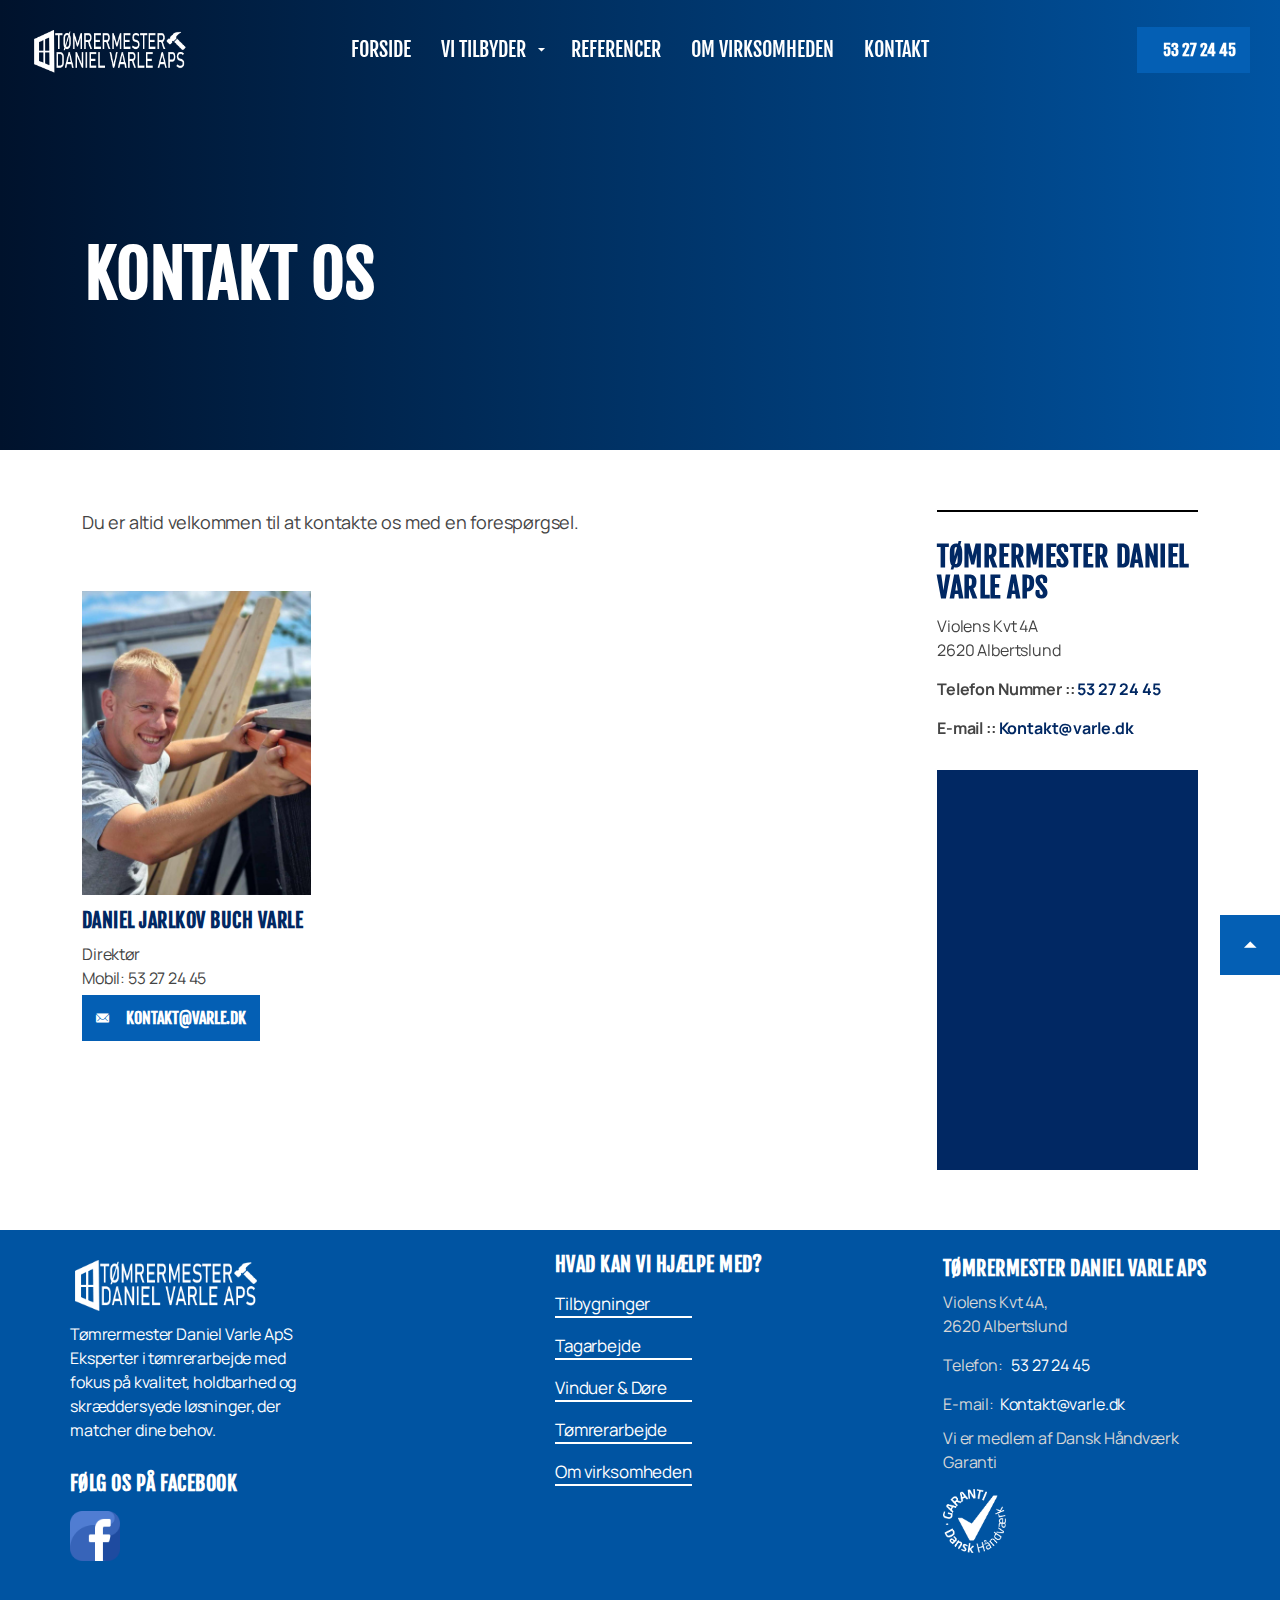
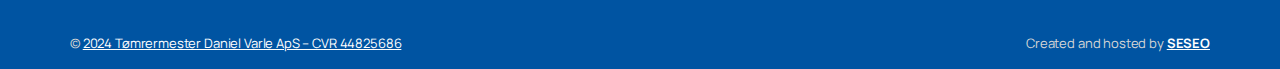
<file: kontakt-os/index.html>
<!DOCTYPE html>
<html dir="ltr" lang="da" class="no-js usn">

<!-- Mirrored from tslog.dk/kontakt-os/ by HTTrack Website Copier/3.x [XR&CO'2014], Fri, 05 Jul 2024 08:00:53 GMT -->
<!-- Added by HTTrack -->
<meta http-equiv="content-type" content="text/html;charset=utf-8" /><!-- /Added by HTTrack -->

<head>

    <meta charset="utf-8">
    <meta name="viewport" content="width=device-width, initial-scale=1, shrink-to-fit=no, maximum-scale=2">
    <link rel="canonical" href="index.html" />
    <title>Kontakt os</title>
    <meta name="description"
        content="Kontakt TØMRERMESTER DANIEL VARLE APS for professionel tømrerarbejde i Danmark. Vi er klar til at hjælpe med dine byggeprojekter.">
    <link rel="alternate" hreflang="da-dk" href="index.html" />
    <meta name="twitter:card" content="summary_large_image" />
    <meta property="og:type" content="website">
    <meta property="og:title" content="Kontakt os | TØMRERMESTER DANIEL VARLE APS" />
    <meta property="og:image" content="../media/your-image.jpg" />
    <meta property="og:url" content="index.html" />
    <meta property="og:description"
        content="Kontakt TØMRERMESTER DANIEL VARLE APS for professionel tømrerarbejde i Danmark. Vi er klar til at hjælpe med dine byggeprojekter." />
    <meta property="og:site_name" content="TØMRERMESTER DANIEL VARLE APS" />
    <meta name="robots" content="index,follow">


    <link href="../sb/sitebuilder-ltr-css-bundle.css.css" media="screen" rel="stylesheet" />
    <link href="../sb/sitebuilder-css-bundle.css.css" media="screen" rel="stylesheet" />
    <link href="../sb/sitebuilder-css-small-bundle.css.css" media="screen and (min-width:0) and (max-width:991px)"
        rel="stylesheet" />
    <link href="../sb/sitebuilder-css-large-bundle.css.css" media="screen and (min-width:992px)" rel="stylesheet" />
    <link rel="stylesheet" media="screen"
        href="../uSkinned/css/generated/68a449f4-d590-4603-92c4-49cf13771320f58a.css?version=638545727051030000" />
    <link href="../sb/sitebuilder-css-prnt-bundle.css.css" media="print" rel="stylesheet" />

    <link rel="shortcut icon" type="image/svg" href="/assets/images/Logo3.png?width=64&amp;height=32">
    <link rel="apple-touch-icon" sizes="57x57" type="image/svg" href="/assets/images/Logo3.png?width=57&amp;height=57">
    <link rel="apple-touch-icon" sizes="60x60" type="image/svg" href="/assets/images/Logo3.png?width=60&amp;height=60">
    <link rel="apple-touch-icon" sizes="72x72" type="image/svg" href="/assets/images/Logo3.png?width=72&amp;height=72">
    <link rel="apple-touch-icon" sizes="76x76" type="image/svg" href="/assets/images/Logo3.png?width=76&amp;height=76">
    <link rel="apple-touch-icon" sizes="114x114" type="image/svg"
        href="/assets/images/Logo3.png?width=114&amp;height=114">
    <link rel="apple-touch-icon" sizes="120x120" type="image/svg"
        href="/assets/images/Logo3.png?width=120&amp;height=120">
    <link rel="apple-touch-icon" sizes="144x144" type="image/svg"
        href="/assets/images/Logo3.png?width=144&amp;height=144">
    <link rel="apple-touch-icon" sizes="152x152" type="image/svg"
        href="/assets/images/Logo3.png?width=152&amp;height=152">
    <link rel="apple-touch-icon" sizes="180x180" type="image/svg"
        href="/assets/images/Logo3.png?width=180&amp;height=180">
    <link rel="icon" sizes="16x16" type="image/svg" href="/assets/images/Logo3.png?width=16&amp;height=16">
    <link rel="icon" sizes="32x32" type="image/svg" href="/assets/images/Logo3.png?width=32&amp;height=32">
    <link rel="icon" sizes="96x96" type="image/svg" href="/assets/images/Logo3.png?width=96&amp;height=96">
    <link rel="icon" sizes="192x192" type="image/svg" href="/assets/images/Logo3.png?width=192&amp;height=192">
    <link rel="stylesheet" href="https://cdnjs.cloudflare.com/ajax/libs/font-awesome/6.5.2/css/all.min.css"
        integrity="sha512-SnH5WK+bZxgPHs44uWIX+LLJAJ9/2PkPKZ5QiAj6Ta86w+fsb2TkcmfRyVX3pBnMFcV7oQPJkl9QevSCWr3W6A=="
        crossorigin="anonymous" referrerpolicy="no-referrer" />
    <meta name="msapplication-square70x70logo"
        content="../media/j0yjlkm5/favicon-tslog-blaaf315.svg?width=70&amp;height=70" />
    <meta name="msapplication-square150x150logo"
        content="../media/j0yjlkm5/favicon-tslog-blaaac6b.svg?width=150&amp;height=150" />
    <meta name="msapplication-wide310x150logo"
        content="../media/j0yjlkm5/favicon-tslog-blaa1998.svg?width=310&amp;height=150" />
    <meta name="msapplication-square310x310logo"
        content="../media/j0yjlkm5/favicon-tslog-blaa55c4.svg?width=310&amp;height=310" />

</head>

<body
    class="body-bg body-bg-linear header-01-lg header-01-sm show_header-on-scroll-lg show_header-on-scroll-sm directional-icons-triangle      transparent-header-lg transparent-header-sm         footer-underline-link     ">

    <!-- Skip links -->
    <a class="skip-to-content" id="skip-to-content-link" href="#site-content">Skip to main content</a>
    <a class="skip-to-content" id="skip-to-footer-link" href="#site-footer">Skip to footer</a>
    <!--// Skip links -->

    <!-- Site -->
    <div id="site">

        <!-- Header -->
        <header id="site-header" class="header-bg header-bg-solid" tabindex="-1">
            <div class="container-fluid">

                <div class="row">

                    <div id="logo">
                        <a href="/" title=" TØMRERMESTER DANIEL VARLE APS ">
                            <img src="/assets/images/Logo.png" alt>
                        </a>
                    </div>

                    <!-- Expand -->
                    <button id="burgerNavStyle"
                        class="expand-header expand-3-bars expand-even-lines expand-active-cross" type="button"
                        aria-expanded="false" aria-label="Expand header">
                        <span>Menu</span>
                    </button>
                    <!--// Expand -->

                   <!-- Main navigation -->
                    <nav aria-label="Main" class="main nav-dropdown navigation-dropdown-bg-solid">
                        <ul>
                            <li class="no-child ">
                                <span>
                                    <a href="/">FORSIDE</a>
                                </span>
                            </li>
                            <li class="has-child">
                                <span>
                                    <a href="#" id="toggle-menu">VI TILBYDER</a>
                                </span>
                                <button class="expand-subpages" type="button" aria-expanded="false" aria-label="Expand sub pages Transport">
                                    <span aria-hidden="true">Expand sub pages Transport</span>
                                </button>
                                <ul id="submenu">
                                    <li class="no-child">
                                        <span>
                                            <a href="/Tilbygninger">Tilbygninger</a>
                                        </span>
                                    </li>
                                    <li class="no-child">
                                        <span>
                                            <a href="/Tagarbejde">Tagarbejde</a>
                                        </span>
                                    </li>
                                    <li class="no-child">
                                        <span>
                                            <a href="/Vinduer-&-Døre">Vinduer & Døre</a>
                                        </span>
                                    </li>
                                    <li class="no-child">
                                        <span>
                                            <a href="/Tømrerarbejde">Tømrerarbejde</a>
                                        </span>
                                    </li>
                                </ul>
                            </li>
                            
                            <li class="no-child ">
                                <span>
                                    <a href="/Referencer">REFERENCER</a>
                                </span>
                            </li>
                            <li class="no-child ">
                                <span>
                                    <a href="/Om-virksomheden">Om virksomheden</a>
                                </span>
                            </li>
                            <li class="no-child ">
                                <span>
                                    <a href="/kontakt-os">KONTAKT</a>
                                </span>
                            </li>
                        </ul>
                    </nav>

                    <!--// Main navigation -->
                    <!-- Secondary navigation -->

                    <!--// Secondary navigation -->
                    <!-- CTA Links -->
                    <nav aria-label="Call to actions" class="cta-links">
                        <a class="btn  base-btn-bg base-btn-bg-linear base-btn-bg-hover-solid base-btn-text base-btn-borders"
                            href="tel:53272445">
                            <span></span><i class="fa-solid fa-phone text-light"></i>&nbsp;
                            &nbsp;
                            53 27 24 45
                        </a>
                    </nav>

                    <!--// CTA Links -->
                    <!-- Site search -->

                    <!--// Site search -->

                </div>

            </div>
        </header>

        <!--// Header -->
        <!-- Content -->
        <main id="site-content" tabindex="-1">

            <section class="content component usn_cmp_banner base-bg base-bg-solid  ">

                <div class="component-inner">

                    <div class="item item_overlay item_short-banner  c5-bg c5-bg-linear ">

                        <!-- IMAGE -->
                        <div class="image lazyload background-image " style="" data-sizes="auto" role="img" aria-label>

                        </div>
                        <!--// IMAGE -->

                        <div class="inner">
                            <div class="container">
                                <!-- ROW -->
                                <div class="row text-left justify-content-start info_align-middle">

                                    <div class="info col">
                                        <div class="d-table">

                                            <div class="d-table-cell">

                                                <h1 class="heading  c5-heading " data-os-animation="fadeIn"
                                                    data-os-animation-delay="0s" data-os-animation-duration="1,2s">
                                                    Kontakt
                                                    os</h1>

                                            </div>
                                        </div>
                                    </div>
                                </div>
                                <!--// ROW -->
                            </div>
                        </div>
                    </div>

                </div>
            </section>

            <section class="content component base-bg base-bg-solid">
                <div class="container">
                    <div class="row justify-content-between">
                        <!-- Content column -->
                        <div class="content-col left-col col-lg-8 col-12 order-1">

                            <section class="content component usn_cmp_text base-bg base-bg-solid  ">

                                <div class="component-inner">

                                    <div class="info ">

                                        <div class="text base-text " data-os-animation="fadeIn"
                                            data-os-animation-delay="0s">
                                            <p class="sm intro">Du er altid
                                                velkommen til at kontakte os
                                                med en
                                                forespørgsel.<br><br></p>
                                        </div>

                                    </div>

                                </div>
                            </section>
                            <section class="content component usn_cmp_pods base-bg base-bg-solid  ">

                                <div class="component-inner">

                                    <div class="component-main row listing  listing_basic-grid listing-pods ">
                                        <div class="item   items-3 col-12 item_text-below usn_pod_textimage text-left  "
                                            data-os-animation="fadeIn" data-os-animation-delay="0s"
                                            data-os-animation-duration="1,2s">
                                            <div class="inner   ">

                                                <div class="image">
                                                    <picture>
                                                        <source type="image/webp" width="800" height="600">
                                                        <img class="lazyload " src="../assets/images/dkimg1.jpg"
                                                            width="800" height="600" alt>
                                                    </picture>

                                                </div>
                                                <div class="info ">

                                                    <p class="heading sm base-heading ">Daniel Jarlkov Buch Varle
                                                    </p>

                                                    <div class="text base-text">
                                                        <p>Direktør <br>
                                                            Mobil: 53 27 24 45
                                                    </div>
                                                    <a class="btn  base-btn-bg base-btn-bg-linear base-btn-bg-hover-solid base-btn-text base-btn-borders"
                                                        href="mailto:Kontakt@varle.dk">
                                                        <span></span><i class="icon usn_ion-ios-mail before"></i>&nbsp;
                                                        &nbsp;
                                                        Kontakt@varle.dk
                                                    </a>
                                                </div>

                                            </div>
                                        </div>

                                    </div>

                                </div>
                            </section>

                        </div>
                        <!--// Content column -->
                        <!-- Second column -->
                        <div class="right-col col-xl-3 col-lg-4 col-12 order-2">

                            <!-- Pods -->
                            <div class="swp">

                                <div class="listing listing-pods">

                                    <div class="item   swp-item textPositionBelow usn_pod_textimage textAlignmentLeft  os-animation"
                                        data-os-animation="fadeIn" data-os-animation-delay="0s"
                                        data-os-animation-duration="1,2s">
                                        <div class="inner   ">
                                            <div class="info ">

                                                <p class="heading  base-heading ">Tømrermester Daniel Varle ApS </p>

                                                <div class="text base-text">
                                                    <p>Violens Kvt 4A <br>2620 Albertslund</p>
                                                    <p><strong class="footer-link">Telefon Nummer
                                                            :: <a href="tel:53272445">53 27 24 45</a>
                                                        </strong></p>
                                                    <p><strong class="footer-link">E-mail
                                                            :: <a href="mailto:Kontakt@varle.dk">Kontakt@varle.dk </a>
                                                        </strong></p>

                                                </div>

                                            </div>
                                        </div>
                                    </div>
                                    <div class="item usn_pod_code swp-item ">
                                        <div class="inner">
                                            <div class="code-item " data-os-animation="fadeIn"
                                                data-os-animation-delay="0s" data-os-animation-duration="1,2s">
                                                <style>
                                                    @media (min-width:0) and (max-width:767px) {
                                                        #map {
                                                            height: 250px
                                                        }
                                                    }

                                                    @media (min-width:768px) {
                                                        #map {
                                                            height: 300px
                                                        }
                                                    }

                                                    @media (min-width:992px) {
                                                        #map {
                                                            height: 400px
                                                        }
                                                    }
                                                </style>
                                                <iframe id="map" class="c1-bg"
                                                    src="https://www.google.com/maps/embed?pb=!1m18!1m12!1m3!1d2250.0506428975914!2d12.332740275895514!3d55.6707194983116!2m3!1f0!2f0!3f0!3m2!1i1024!2i768!4f13.1!3m3!1m2!1s0x465259f85ebc8e13%3A0xf1ec51f77dd41a25!2sViolens%20Kvarter%204A%2C%202620%20Albertslund%2C%20Denmark!5e0!3m2!1sen!2s!4v1723200562174!5m2!1sen!2s"
                                                    width="100%" height="400" frameborder="0" style="border:0"
                                                    allowfullscreen></iframe>
                                            </div>

                                        </div>
                                    </div>

                                </div>

                            </div>
                            <!--// Pods -->

                        </div>
                        <!--// Second column -->

                    </div>
                </div>
            </section>

        </main>
        <!--// Content -->
        <!-- Footer -->
        <footer id="site-footer" class="footer-bg footer-bg-solid p-3" tabindex="-1">
            <!-- Breadcrumb -->
            <!--// Breadcrumb -->
            <div class="container p-0">
                <!-- Row -->
                <div class="row listing py-2">
                    <div class="item  footer-item   col-lg-5 col-md-5 item_text-below usn_pod_textimage textAlignmentLeft  "
                        data-os-animation="fadeIn" data-os-animation-delay="0s" data-os-animation-duration="0,9s">
                        <div class="row d-flex flex-column">
                            <div class="col-lg-8">
                                <div id="logo">
                                    <a href="/" title="T. S&#xF8;gaard Logistics A/S">
                                        <img src="/assets/images/Logo.png" alt style="height: 60px; width: auto;">
                                        <p class="mt-2">Tømrermester Daniel Varle ApS <br> Eksperter i tømrerarbejde med
                                            fokus på kvalitet, holdbarhed og skræddersyede løsninger, der
                                            matcher dine behov. </p>
                                    </a>
                                </div>
                            </div>
                            <div class="col-lg-6 mt-3">
                                <div class="inner">
                                    <a href="https://www.facebook.com/profile.php?id=100076437125038 ">
                                        <p class="heading sm footer-heading " data-os-animation="fadeInDown"
                                            data-os-animation-delay="0s" data-os-animation-duration="1s">Følg os på
                                            facebook</p>
                                    </a>
                                    <nav class="social " data-os-animation="fadeInDown" data-os-animation-delay="0s"
                                        data-os-animation-duration="1s" aria-label="Social links">

                                        <ul class="mt-3">
                                            <li>
                                                <span>
                                                    <a href="https://www.facebook.com/profile.php?id=100076437125038">
                                                        <picture>
                                                            <source type="image/webp" width="300px" height="530">
                                                            <img class="lazyload " src="/assets/images/facebook.png"
                                                                width="300px" height="530" alt>
                                                        </picture>
                                                    </a>
                                                </span>
                                            </li>
                                        </ul>
                                    </nav>

                                </div>
                            </div>
                        </div>


                    </div>
                    <div class="item footer-item col-lg-4 col-md-6 ">
                        <div class="inner ">
                            <p class="heading sm footer-heading " data-os-animation="fadeInUp"
                                data-os-animation-delay="0s" data-os-animation-duration="1s">Hvad kan vi hjælpe med?
                            </p>
                            <!-- Quick Links -->
                            <nav class="d-flex flex-row" aria-label="Quick links" class="quick-links "
                                data-os-animation="fadeInUp" data-os-animation-delay="0s"
                                data-os-animation-duration="1s">
                                <ul>
                                    <li class="no-child mt-3 fs-5">
                                        <span>
                                            <a style="font-size: 17px;" href="/Tilbygninger/">Tilbygninger
                                            </a>
                                        </span>
                                    </li>
                                    <li class="no-child mt-3 fs-5">
                                        <span>
                                            <a style="font-size: 17px;" href="/Tagarbejde/">Tagarbejde
                                            </a>
                                        </span>
                                    </li>
                                    <li class="no-child mt-3 fs-5">
                                        <span>
                                            <a style="font-size: 17px;" href="/Tømrerarbejde/">Vinduer
                                                & Døre</a> </a>
                                        </span>
                                    </li>
                                    <li class="no-child mt-3 fs-5">
                                        <span>
                                            <a style="font-size: 17px;"
                                                href="/Tømrerarbejde/">Tømrerarbejde</a>
                                        </span>
                                    </li>
                                    <li class="no-child mt-3 fs-5">
                                        <span>
                                            <a style="font-size: 17px;"
                                                href="/Om-virksomheden/">Om virksomheden</a>
                                        </span>
                                    </li>
                                </ul>
                            </nav>
                            <!--// Quick Links -->
                        </div>
                    </div>
                    <div class="item footer-item col-lg-3 py-sm-1 col-md-6">
                        <div class="inner">
                            <div class="info ">
                                <p class="heading sm footer-heading">Tømrermester Daniel Varle ApS</p>
                                <div class="text footer-text">
                                    <p>Violens Kvt 4A,<br>2620 Albertslund</p>
                                    <p>Telefon: &nbsp; <a href="tel:53272445">53 27 24 45</a></p>
                                    <p>E-mail: &nbsp;<a href="mailto:Kontakt@varle.dk ">Kontakt@varle.dk</a></p>
                                </div>
                                <div class="backlink">
                                    <p>Vi er medlem af Dansk Håndværk Garanti</p>
                                    <a href="https://dhv.dk/garantiordning-saadan-faar-du-kunder-med-logoer-og-grafik/"><img src="/assets/images/footer logo.png" alt="LOGO" style="height: 64px;width: auto;" ></a>
                                </div>
                            </div>
                        </div>
                        
                    </div>
                </div>
                <!--// Row -->
                <!-- Row -->
                <div class="row">
                    <div class="col">
                        <nav aria-label="Footer" class="footer-navigation">
                            <ul>
                                <li>
                                    <div>&copy; <a href="index.html">2024 Tømrermester Daniel Varle ApS – CVR
                                            44825686</a> </div>
                                </li>

                                <li class="site-credit">
                                    <div>Created and hosted by <a href="https://www.seseo.dk/seseo/index.html">SESEO</a>
                                    </div>
                                </li>
                            </ul>
                        </nav>
                    </div>

                </div>
                <!--// Row -->

                <!-- Back to top -->
                <div class="usn_back-to-top position-right">
                    <button id="back-to-top-link" aria-label="Back to top"
                        class="btn base-btn-bg base-btn-bg base-btn-bg-linear base-btn-bg-hover-solid base-btn-text base-btn-borders btn-back-to-top">
                        <span></span>
                        <i aria-hidden="true" class="icon"></i><span aria-hidden="true" class="d-none">Back to
                            top</span>
                    </button>
                </div>
                <!--// Back to top -->
            </div>
            <!-- <div class="text text-center mt-5 text-light border-top py-3">
             Created and hosted by SESEO 

        </div> -->
        </footer>

        <!--// Footer -->


    </div>
    <!--// Site -->

    <script src="../sb/sitebuilder-js-bundle.js.v1" type="text/javascript"></script>
    <script src="/assets/images/js/header.js"></script>

</body>
<!--
    ____        _ ____              _ __  __             _____ __   _                      __
   / __ )__  __(_) / /_   _      __(_) /_/ /_     __  __/ ___// /__(_)___  ____  ___  ____/ /
  / __  / / / / / / __/  | | /| / / / __/ __ \   / / / /\__ \/ //_/ / __ \/ __ \/ _ \/ __  /
 / /_/ / /_/ / / / /_    | |/ |/ / / /_/ / / /  / /_/ /___/ / ,< / / / / / / / /  __/ /_/ /
/_____/\__,_/_/_/\__/    |__/|__/_/\__/_/ /_/   \__,_//____/_/|_/_/_/ /_/_/ /_/\___/\__,_/

Find out more at uSkinned.net

-->

<!-- Mirrored from tslog.dk/kontakt-os/ by HTTrack Website Copier/3.x [XR&CO'2014], Fri, 05 Jul 2024 08:01:20 GMT -->

</html>
</file>
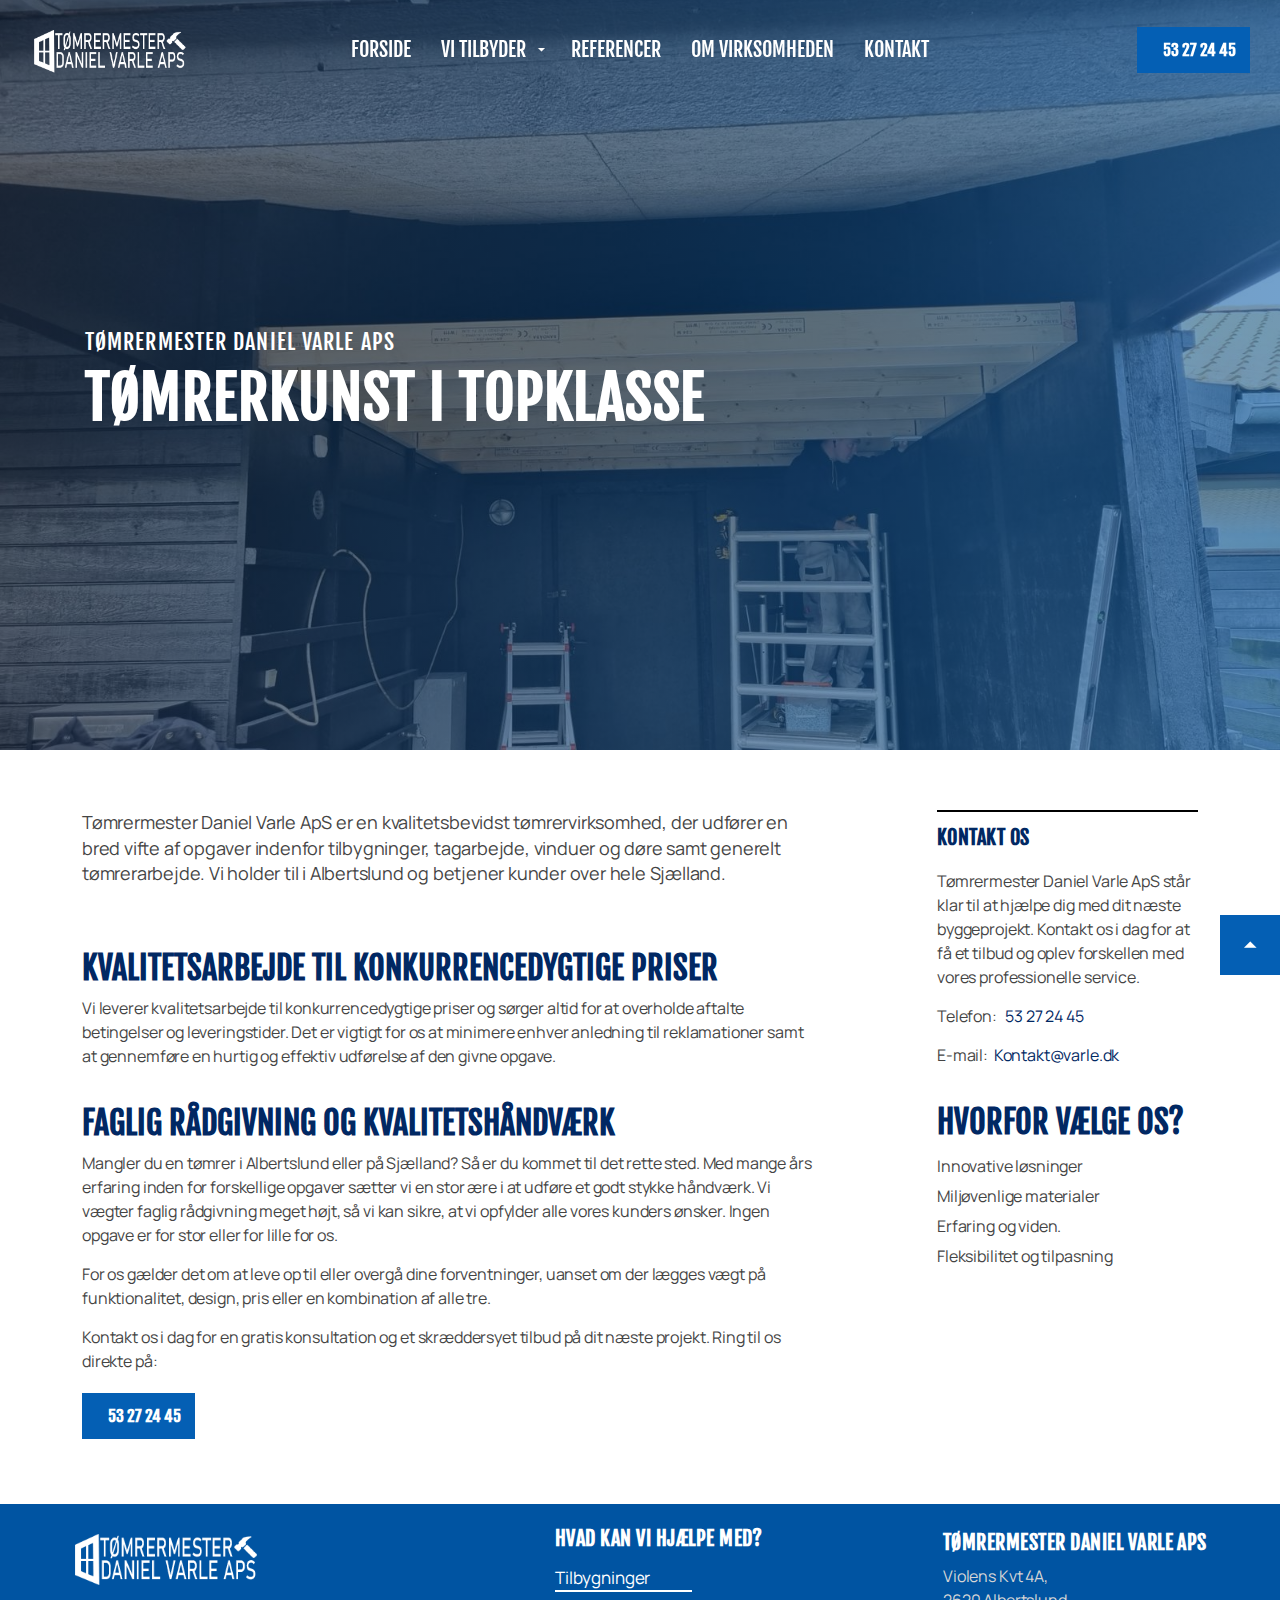
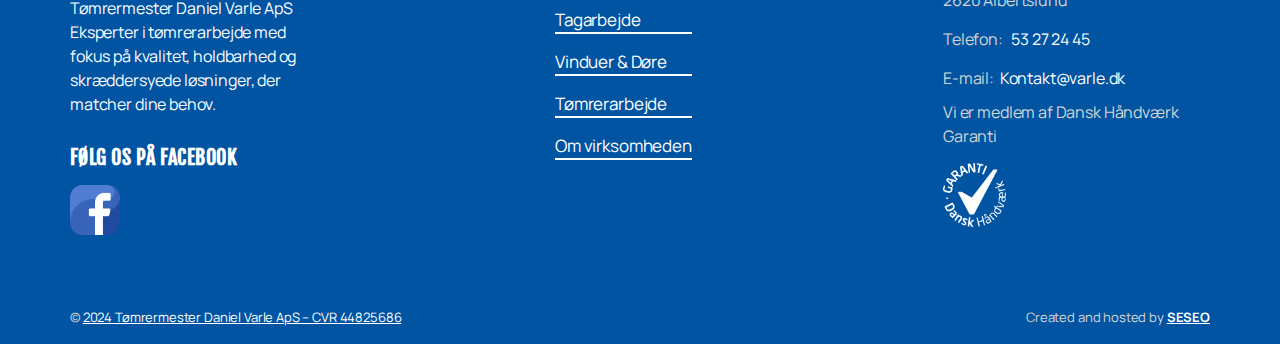
<file: Om-virksomheden/index.html>
<!DOCTYPE html>
<html dir="ltr" lang="da" class="no-js usn">

<!-- Mirrored from tslog.dk/om-os/ by HTTrack Website Copier/3.x [XR&CO'2014], Fri, 05 Jul 2024 08:01:20 GMT -->
<!-- Added by HTTrack -->
<meta http-equiv="content-type" content="text/html;charset=utf-8" /><!-- /Added by HTTrack -->

<head>


    <meta charset="utf-8">
    <meta name="viewport" content="width=device-width, initial-scale=1, shrink-to-fit=no, maximum-scale=2">
    <link rel="canonical" href="index.html" />
    <title>Om virksomheden</title>
    <meta name="description"
        content="TØMRERMESTER DANIEL VARLE APS er specialister i professionelt tømrerarbejde i Danmark. Vi tilbyder skræddersyede løsninger, der passer til dine byggebehov.">
    <link rel="alternate" hreflang="da-dk" href="index.html" />
    <meta name="twitter:card" content="summary_large_image" />
    <meta property="og:type" content="website">
    <meta property="og:title" content="Professionelt Tømrerarbejde | TØMRERMESTER DANIEL VARLE APS" />
    <meta property="og:image" content="../../media/your-image.jpg" />
    <meta property="og:url" content="index.html" />
    <meta property="og:description"
        content="TØMRERMESTER DANIEL VARLE APS er specialister i professionelt tømrerarbejde i Danmark. Vi tilbyder skræddersyede løsninger, der passer til dine byggebehov." />
    <meta property="og:site_name" content="TØMRERMESTER DANIEL VARLE APS" />
    <meta name="robots" content="index,follow">







    <link href="../sb/sitebuilder-ltr-css-bundle.css.css" media="screen" rel="stylesheet" />
    <link href="../sb/sitebuilder-css-bundle.css.css" media="screen" rel="stylesheet" />
    <link href="../sb/sitebuilder-css-small-bundle.css.css" media="screen and (min-width:0) and (max-width:991px)"
        rel="stylesheet" />
    <link href="../sb/sitebuilder-css-large-bundle.css.css" media="screen and (min-width:992px)" rel="stylesheet" />
    <link rel="stylesheet" media="screen"
        href="../uSkinned/css/generated/68a449f4-d590-4603-92c4-49cf13771320f58a.css?version=638545727051030000" />
    <link href="../sb/sitebuilder-css-prnt-bundle.css.css" media="print" rel="stylesheet" />


    <link rel="shortcut icon" type="image/svg" href="/assets/images/Logo3.png?width=64&amp;height=32">
    <link rel="apple-touch-icon" sizes="57x57" type="image/svg" href="/assets/images/Logo3.png?width=57&amp;height=57">
    <link rel="apple-touch-icon" sizes="60x60" type="image/svg" href="/assets/images/Logo3.png?width=60&amp;height=60">
    <link rel="apple-touch-icon" sizes="72x72" type="image/svg" href="/assets/images/Logo3.png?width=72&amp;height=72">
    <link rel="apple-touch-icon" sizes="76x76" type="image/svg" href="/assets/images/Logo3.png?width=76&amp;height=76">
    <link rel="apple-touch-icon" sizes="114x114" type="image/svg"
        href="/assets/images/Logo3.png?width=114&amp;height=114">
    <link rel="apple-touch-icon" sizes="120x120" type="image/svg"
        href="/assets/images/Logo3.png?width=120&amp;height=120">
    <link rel="apple-touch-icon" sizes="144x144" type="image/svg"
        href="/assets/images/Logo3.png?width=144&amp;height=144">
    <link rel="apple-touch-icon" sizes="152x152" type="image/svg"
        href="/assets/images/Logo3.png?width=152&amp;height=152">
    <link rel="apple-touch-icon" sizes="180x180" type="image/svg"
        href="/assets/images/Logo3.png?width=180&amp;height=180">
    <link rel="icon" sizes="16x16" type="image/svg" href="/assets/images/Logo3.png?width=16&amp;height=16">
    <link rel="icon" sizes="32x32" type="image/svg" href="/assets/images/Logo3.png?width=32&amp;height=32">
    <link rel="icon" sizes="96x96" type="image/svg" href="/assets/images/Logo3.png?width=96&amp;height=96">
    <link rel="icon" sizes="192x192" type="image/svg" href="/assets/images/Logo3.png?width=192&amp;height=192">
    <link rel="stylesheet" href="https://cdnjs.cloudflare.com/ajax/libs/font-awesome/6.5.2/css/all.min.css"
        integrity="sha512-SnH5WK+bZxgPHs44uWIX+LLJAJ9/2PkPKZ5QiAj6Ta86w+fsb2TkcmfRyVX3pBnMFcV7oQPJkl9QevSCWr3W6A=="
        crossorigin="anonymous" referrerpolicy="no-referrer" />
    <meta name="msapplication-square70x70logo"
        content="../media/j0yjlkm5/favicon-tslog-blaaf315.svg?width=70&amp;height=70" />
    <meta name="msapplication-square150x150logo"
        content="../media/j0yjlkm5/favicon-tslog-blaaac6b.svg?width=150&amp;height=150" />
    <meta name="msapplication-wide310x150logo"
        content="../media/j0yjlkm5/favicon-tslog-blaa1998.svg?width=310&amp;height=150" />
    <meta name="msapplication-square310x310logo"
        content="../media/j0yjlkm5/favicon-tslog-blaa55c4.svg?width=310&amp;height=310" />




</head>

<body
    class="body-bg body-bg-linear header-01-lg header-01-sm show_header-on-scroll-lg show_header-on-scroll-sm directional-icons-triangle      transparent-header-lg transparent-header-sm         footer-underline-link     ">
    <!-- Skip links -->
    <a class="skip-to-content" id="skip-to-content-link" href="#site-content">Skip to main content</a>
    <a class="skip-to-content" id="skip-to-footer-link" href="#site-footer">Skip to footer</a>
    <!--// Skip links -->

    <!-- Site -->
    <div id="site">

        <!-- Header -->
        <header id="site-header" class="header-bg header-bg-solid" tabindex="-1">
            <div class="container-fluid">

                <div class="row">

                    <div id="logo">
                        <a href="/" title=" TØMRERMESTER DANIEL VARLE APS ">
                            <img src="/assets/images/Logo.png" alt>
                        </a>
                    </div>

                    <!-- Expand -->
                    <button id="burgerNavStyle"
                        class="expand-header expand-3-bars expand-even-lines expand-active-cross" type="button"
                        aria-expanded="false" aria-label="Expand header">
                        <span>Menu</span>
                    </button>
                    <!--// Expand -->

                   <!-- Main navigation -->
                    <nav aria-label="Main" class="main nav-dropdown navigation-dropdown-bg-solid">
                        <ul>
                            <li class="no-child ">
                                <span>
                                    <a href="/">FORSIDE</a>
                                </span>
                            </li>
                            <li class="has-child">
                                <span>
                                    <a href="#" id="toggle-menu">VI TILBYDER</a>
                                </span>
                                <button class="expand-subpages" type="button" aria-expanded="false" aria-label="Expand sub pages Transport">
                                    <span aria-hidden="true">Expand sub pages Transport</span>
                                </button>
                                <ul id="submenu">
                                    <li class="no-child">
                                        <span>
                                            <a href="/Tilbygninger">Tilbygninger</a>
                                        </span>
                                    </li>
                                    <li class="no-child">
                                        <span>
                                            <a href="/Tagarbejde">Tagarbejde</a>
                                        </span>
                                    </li>
                                    <li class="no-child">
                                        <span>
                                            <a href="/Vinduer-&-Døre">Vinduer & Døre</a>
                                        </span>
                                    </li>
                                    <li class="no-child">
                                        <span>
                                            <a href="/Tømrerarbejde">Tømrerarbejde</a>
                                        </span>
                                    </li>
                                </ul>
                            </li>
                            
                            <li class="no-child ">
                                <span>
                                    <a href="/Referencer">REFERENCER</a>
                                </span>
                            </li>
                            <li class="no-child ">
                                <span>
                                    <a href="/Om-virksomheden">Om virksomheden</a>
                                </span>
                            </li>
                            <li class="no-child ">
                                <span>
                                    <a href="/kontakt-os">KONTAKT</a>
                                </span>
                            </li>
                        </ul>
                    </nav>

                    <!--// Main navigation -->
                    <!-- Secondary navigation -->

                    <!--// Secondary navigation -->
                    <!-- CTA Links -->
                    <nav aria-label="Call to actions" class="cta-links">
                        <a class="btn  base-btn-bg base-btn-bg-linear base-btn-bg-hover-solid base-btn-text base-btn-borders"
                            href="tel:53272445">
                            <span></span><i class="fa-solid fa-phone text-light"></i>&nbsp;
                            &nbsp;
                            53 27 24 45
                        </a>
                    </nav>

                    <!--// CTA Links -->
                    <!-- Site search -->

                    <!--// Site search -->

                </div>

            </div>
        </header>

        <!--// Header -->
        <!-- Content -->
        <main id="site-content" tabindex="-1">




            <section class="content component usn_cmp_banner base-bg base-bg-solid  overforskudtmodul">

                <div class="component-inner">


                    <div class="item item_overlay item_medium-banner  c5-bg c5-bg-linear ">

                        <!-- IMAGE -->
                        <div class="image lazyload background-image "
                            style="background-image:url(../assets/images/about\ us.jpg)" data-bgset="" data-sizes="auto"
                            role="img" aria-label="">

                        </div>
                        <!--// IMAGE -->

                        <div class="inner">
                            <div class="container">
                                <!-- ROW -->
                                <div class="row text-left justify-content-start info_align-bottom">

                                    <div class="info col">
                                        <div class="d-table">

                                            <div class="d-table-cell">

                                                <p class="secondary-heading lg c5-secondary-heading "
                                                    data-os-animation="fadeIn" data-os-animation-delay="0s"
                                                    data-os-animation-duration="1,2s">TØMRERMESTER DANIEL VARLE APS

                                                </p>
                                                <p class="heading lg c5-heading " data-os-animation="fadeIn"
                                                    data-os-animation-delay="0s" data-os-animation-duration="1,2s">
                                                    TØMRERKUNST I TOPKLASSE</p>

                                            </div>
                                        </div>
                                    </div>
                                </div>
                                <!--// ROW -->
                            </div>
                        </div>
                    </div>



                </div>
            </section>





            <section class="content component base-bg base-bg-solid">
                <div class="container">
                    <div class="in-this-section d-lg-none d-none">
                        <!-- <button class="expand-sub" type="button"
                            aria-expanded="false" aria-label="Expand sub pages">Menu<i aria-hidden="true"
                                class="icon usn_ion-md-add after"></i></button> -->
                        <!-- Sub Navigation -->
                        <nav aria-label="Sub pages" class="sub">
                            <p class="heading sm">
                                <a href="index.html">
                                    Om os
                                </a>
                            </p>
                            <ul>
                                <li class="no-child ">
                                    <span>
                                        <a href="profil/index.html">Profil</a>
                                    </span>
                                </li>
                                <li class="no-child ">
                                    <span>
                                        <a href="medarbejder-hos-t-soegaard/index.html">Medarbejder hos T. Søgaard</a>
                                    </span>
                                </li>
                                <li class="no-child ">
                                    <span>
                                        <a href="ledige-stillinger/index.html">Ledige stillinger</a>
                                    </span>
                                </li>

                            </ul>
                        </nav>
                        <!--// Sub Navigation -->
                    </div>

                    <div class="row justify-content-between">
                        <!-- Content column -->
                        <div class="content-col left-col col-lg-8 col-12 order-1">

                            <section class="content component usn_cmp_text base-bg base-bg-solid  ">

                                <div class="component-inner">



                                    <div class="info ">



                                        <div class="text base-text " data-os-animation="fadeIn"
                                            data-os-animation-delay="0s">
                                            <p class="intro sm">Tømrermester Daniel Varle ApS er en kvalitetsbevidst
                                                tømrervirksomhed, der udfører en bred vifte af opgaver indenfor
                                                tilbygninger, tagarbejde, vinduer og døre samt generelt tømrerarbejde.
                                                Vi
                                                holder til i Albertslund og betjener kunder over hele Sjælland.<br><br>
                                            </p>
                                            <h4>Kvalitetsarbejde til Konkurrencedygtige Priser</h4>
                                            <p>Vi leverer kvalitetsarbejde til konkurrencedygtige priser og sørger altid
                                                for
                                                at overholde aftalte betingelser og leveringstider. Det er vigtigt for
                                                os at
                                                minimere enhver anledning til reklamationer samt at gennemføre en hurtig
                                                og
                                                effektiv udførelse af den givne opgave.</p>
                                            <h4>Faglig Rådgivning og Kvalitetshåndværk</h4>
                                            <p>Mangler du en tømrer i Albertslund eller på Sjælland? Så er du kommet til
                                                det
                                                rette sted. Med mange års erfaring inden for forskellige opgaver sætter
                                                vi
                                                en stor ære i at udføre et godt stykke håndværk. Vi vægter faglig
                                                rådgivning
                                                meget højt, så vi kan sikre, at vi opfylder alle vores kunders ønsker.
                                                Ingen
                                                opgave er for stor eller for lille for os.</p>
                                            <p>For os gælder det om at leve op til eller overgå dine forventninger,
                                                uanset
                                                om der lægges vægt på funktionalitet, design, pris eller en kombination
                                                af
                                                alle tre.</p>
                                            <p>Kontakt os i dag for en gratis konsultation og et skræddersyet tilbud på
                                                dit
                                                næste projekt. Ring til os direkte på:</p>
                                            <a class="btn  base-btn-bg base-btn-bg-linear base-btn-bg-hover-solid base-btn-text base-btn-borders"
                                                href="tel:53272445">
                                                <span></span><span></span><i
                                                    class="fa-solid fa-phone text-light"></i>&nbsp;
                                                &nbsp;
                                                53 27 24 45

                                            </a>

                                        </div>


                                    </div>




                                </div>
                            </section>




                        </div>
                        <!--// Content column -->
                        <!-- Second column -->
                        <div class="right-col col-xl-3 col-lg-4 col-12 order-2">
                            <!-- Sub Navigation -->
                            <nav aria-label="Sub pages" class="sub">
                                <p class="heading sm">
                                    <a href="/kontakt-os/index.html">
                                        KONTAKT OS
                                    </a>
                                <p>Tømrermester Daniel Varle ApS står klar til at hjælpe dig med dit næste byggeprojekt.
                                    Kontakt os i dag for at få et tilbud og oplev forskellen med vores professionelle
                                    service.

                                </p>
                                </p>
                                <ul>
                                    <p>Telefon: &nbsp; <a href="tel:53272445">53 27 24 45</a></p>
                                    <p>E-mail: &nbsp;<a href="mailto:Kontakt@varle.dk ">Kontakt@varle.dk</a></p>
                                </ul>
                                <h4>Hvorfor vælge os?</h4>
                                <ul>
                                    <li>Innovative løsninger </li>
                                    <li>Miljøvenlige materialer</li>
                                    <li>Erfaring og viden. </li>
                                    <li>Fleksibilitet og tilpasning</li>
                                </ul>
                            </nav>


                            <!--// Sub Navigation -->


                        </div>
                        <!--// Second column -->


                    </div>
                </div>
            </section>
        </main>
        <!--// Content -->
        <!-- Footer -->
        <footer id="site-footer" class="footer-bg footer-bg-solid p-3" tabindex="-1">
            <!-- Breadcrumb -->
            <!--// Breadcrumb -->
            <div class="container p-0">
                <!-- Row -->
                <div class="row listing py-2">
                    <div class="item  footer-item   col-lg-5 col-md-5 item_text-below usn_pod_textimage textAlignmentLeft  "
                        data-os-animation="fadeIn" data-os-animation-delay="0s" data-os-animation-duration="0,9s">
                        <div class="row d-flex flex-column">
                            <div class="col-lg-8">
                                <div id="logo">
                                    <a href="/" title="T. S&#xF8;gaard Logistics A/S">
                                        <img src="/assets/images/Logo.png" alt style="height: 60px; width: auto;">
                                        <p class="mt-2">Tømrermester Daniel Varle ApS <br> Eksperter i tømrerarbejde med
                                            fokus på kvalitet, holdbarhed og skræddersyede løsninger, der
                                            matcher dine behov. </p>
                                    </a>
                                </div>
                            </div>
                            <div class="col-lg-6 mt-3">
                                <div class="inner">
                                    <a href="https://www.facebook.com/profile.php?id=100076437125038 ">
                                        <p class="heading sm footer-heading " data-os-animation="fadeInDown"
                                            data-os-animation-delay="0s" data-os-animation-duration="1s">Følg os på
                                            facebook</p>
                                    </a>
                                    <nav class="social " data-os-animation="fadeInDown" data-os-animation-delay="0s"
                                        data-os-animation-duration="1s" aria-label="Social links">

                                        <ul class="mt-3">
                                            <li>
                                                <span>
                                                    <a href="https://www.facebook.com/profile.php?id=100076437125038">
                                                        <picture>
                                                            <source type="image/webp" width="300px" height="530">
                                                            <img class="lazyload " src="/assets/images/facebook.png"
                                                                width="300px" height="530" alt>
                                                        </picture>
                                                    </a>
                                                </span>
                                            </li>
                                        </ul>
                                    </nav>

                                </div>
                            </div>
                        </div>


                    </div>
                    <div class="item footer-item col-lg-4 col-md-6 ">
                        <div class="inner ">
                            <p class="heading sm footer-heading " data-os-animation="fadeInUp"
                                data-os-animation-delay="0s" data-os-animation-duration="1s">Hvad kan vi hjælpe med?
                            </p>
                            <!-- Quick Links -->
                            <nav class="d-flex flex-row" aria-label="Quick links" class="quick-links "
                                data-os-animation="fadeInUp" data-os-animation-delay="0s"
                                data-os-animation-duration="1s">
                                <ul>
                                    <li class="no-child mt-3 fs-5">
                                        <span>
                                            <a style="font-size: 17px;" href="/Tilbygninger/">Tilbygninger
                                            </a>
                                        </span>
                                    </li>
                                    <li class="no-child mt-3 fs-5">
                                        <span>
                                            <a style="font-size: 17px;" href="/Tagarbejde/">Tagarbejde
                                            </a>
                                        </span>
                                    </li>
                                    <li class="no-child mt-3 fs-5">
                                        <span>
                                            <a style="font-size: 17px;" href="/Tømrerarbejde/">Vinduer
                                                & Døre</a> </a>
                                        </span>
                                    </li>
                                    <li class="no-child mt-3 fs-5">
                                        <span>
                                            <a style="font-size: 17px;"
                                                href="/Tømrerarbejde/">Tømrerarbejde</a>
                                        </span>
                                    </li>
                                    <li class="no-child mt-3 fs-5">
                                        <span>
                                            <a style="font-size: 17px;"
                                                href="/Om-virksomheden/">Om virksomheden</a>
                                        </span>
                                    </li>
                                </ul>
                            </nav>
                            <!--// Quick Links -->
                        </div>
                    </div>
                    <div class="item footer-item col-lg-3 py-sm-1 col-md-6">
                        <div class="inner">
                            <div class="info ">
                                <p class="heading sm footer-heading">Tømrermester Daniel Varle ApS</p>
                                <div class="text footer-text">
                                    <p>Violens Kvt 4A,<br>2620 Albertslund</p>
                                    <p>Telefon: &nbsp; <a href="tel:53272445">53 27 24 45</a></p>
                                    <p>E-mail: &nbsp;<a href="mailto:Kontakt@varle.dk ">Kontakt@varle.dk</a></p>
                                </div>
                                <div class="backlink">
                                    <p>Vi er medlem af Dansk Håndværk Garanti</p>
                                    <a href="https://dhv.dk/garantiordning-saadan-faar-du-kunder-med-logoer-og-grafik/"><img src="/assets/images/footer logo.png" alt="LOGO" style="height: 64px;width: auto;" ></a>
                                </div>
                            </div>
                        </div>
                        
                    </div>
                </div>
                <!--// Row -->
                <!-- Row -->
                <div class="row">
                    <div class="col">
                        <nav aria-label="Footer" class="footer-navigation">
                            <ul>
                                <li>
                                    <div>&copy; <a href="index.html">2024 Tømrermester Daniel Varle ApS – CVR
                                            44825686</a> </div>
                                </li>

                                <li class="site-credit">
                                    <div>Created and hosted by <a href="https://www.seseo.dk/seseo/index.html">SESEO</a>
                                    </div>
                                </li>
                            </ul>
                        </nav>
                    </div>

                </div>
                <!--// Row -->

                <!-- Back to top -->
                <div class="usn_back-to-top position-right">
                    <button id="back-to-top-link" aria-label="Back to top"
                        class="btn base-btn-bg base-btn-bg base-btn-bg-linear base-btn-bg-hover-solid base-btn-text base-btn-borders btn-back-to-top">
                        <span></span>
                        <i aria-hidden="true" class="icon"></i><span aria-hidden="true" class="d-none">Back to
                            top</span>
                    </button>
                </div>
                <!--// Back to top -->
            </div>
            <!-- <div class="text text-center mt-5 text-light border-top py-3">
             Created and hosted by SESEO 

        </div> -->
        </footer>

        <!--// Footer -->

    </div>
    <!--// Site -->







    <script src="../sb/sitebuilder-js-bundle.js.v1" type="text/javascript"></script>
    <script src="/assets/images/js/header.js"></script>










</body>
<!--
    ____        _ ____              _ __  __             _____ __   _                      __
   / __ )__  __(_) / /_   _      __(_) /_/ /_     __  __/ ___// /__(_)___  ____  ___  ____/ /
  / __  / / / / / / __/  | | /| / / / __/ __ \   / / / /\__ \/ //_/ / __ \/ __ \/ _ \/ __  /
 / /_/ / /_/ / / / /_    | |/ |/ / / /_/ / / /  / /_/ /___/ / ,< / / / / / / / /  __/ /_/ /
/_____/\__,_/_/_/\__/    |__/|__/_/\__/_/ /_/   \__,_//____/_/|_/_/_/ /_/_/ /_/\___/\__,_/

Find out more at uSkinned.net

-->

<!-- Mirrored from tslog.dk/om-os/ by HTTrack Website Copier/3.x [XR&CO'2014], Fri, 05 Jul 2024 08:01:20 GMT -->

</html>
</file>
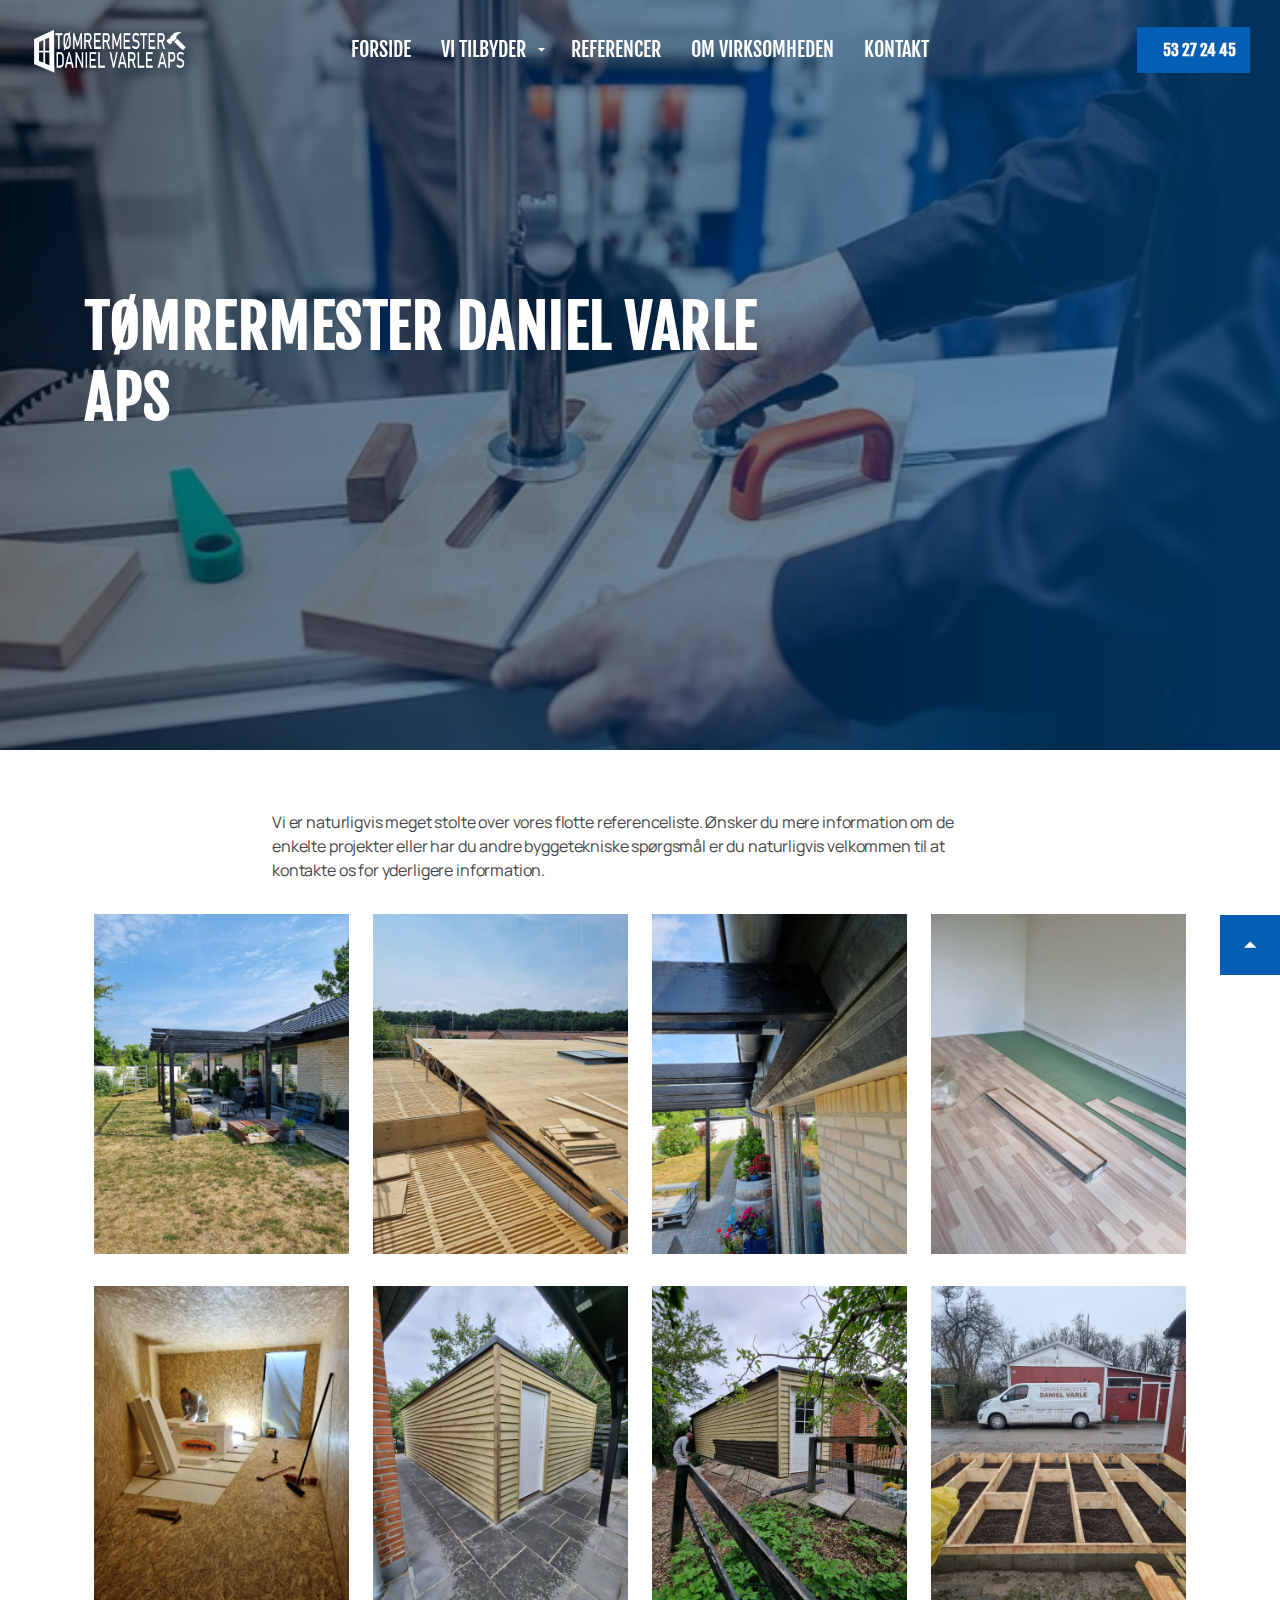
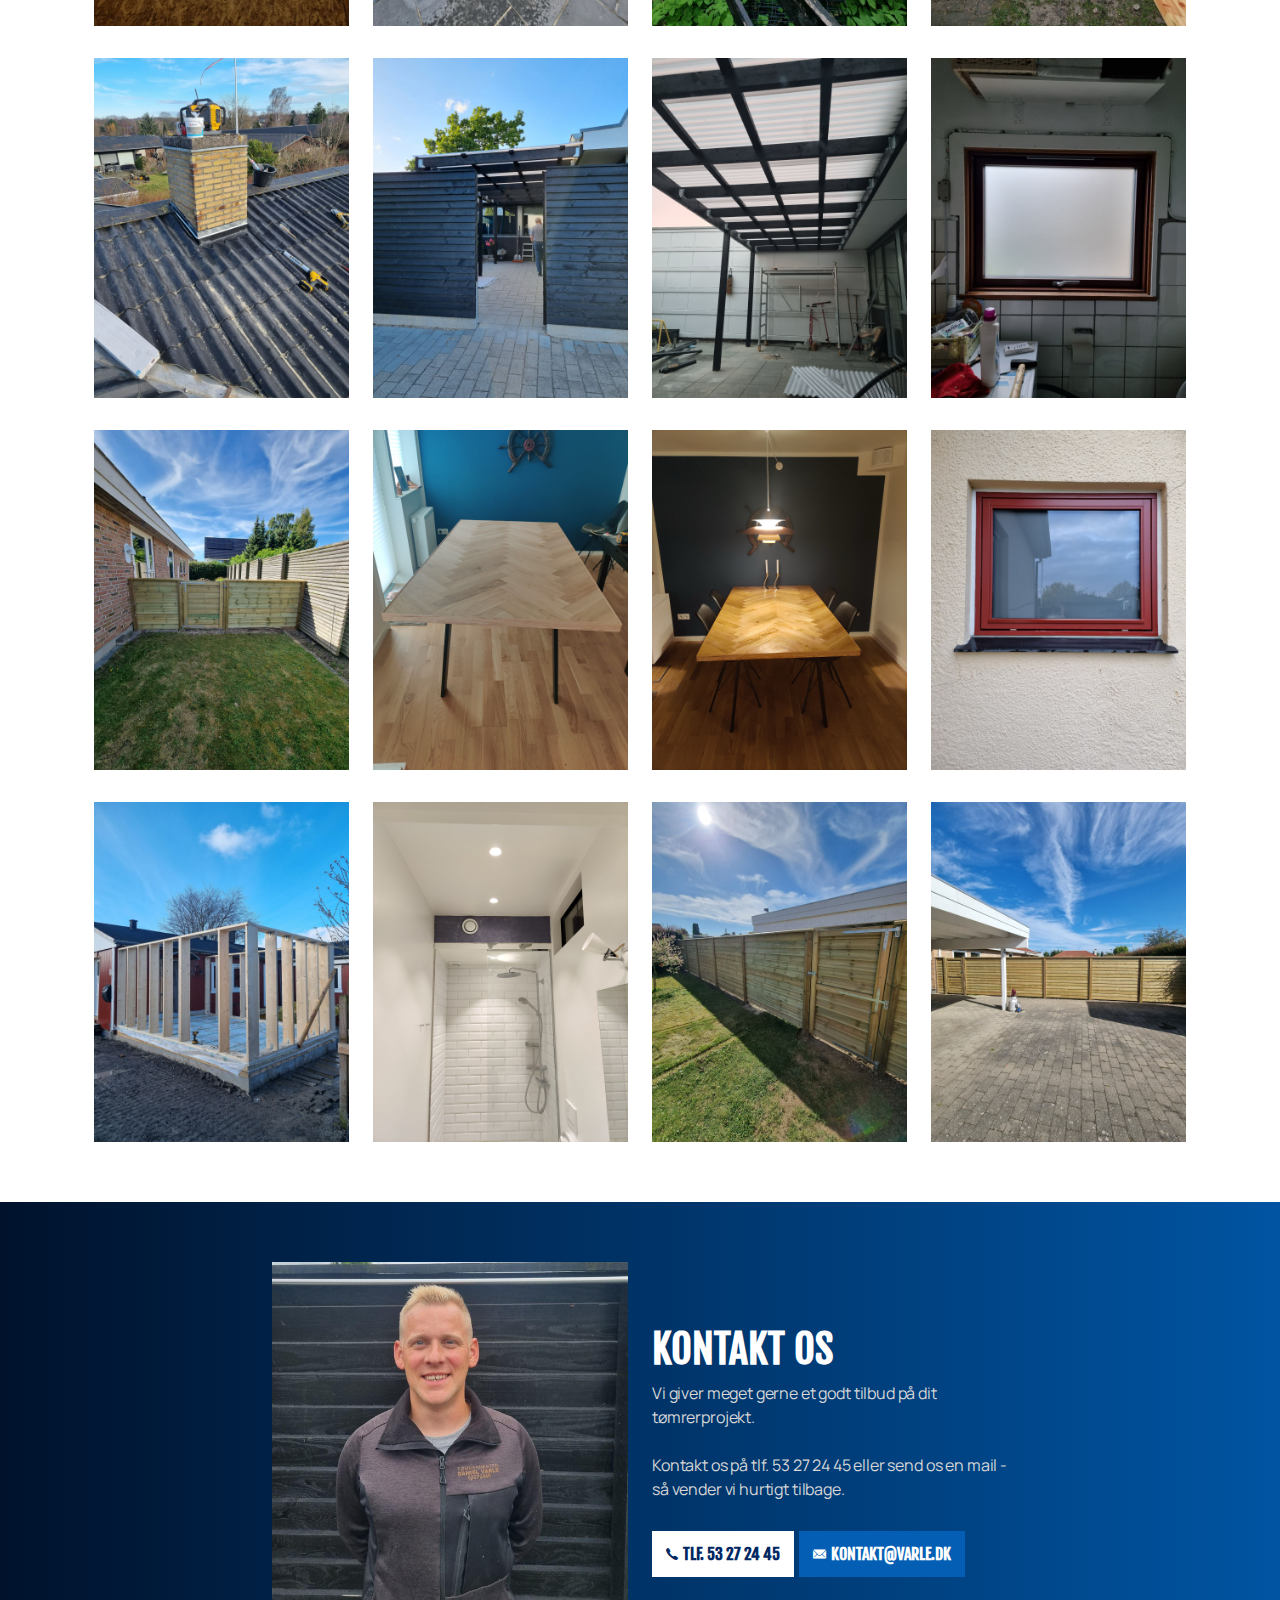
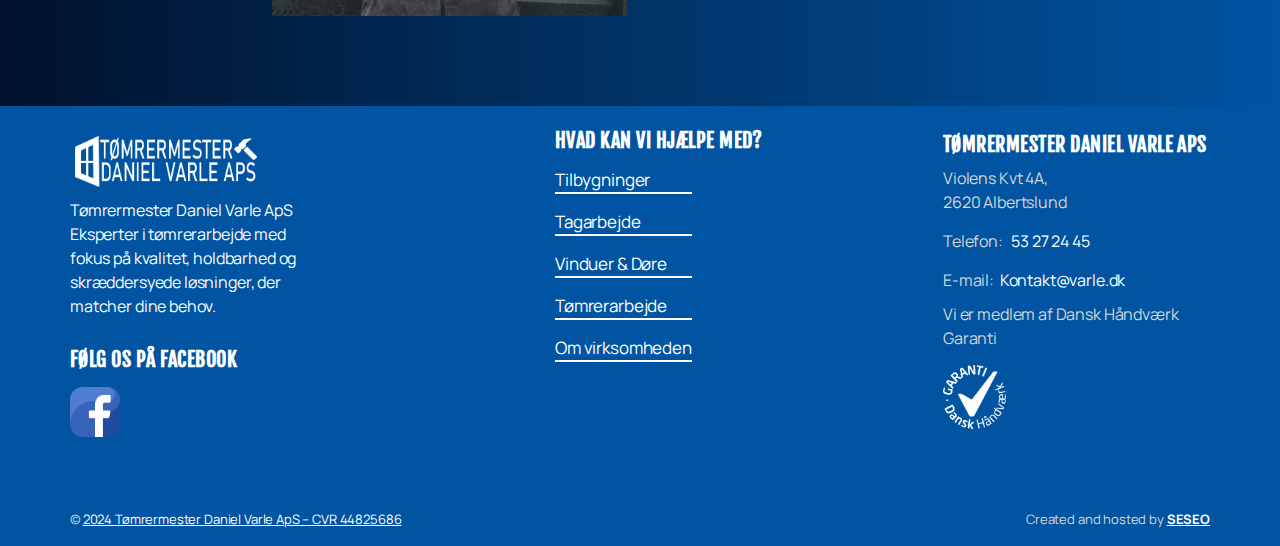
<file: Referencer/index.html>
<!DOCTYPE html>
<html dir="ltr" lang="da" class="no-js usn">

<!-- Mirrored from tslog.dk/baeredygtighed/ by HTTrack Website Copier/3.x [XR&CO'2014], Fri, 05 Jul 2024 08:00:41 GMT -->
<!-- Added by HTTrack -->
<meta http-equiv="content-type" content="text/html;charset=utf-8" /><!-- /Added by HTTrack -->

<head>


    <meta charset="utf-8">
    <meta name="viewport" content="width=device-width, initial-scale=1, shrink-to-fit=no, maximum-scale=2">
    <link rel="canonical" href="index.html" />
    <title>Referencer</title>
    <meta name="description"
        content="TØMRERMESTER DANIEL VARLE APS fokuserer på bæredygtige byggeteknikker og minimal miljøpåvirkning gennem brug af kvalitetsmaterialer og effektiv arbejdsproces.">
    <link rel="alternate" hreflang="da-dk" href="index.html" />
    <meta name="twitter:card" content="summary_large_image" />
    <meta property="og:type" content="website">
    <meta property="og:title" content="Referencer| TØMRERMESTER DANIEL VARLE APS" />
    <meta property="og:image" content="../media/your-image.jpg" />
    <meta property="og:url" content="index.html" />
    <meta property="og:description"
        content="TØMRERMESTER DANIEL VARLE APS fokuserer på Referencer og minimal miljøpåvirkning gennem brug af kvalitetsmaterialer og effektiv arbejdsproces." />
    <meta property="og:site_name" content="TØMRERMESTER DANIEL VARLE APS" />
    <meta name="robots" content="index,follow">







    <link href="../sb/sitebuilder-ltr-css-bundle.css.css" media="screen" rel="stylesheet" />
    <link href="../sb/sitebuilder-css-bundle.css.css" media="screen" rel="stylesheet" />
    <link href="../sb/sitebuilder-css-small-bundle.css.css" media="screen and (min-width:0) and (max-width:991px)"
        rel="stylesheet" />
    <link href="../sb/sitebuilder-css-large-bundle.css.css" media="screen and (min-width:992px)" rel="stylesheet" />
    <link rel="stylesheet" media="screen"
        href="../uSkinned/css/generated/68a449f4-d590-4603-92c4-49cf13771320f58a.css?version=638545727051030000" />
    <link href="../sb/sitebuilder-css-prnt-bundle.css.css" media="print" rel="stylesheet" />


    <link rel="shortcut icon" type="image/svg" href="/assets/images/Logo3.png?width=64&amp;height=32">
    <link rel="apple-touch-icon" sizes="57x57" type="image/svg" href="/assets/images/Logo3.png?width=57&amp;height=57">
    <link rel="apple-touch-icon" sizes="60x60" type="image/svg" href="/assets/images/Logo3.png?width=60&amp;height=60">
    <link rel="apple-touch-icon" sizes="72x72" type="image/svg" href="/assets/images/Logo3.png?width=72&amp;height=72">
    <link rel="apple-touch-icon" sizes="76x76" type="image/svg" href="/assets/images/Logo3.png?width=76&amp;height=76">
    <link rel="apple-touch-icon" sizes="114x114" type="image/svg"
        href="/assets/images/Logo3.png?width=114&amp;height=114">
    <link rel="apple-touch-icon" sizes="120x120" type="image/svg"
        href="/assets/images/Logo3.png?width=120&amp;height=120">
    <link rel="apple-touch-icon" sizes="144x144" type="image/svg"
        href="/assets/images/Logo3.png?width=144&amp;height=144">
    <link rel="apple-touch-icon" sizes="152x152" type="image/svg"
        href="/assets/images/Logo3.png?width=152&amp;height=152">
    <link rel="apple-touch-icon" sizes="180x180" type="image/svg"
        href="/assets/images/Logo3.png?width=180&amp;height=180">
    <link rel="icon" sizes="16x16" type="image/svg" href="/assets/images/Logo3.png?width=16&amp;height=16">
    <link rel="icon" sizes="32x32" type="image/svg" href="/assets/images/Logo3.png?width=32&amp;height=32">
    <link rel="icon" sizes="96x96" type="image/svg" href="/assets/images/Logo3.png?width=96&amp;height=96">
    <link rel="icon" sizes="192x192" type="image/svg" href="/assets/images/Logo3.png?width=192&amp;height=192">
    <link rel="stylesheet" href="https://cdnjs.cloudflare.com/ajax/libs/font-awesome/6.5.2/css/all.min.css"
        integrity="sha512-SnH5WK+bZxgPHs44uWIX+LLJAJ9/2PkPKZ5QiAj6Ta86w+fsb2TkcmfRyVX3pBnMFcV7oQPJkl9QevSCWr3W6A=="
        crossorigin="anonymous" referrerpolicy="no-referrer" />
    <meta name="msapplication-square70x70logo"
        content="../media/j0yjlkm5/favicon-tslog-blaaf315.svg?width=70&amp;height=70" />
    <meta name="msapplication-square150x150logo"
        content="../media/j0yjlkm5/favicon-tslog-blaaac6b.svg?width=150&amp;height=150" />
    <meta name="msapplication-wide310x150logo"
        content="../media/j0yjlkm5/favicon-tslog-blaa1998.svg?width=310&amp;height=150" />
    <meta name="msapplication-square310x310logo"
        content="../media/j0yjlkm5/favicon-tslog-blaa55c4.svg?width=310&amp;height=310" />




</head>

<body
    class="body-bg body-bg-linear header-01-lg header-01-sm show_header-on-scroll-lg show_header-on-scroll-sm directional-icons-triangle      transparent-header-lg transparent-header-sm         footer-underline-link     ">




    <!-- Skip links -->
    <a class="skip-to-content" id="skip-to-content-link" href="#site-content">Skip to main content</a>
    <a class="skip-to-content" id="skip-to-footer-link" href="#site-footer">Skip to footer</a>
    <!--// Skip links -->

    <!-- Site -->
    <div id="site">

        <!-- Header -->
        <header id="site-header" class="header-bg header-bg-solid" tabindex="-1">
            <div class="container-fluid">

                <div class="row">

                    <div id="logo">
                        <a href="/" title=" TØMRERMESTER DANIEL VARLE APS ">
                            <img src="/assets/images/Logo.png" alt>
                        </a>
                    </div>

                    <!-- Expand -->
                    <button id="burgerNavStyle"
                        class="expand-header expand-3-bars expand-even-lines expand-active-cross" type="button"
                        aria-expanded="false" aria-label="Expand header">
                        <span>Menu</span>
                    </button>
                    <!--// Expand -->

                   <!-- Main navigation -->
                    <nav aria-label="Main" class="main nav-dropdown navigation-dropdown-bg-solid">
                        <ul>
                            <li class="no-child ">
                                <span>
                                    <a href="/">FORSIDE</a>
                                </span>
                            </li>
                            <li class="has-child">
                                <span>
                                    <a href="#" id="toggle-menu">VI TILBYDER</a>
                                </span>
                                <button class="expand-subpages" type="button" aria-expanded="false" aria-label="Expand sub pages Transport">
                                    <span aria-hidden="true">Expand sub pages Transport</span>
                                </button>
                                <ul id="submenu">
                                    <li class="no-child">
                                        <span>
                                            <a href="/Tilbygninger">Tilbygninger</a>
                                        </span>
                                    </li>
                                    <li class="no-child">
                                        <span>
                                            <a href="/Tagarbejde">Tagarbejde</a>
                                        </span>
                                    </li>
                                    <li class="no-child">
                                        <span>
                                            <a href="/Vinduer-&-Døre">Vinduer & Døre</a>
                                        </span>
                                    </li>
                                    <li class="no-child">
                                        <span>
                                            <a href="/Tømrerarbejde">Tømrerarbejde</a>
                                        </span>
                                    </li>
                                </ul>
                            </li>
                            
                            <li class="no-child ">
                                <span>
                                    <a href="/Referencer">REFERENCER</a>
                                </span>
                            </li>
                            <li class="no-child ">
                                <span>
                                    <a href="/Om-virksomheden">Om virksomheden</a>
                                </span>
                            </li>
                            <li class="no-child ">
                                <span>
                                    <a href="/kontakt-os">KONTAKT</a>
                                </span>
                            </li>
                        </ul>
                    </nav>

                    <!--// Main navigation -->
                    <!-- Secondary navigation -->

                    <!--// Secondary navigation -->
                    <!-- CTA Links -->
                    <nav aria-label="Call to actions" class="cta-links">
                        <a class="btn  base-btn-bg base-btn-bg-linear base-btn-bg-hover-solid base-btn-text base-btn-borders"
                            href="tel:53272445">
                            <span></span><i class="fa-solid fa-phone text-light"></i>&nbsp;
                            &nbsp;
                            53 27 24 45
                        </a>
                    </nav>

                    <!--// CTA Links -->
                    <!-- Site search -->

                    <!--// Site search -->

                </div>

            </div>
        </header>

        <!--// Header -->
        <!-- Content -->
        <main id="site-content" tabindex="-1">








            <section class="content component usn_cmp_banner base-bg base-bg-solid  overforskudtmodul">

                <div class="component-inner">


                    <div class="item item_overlay item_medium-banner  c5-bg c5-bg-linear ">

                        <!-- IMAGE -->
                        <div class="image lazyload background-image "
                            style="background-image:url('/assets/images/perferences.jpg')" data-sizes="auto" role="img"
                            aria-label="">

                        </div>
                        <!--// IMAGE -->

                        <div class="inner">
                            <div class="container">
                                <!-- ROW -->
                                <div class="row text-left justify-content-start info_align-bottom">

                                    <div class="info col">
                                        <div class="d-table">

                                            <div class="d-table-cell">

                                                <p class="secondary-heading lg c5-secondary-heading "
                                                    data-os-animation="fadeIn" data-os-animation-delay="0s"
                                                    data-os-animation-duration="1,2s"></p>
                                                <p class="heading lg c5-heading " data-os-animation="fadeIn"
                                                    data-os-animation-delay="0s" data-os-animation-duration="1,2s">
                                                    TØMRERMESTER DANIEL VARLE APS
                                                </p>

                                            </div>
                                        </div>
                                    </div>
                                </div>
                                <!--// ROW -->
                            </div>
                        </div>
                    </div>



                </div>
            </section>
            <section class="content component usn_cmp_text base-bg base-bg-solid  ">

                <div class="component-inner">
                    <div class="container">
                        <div class="row justify-content-center">
                            <div class="content-col center-col col">
                                <div class="info ">
                                    <div class="text base-text " data-os-animation="fadeIn"
                                        data-os-animation-delay="0s">
                                        <p>Vi er naturligvis meget stolte over vores flotte referenceliste. Ønsker du
                                            mere
                                            information om de enkelte projekter eller har du andre byggetekniske
                                            spørgsmål er du naturligvis velkommen til at kontakte os for yderligere
                                            information. </p>
                                    </div>
                                </div>
                            </div>
                            <div class="row mt-4">
                                <div class="col-lg-12">
                                    <div class="row">
                                        <div class="col-lg-3 mt-2">
                                            <img src="/assets/images/intImg01.jpg" alt="">
                                        </div>
                                        <div class="col-lg-3 mt-2">
                                            <img src="/assets/images/IntImg02.jpg" alt="">
                                        </div>
                                        <div class="col-lg-3 mt-2">
                                            <img src="/assets/images/intImg03.jpg" alt="">
                                        </div>
                                        <div class="col-lg-3 mt-2">
                                            <img src="/assets/images/intImg04.jpg" alt="">
                                        </div>
                                    </div>
                                </div>

                                <div class="col-lg-12 mt-4">
                                    <div class="row">
                                        <div class="col-lg-3 mt-2">
                                            <img src="/assets/images/intImg05.jpg" alt="">
                                        </div>
                                        <div class="col-lg-3 mt-2">
                                            <img src="/assets/images/intImg06.jpg" alt="">
                                        </div>
                                        <div class="col-lg-3 mt-2">
                                            <img src="/assets/images/intImg07.jpg" alt="">
                                        </div>
                                        <div class="col-lg-3 mt-2">
                                            <img src="/assets/images/intImg08.jpg" alt="">
                                        </div>

                                    </div>
                                </div>

                                <div class="col-lg-12 mt-4">
                                    <div class="row">
                                        <div class="col-lg-3 mt-2">
                                            <img src="/assets/images/intImg09.jpg" alt="">
                                        </div>
                                        <div class="col-lg-3 mt-2">
                                            <img src="/assets/images/intImg10.jpg" alt="">
                                        </div>
                                        <div class="col-lg-3 mt-2">
                                            <img src="/assets/images/intImg11.jpg" alt="">
                                        </div>
                                        <div class="col-lg-3 mt-2">
                                            <img src="/assets/images/intImg12.jpg" alt="">
                                        </div>

                                    </div>
                                </div>
                                <div class="col-lg-12 mt-4">
                                    <div class="row">
                                        <div class="col-lg-3 mt-2">
                                            <img src="/assets/images/intImg13.jpg" alt="">
                                        </div>
                                        <div class="col-lg-3 mt-2">
                                            <img src="/assets/images/intImg14.jpg" alt="">
                                        </div>
                                        <div class="col-lg-3 mt-2">
                                            <img src="/assets/images/intImg15.jpg" alt="">
                                        </div>
                                        <div class="col-lg-3 mt-2">
                                            <img src="/assets/images/intImg16.jpg" alt="">
                                        </div>

                                    </div>
                                </div>
                                <div class="col-lg-12 mt-4">
                                    <div class="row">
                                        <div class="col-lg-3 mt-2">
                                            <img src="/assets/images/intImg17.jpg" alt="">
                                        </div>
                                        <div class="col-lg-3 mt-2">
                                            <img src="/assets/images/intImg18.jpg" alt="">
                                        </div>
                                        <div class="col-lg-3 mt-2">
                                            <img src="/assets/images/intImg19.jpg" alt="">
                                        </div>
                                        <div class="col-lg-3 mt-2">
                                            <img src="/assets/images/intImg20.jpg" alt="">
                                        </div>

                                    </div>
                                </div>


                            </div>
                        </div>


                    </div>
                </div>
            </section>
            <section class="content component usn_cmp_splitcomponent c5-bg c5-bg-linear  ">

                <div class="component-inner">
                    <div class="container">
                        <div class="row justify-content-center">
                            <div class="content-col center-col col">


                                <div class="component-main row justify-content-between align-items-center">

                                    <div class="item item_block usn_cmp_gallery align-self-center col-xl-6 col-md-6 order-md-1 order-1 col-12   "
                                        data-os-animation="fadeIn" data-os-animation-delay="0s"
                                        data-os-animation-duration="1,2s">


                                        <div class="component-main row  listing  listing_basic-grid listing_gallery">

                                            <div class="item  items-1 col-12  " data-os-animation="fadeIn"
                                                data-os-animation-delay="0s" data-os-animation-duration="1,2s">
                                                <div class="image ">
                                                    <picture>
                                                        <source type="image/webp" width="800" height="530">
                                                        <img class="lazyload " src="/assets/images/Owner Img.jpg"
                                                            width="800" height="530" alt="">
                                                    </picture>


                                                    </a>
                                                </div>
                                            </div>

                                        </div>





                                    </div>

                                    <div class="item item_block usn_cmp_text align-self-center col-xl-6 col-md-6 order-md-2 order-2 col-12   "
                                        data-os-animation="fadeIn" data-os-animation-delay="0s"
                                        data-os-animation-duration="1,2s">


                                        <div class="info text-left">

                                            <h3 class="heading  c5-heading " data-os-animation="fadeIn"
                                                data-os-animation-delay="0s" data-os-animation-duration="1,2s">Kontakt
                                                os</h3>

                                            <div class="text c5-text " data-os-animation="fadeIn"
                                                data-os-animation-delay="0s">
                                                <p> Vi giver meget gerne et godt tilbud på dit tømrerprojekt.
                                                    <br><br>Kontakt os på tlf. 53 27 24 45
                                                    eller send os en mail - så
                                                    vender vi hurtigt tilbage.
                                                </p>
                                            </div>

                                            <p class="link " data-os-animation="fadeIn" data-os-animation-delay="0s"
                                                data-os-animation-duration="1,2s">
                                                <a class="btn  c1-btn-bg c1-btn-bg-solid c1-btn-bg-hover-solid c1-btn-text c1-btn-borders"
                                                    href="Tel:97962125">
                                                    <span></span>
                                                    <i class="icon usn_ion-ios-call before"></i>Tlf. 53 27 24 45

                                                </a>
                                                <a class="btn  base-btn-bg base-btn-bg-linear base-btn-bg-hover-solid base-btn-text base-btn-borders"
                                                    href="mailto:Kontakt@varle.dk 
">
                                                    <span></span>
                                                    <i class="icon usn_ion-ios-mail before"></i>Kontakt@varle.dk

                                                </a>
                                            </p>

                                        </div>



                                    </div>

                                </div>



                            </div>
                        </div>
                    </div>
                </div>
            </section>
        </main>
        <!--// Content -->
        <!-- Footer -->
        <footer id="site-footer" class="footer-bg footer-bg-solid p-3" tabindex="-1">
            <!-- Breadcrumb -->
            <!--// Breadcrumb -->
            <div class="container p-0">
                <!-- Row -->
                <div class="row listing py-2">
                    <div class="item  footer-item   col-lg-5 col-md-5 item_text-below usn_pod_textimage textAlignmentLeft  "
                        data-os-animation="fadeIn" data-os-animation-delay="0s" data-os-animation-duration="0,9s">
                        <div class="row d-flex flex-column">
                            <div class="col-lg-8">
                                <div id="logo">
                                    <a href="/" title="T. S&#xF8;gaard Logistics A/S">
                                        <img src="/assets/images/Logo.png" alt style="height: 60px; width: auto;">
                                        <p class="mt-2">Tømrermester Daniel Varle ApS <br> Eksperter i tømrerarbejde med
                                            fokus på kvalitet, holdbarhed og skræddersyede løsninger, der
                                            matcher dine behov. </p>
                                    </a>
                                </div>
                            </div>
                            <div class="col-lg-6 mt-3">
                                <div class="inner">
                                    <a href="https://www.facebook.com/profile.php?id=100076437125038 ">
                                        <p class="heading sm footer-heading " data-os-animation="fadeInDown"
                                            data-os-animation-delay="0s" data-os-animation-duration="1s">Følg os på
                                            facebook</p>
                                    </a>
                                    <nav class="social " data-os-animation="fadeInDown" data-os-animation-delay="0s"
                                        data-os-animation-duration="1s" aria-label="Social links">

                                        <ul class="mt-3">
                                            <li>
                                                <span>
                                                    <a href="https://www.facebook.com/profile.php?id=100076437125038">
                                                        <picture>
                                                            <source type="image/webp" width="300px" height="530">
                                                            <img class="lazyload " src="/assets/images/facebook.png"
                                                                width="300px" height="530" alt>
                                                        </picture>
                                                    </a>
                                                </span>
                                            </li>
                                        </ul>
                                    </nav>

                                </div>
                            </div>
                        </div>


                    </div>
                    <div class="item footer-item col-lg-4 col-md-6 ">
                        <div class="inner ">
                            <p class="heading sm footer-heading " data-os-animation="fadeInUp"
                                data-os-animation-delay="0s" data-os-animation-duration="1s">Hvad kan vi hjælpe med?
                            </p>
                            <!-- Quick Links -->
                            <nav class="d-flex flex-row" aria-label="Quick links" class="quick-links "
                                data-os-animation="fadeInUp" data-os-animation-delay="0s"
                                data-os-animation-duration="1s">
                                <ul>
                                    <li class="no-child mt-3 fs-5">
                                        <span>
                                            <a style="font-size: 17px;" href="/Tilbygninger/">Tilbygninger
                                            </a>
                                        </span>
                                    </li>
                                    <li class="no-child mt-3 fs-5">
                                        <span>
                                            <a style="font-size: 17px;" href="/Tagarbejde/">Tagarbejde
                                            </a>
                                        </span>
                                    </li>
                                    <li class="no-child mt-3 fs-5">
                                        <span>
                                            <a style="font-size: 17px;" href="/Tømrerarbejde/">Vinduer
                                                & Døre</a> </a>
                                        </span>
                                    </li>
                                    <li class="no-child mt-3 fs-5">
                                        <span>
                                            <a style="font-size: 17px;"
                                                href="/Tømrerarbejde/">Tømrerarbejde</a>
                                        </span>
                                    </li>
                                    <li class="no-child mt-3 fs-5">
                                        <span>
                                            <a style="font-size: 17px;"
                                                href="/Om-virksomheden/">Om virksomheden</a>
                                        </span>
                                    </li>
                                </ul>
                            </nav>
                            <!--// Quick Links -->
                        </div>
                    </div>
                    <div class="item footer-item col-lg-3 py-sm-1 col-md-6">
                        <div class="inner">
                            <div class="info ">
                                <p class="heading sm footer-heading">Tømrermester Daniel Varle ApS</p>
                                <div class="text footer-text">
                                    <p>Violens Kvt 4A,<br>2620 Albertslund</p>
                                    <p>Telefon: &nbsp; <a href="tel:53272445">53 27 24 45</a></p>
                                    <p>E-mail: &nbsp;<a href="mailto:Kontakt@varle.dk ">Kontakt@varle.dk</a></p>
                                </div>
                                <div class="backlink">
                                    <p>Vi er medlem af Dansk Håndværk Garanti</p>
                                    <a href="https://dhv.dk/garantiordning-saadan-faar-du-kunder-med-logoer-og-grafik/"><img src="/assets/images/footer logo.png" alt="LOGO" style="height: 64px;width: auto;" ></a>
                                </div>
                            </div>
                        </div>
                        
                    </div>
                </div>
                <!--// Row -->
                <!-- Row -->
                <div class="row">
                    <div class="col">
                        <nav aria-label="Footer" class="footer-navigation">
                            <ul>
                                <li>
                                    <div>&copy; <a href="index.html">2024 Tømrermester Daniel Varle ApS – CVR
                                            44825686</a> </div>
                                </li>

                                <li class="site-credit">
                                    <div>Created and hosted by <a href="https://www.seseo.dk/seseo/index.html">SESEO</a>
                                    </div>
                                </li>
                            </ul>
                        </nav>
                    </div>

                </div>
                <!--// Row -->

                <!-- Back to top -->
                <div class="usn_back-to-top position-right">
                    <button id="back-to-top-link" aria-label="Back to top"
                        class="btn base-btn-bg base-btn-bg base-btn-bg-linear base-btn-bg-hover-solid base-btn-text base-btn-borders btn-back-to-top">
                        <span></span>
                        <i aria-hidden="true" class="icon"></i><span aria-hidden="true" class="d-none">Back to
                            top</span>
                    </button>
                </div>
                <!--// Back to top -->
            </div>
            <!-- <div class="text text-center mt-5 text-light border-top py-3">
             Created and hosted by SESEO 

        </div> -->
        </footer>
        <!--// Footer -->


    </div>
    <!--// Site -->







    <script src="../sb/sitebuilder-js-bundle.js.v1" type="text/javascript"></script>
    <script src="/assets/images/js/header.js"></script>










</body>
<!--
    ____        _ ____              _ __  __             _____ __   _                      __
   / __ )__  __(_) / /_   _      __(_) /_/ /_     __  __/ ___// /__(_)___  ____  ___  ____/ /
  / __  / / / / / / __/  | | /| / / / __/ __ \   / / / /\__ \/ //_/ / __ \/ __ \/ _ \/ __  /
 / /_/ / /_/ / / / /_    | |/ |/ / / /_/ / / /  / /_/ /___/ / ,< / / / / / / / /  __/ /_/ /
/_____/\__,_/_/_/\__/    |__/|__/_/\__/_/ /_/   \__,_//____/_/|_/_/_/ /_/_/ /_/\___/\__,_/

Find out more at uSkinned.net

-->

<!-- Mirrored from tslog.dk/baeredygtighed/ by HTTrack Website Copier/3.x [XR&CO'2014], Fri, 05 Jul 2024 08:00:42 GMT -->

</html>
</file>
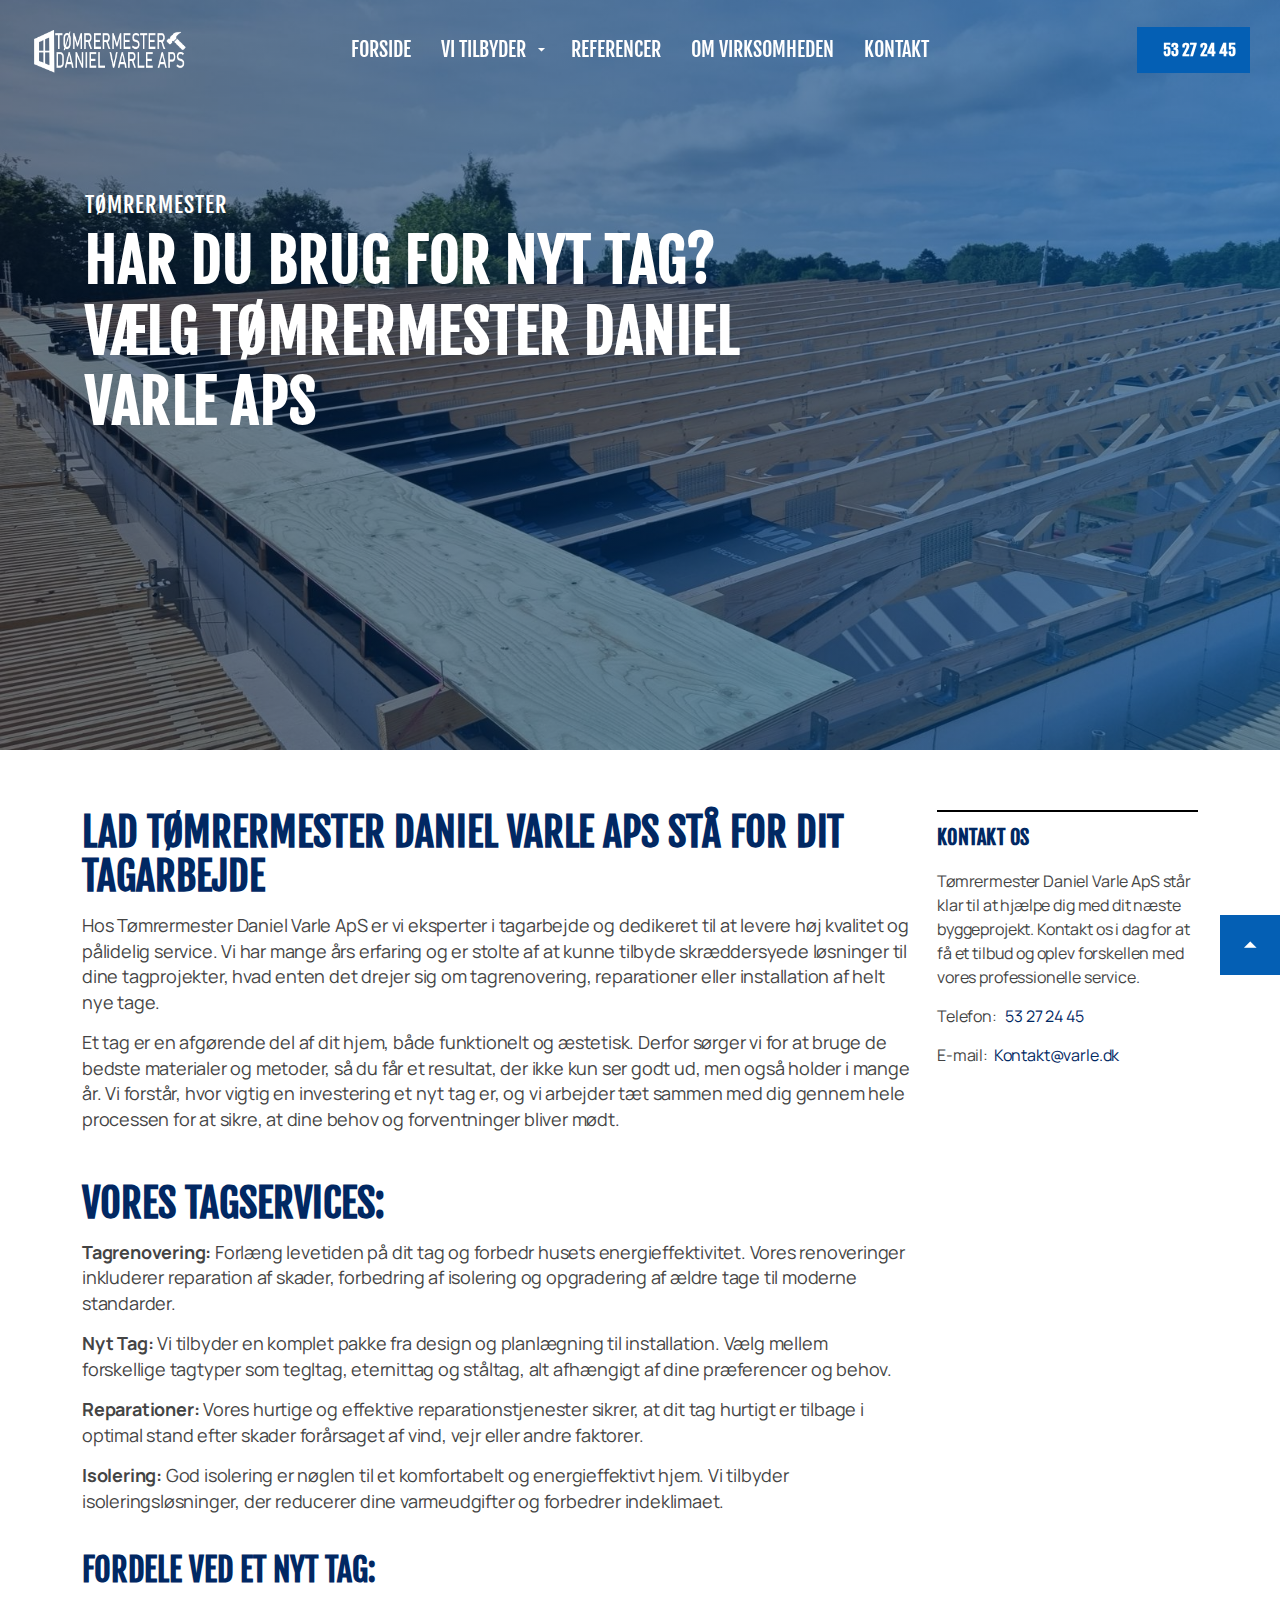
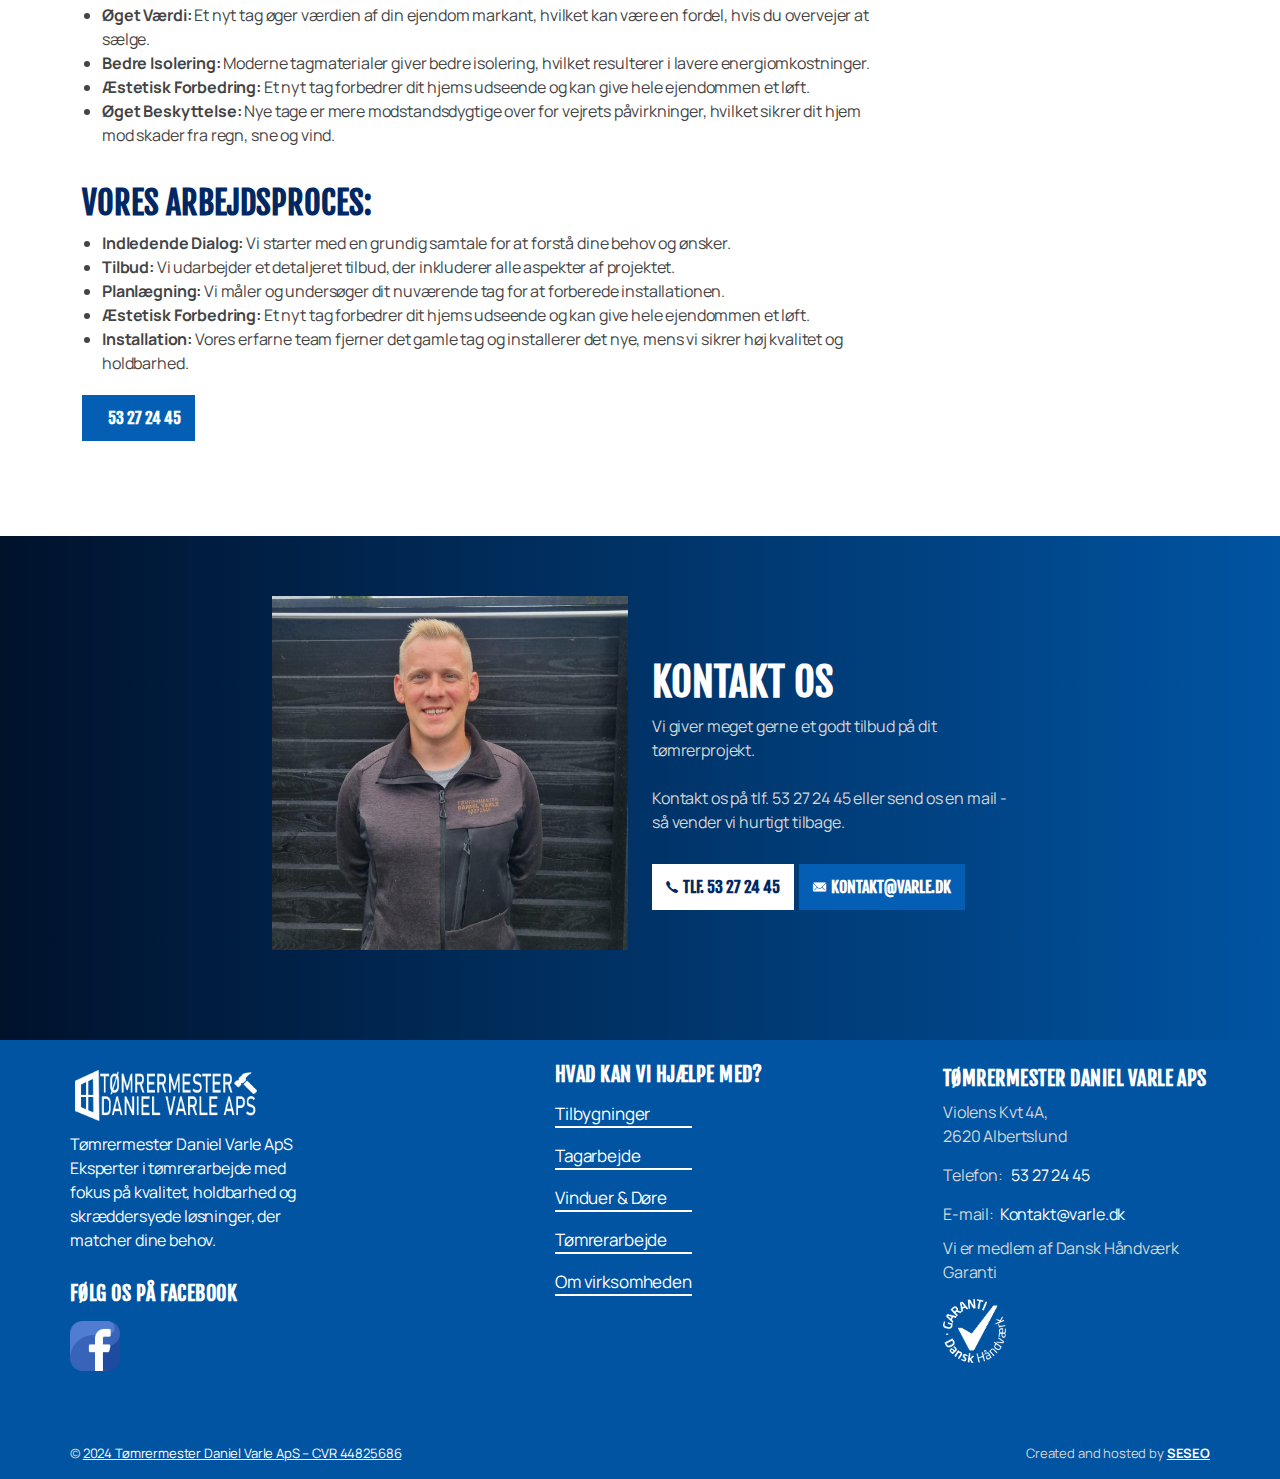
<file: Tagarbejde/index.html>
<!DOCTYPE html>
<html dir="ltr" lang="da" class="no-js usn">

<!-- Mirrored from tslog.dk/transport/bulkgods/ by HTTrack Website Copier/3.x [XR&CO'2014], Fri, 05 Jul 2024 08:00:19 GMT -->
<!-- Added by HTTrack -->
<meta http-equiv="content-type" content="text/html;charset=utf-8" /><!-- /Added by HTTrack -->

<head>


    <meta charset="utf-8">
    <meta name="viewport" content="width=device-width, initial-scale=1, shrink-to-fit=no, maximum-scale=2">
    <link rel="canonical" href="index.html" />
    <title>Tagarbejde</title>
    <meta name="description"
        content="TØMRERMESTER DANIEL VARLE APS er specialister i professionelt tømrerarbejde i Danmark. Vi tilbyder skræddersyede løsninger, der passer til dine byggebehov.">
    <link rel="alternate" hreflang="da-dk" href="index.html" />
    <meta name="twitter:card" content="summary_large_image" />
    <meta property="og:type" content="website">
    <meta property="og:title" content="Professionelt Tømrerarbejde | TØMRERMESTER DANIEL VARLE APS" />
    <meta property="og:image" content="../../media/your-image.jpg" />
    <meta property="og:url" content="index.html" />
    <meta property="og:description"
        content="TØMRERMESTER DANIEL VARLE APS er specialister i professionelt tømrerarbejde i Danmark. Vi tilbyder skræddersyede løsninger, der passer til dine byggebehov." />
    <meta property="og:site_name" content="TØMRERMESTER DANIEL VARLE APS" />
    <meta name="robots" content="index,follow">







    <link href="../../sb/sitebuilder-ltr-css-bundle.css.css" media="screen" rel="stylesheet" />
    <link href="../../sb/sitebuilder-css-bundle.css.css" media="screen" rel="stylesheet" />
    <link href="../../sb/sitebuilder-css-small-bundle.css.css" media="screen and (min-width:0) and (max-width:991px)"
        rel="stylesheet" />
    <link href="../../sb/sitebuilder-css-large-bundle.css.css" media="screen and (min-width:992px)" rel="stylesheet" />
    <link rel="stylesheet" media="screen"
        href="../../uSkinned/css/generated/68a449f4-d590-4603-92c4-49cf13771320f58a.css?version=638545727051030000" />
    <link href="../../sb/sitebuilder-css-prnt-bundle.css.css" media="print" rel="stylesheet" />


    <link rel="shortcut icon" type="image/svg" href="/assets/images/Logo3.png?width=64&amp;height=32">
    <link rel="apple-touch-icon" sizes="57x57" type="image/svg" href="/assets/images/Logo3.png?width=57&amp;height=57">
    <link rel="apple-touch-icon" sizes="60x60" type="image/svg" href="/assets/images/Logo3.png?width=60&amp;height=60">
    <link rel="apple-touch-icon" sizes="72x72" type="image/svg" href="/assets/images/Logo3.png?width=72&amp;height=72">
    <link rel="apple-touch-icon" sizes="76x76" type="image/svg" href="/assets/images/Logo3.png?width=76&amp;height=76">
    <link rel="apple-touch-icon" sizes="114x114" type="image/svg"
        href="/assets/images/Logo3.png?width=114&amp;height=114">
    <link rel="apple-touch-icon" sizes="120x120" type="image/svg"
        href="/assets/images/Logo3.png?width=120&amp;height=120">
    <link rel="apple-touch-icon" sizes="144x144" type="image/svg"
        href="/assets/images/Logo3.png?width=144&amp;height=144">
    <link rel="apple-touch-icon" sizes="152x152" type="image/svg"
        href="/assets/images/Logo3.png?width=152&amp;height=152">
    <link rel="apple-touch-icon" sizes="180x180" type="image/svg"
        href="/assets/images/Logo3.png?width=180&amp;height=180">
    <link rel="icon" sizes="16x16" type="image/svg" href="/assets/images/Logo3.png?width=16&amp;height=16">
    <link rel="icon" sizes="32x32" type="image/svg" href="/assets/images/Logo3.png?width=32&amp;height=32">
    <link rel="icon" sizes="96x96" type="image/svg" href="/assets/images/Logo3.png?width=96&amp;height=96">
    <link rel="icon" sizes="192x192" type="image/svg" href="/assets/images/Logo3.png?width=192&amp;height=192">
    <link rel="stylesheet" href="https://cdnjs.cloudflare.com/ajax/libs/font-awesome/6.5.2/css/all.min.css"
        integrity="sha512-SnH5WK+bZxgPHs44uWIX+LLJAJ9/2PkPKZ5QiAj6Ta86w+fsb2TkcmfRyVX3pBnMFcV7oQPJkl9QevSCWr3W6A=="
        crossorigin="anonymous" referrerpolicy="no-referrer" />
    <meta name="msapplication-square70x70logo"
        content="../../media/j0yjlkm5/favicon-tslog-blaaf315.svg?width=70&amp;height=70" />
    <meta name="msapplication-square150x150logo"
        content="../../media/j0yjlkm5/favicon-tslog-blaaac6b.svg?width=150&amp;height=150" />
    <meta name="msapplication-wide310x150logo"
        content="../../media/j0yjlkm5/favicon-tslog-blaa1998.svg?width=310&amp;height=150" />
    <meta name="msapplication-square310x310logo"
        content="../../media/j0yjlkm5/favicon-tslog-blaa55c4.svg?width=310&amp;height=310" />




</head>

<body
    class="body-bg body-bg-linear header-01-lg header-01-sm show_header-on-scroll-lg show_header-on-scroll-sm directional-icons-triangle      transparent-header-lg transparent-header-sm         footer-underline-link     ">




    <!-- Skip links -->
    <a class="skip-to-content" id="skip-to-content-link" href="#site-content">Skip to main content</a>
    <a class="skip-to-content" id="skip-to-footer-link" href="#site-footer">Skip to footer</a>
    <!--// Skip links -->

    <!-- Site -->
    <div id="site">

        <!-- Header -->
        <header id="site-header" class="header-bg header-bg-solid" tabindex="-1">
            <div class="container-fluid">

                <div class="row">

                    <div id="logo">
                        <a href="/" title=" TØMRERMESTER DANIEL VARLE APS ">
                            <img src="/assets/images/Logo.png" alt>
                        </a>
                    </div>

                    <!-- Expand -->
                    <button id="burgerNavStyle"
                        class="expand-header expand-3-bars expand-even-lines expand-active-cross" type="button"
                        aria-expanded="false" aria-label="Expand header">
                        <span>Menu</span>
                    </button>
                    <!--// Expand -->

                   <!-- Main navigation -->
                    <nav aria-label="Main" class="main nav-dropdown navigation-dropdown-bg-solid">
                        <ul>
                            <li class="no-child ">
                                <span>
                                    <a href="/">FORSIDE</a>
                                </span>
                            </li>
                            <li class="has-child">
                                <span>
                                    <a href="#" id="toggle-menu">VI TILBYDER</a>
                                </span>
                                <button class="expand-subpages" type="button" aria-expanded="false" aria-label="Expand sub pages Transport">
                                    <span aria-hidden="true">Expand sub pages Transport</span>
                                </button>
                                <ul id="submenu">
                                    <li class="no-child">
                                        <span>
                                            <a href="/Tilbygninger">Tilbygninger</a>
                                        </span>
                                    </li>
                                    <li class="no-child">
                                        <span>
                                            <a href="/Tagarbejde">Tagarbejde</a>
                                        </span>
                                    </li>
                                    <li class="no-child">
                                        <span>
                                            <a href="/Vinduer-&-Døre">Vinduer & Døre</a>
                                        </span>
                                    </li>
                                    <li class="no-child">
                                        <span>
                                            <a href="/Tømrerarbejde">Tømrerarbejde</a>
                                        </span>
                                    </li>
                                </ul>
                            </li>
                            
                            <li class="no-child ">
                                <span>
                                    <a href="/Referencer">REFERENCER</a>
                                </span>
                            </li>
                            <li class="no-child ">
                                <span>
                                    <a href="/Om-virksomheden">Om virksomheden</a>
                                </span>
                            </li>
                            <li class="no-child ">
                                <span>
                                    <a href="/kontakt-os">KONTAKT</a>
                                </span>
                            </li>
                        </ul>
                    </nav>

                    <!--// Main navigation -->
                    <!-- Secondary navigation -->

                    <!--// Secondary navigation -->
                    <!-- CTA Links -->
                    <nav aria-label="Call to actions" class="cta-links">
                        <a class="btn  base-btn-bg base-btn-bg-linear base-btn-bg-hover-solid base-btn-text base-btn-borders"
                            href="tel:53272445">
                            <span></span><i class="fa-solid fa-phone text-light"></i>&nbsp;
                            &nbsp;
                            53 27 24 45
                        </a>
                    </nav>

                    <!--// CTA Links -->
                    <!-- Site search -->

                    <!--// Site search -->

                </div>

            </div>
        </header>

        <!--// Header -->
        <!-- Content -->
        <main id="site-content" tabindex="-1">




            <section class="content component usn_cmp_banner base-bg base-bg-solid  overforskudtmodul">

                <div class="component-inner">


                    <div class="item item_overlay item_medium-banner  c5-bg c5-bg-linear ">

                        <!-- IMAGE -->
                        <div class="image lazyload background-image "
                            style="background-image: url('/assets/images/roof-img.jpg');">

                        </div>
                        <!--// IMAGE -->

                        <div class="inner">
                            <div class="container">
                                <!-- ROW -->
                                <div class="row text-left justify-content-start info_align-bottom">

                                    <div class="info col">
                                        <div class="d-table">

                                            <div class="d-table-cell">

                                                <p class="secondary-heading lg c5-secondary-heading "
                                                    data-os-animation="fadeIn" data-os-animation-delay="0s"
                                                    data-os-animation-duration="1,2s">TØMRERMESTER </p>
                                                <p class="heading lg c5-heading " data-os-animation="fadeIn"
                                                    data-os-animation-delay="0s" data-os-animation-duration="1,2s">
                                                    Har du brug for nyt tag? Vælg Tømrermester Daniel Varle ApS</p>

                                            </div>
                                        </div>
                                    </div>
                                </div>
                                <!--// ROW -->
                            </div>
                        </div>
                    </div>



                </div>
            </section>





            <section class="content component base-bg base-bg-solid">
                <div class="container">
                    <div class="in-this-section d-lg-none d-none">
                        <!-- <button class="expand-sub" type="button"
                            aria-expanded="false" aria-label="Expand sub pages">Menu<i aria-hidden="true"
                                class="icon usn_ion-md-add after"></i></button> -->
                        <!-- Sub Navigation -->
                        <nav aria-label="Sub pages" class="sub">
                            <p class="heading sm">
                                <a href="../index.html">
                                    Transport
                                </a>
                            </p>
                            <ul>
                                <li class="no-child ">
                                    <span>
                                        <a href="../fisk/index.html">Fisk</a>
                                    </span>
                                </li>
                                <li class="no-child active">
                                    <span>
                                        <a href="index.html">Bulkgods</a>
                                    </span>
                                </li>
                                <li class="no-child ">
                                    <span>
                                        <a href="../toergods/index.html">Tørgods</a>
                                    </span>
                                </li>
                                <li class="no-child ">
                                    <span>
                                        <a href="../cmr-loven/index.html">CMR-loven</a>
                                    </span>
                                </li>

                            </ul>
                        </nav>
                        <!--// Sub Navigation -->
                    </div>

                    <div class="row justify-content-between">
                        <!-- Content column -->
                        <div class="content-col left-col col-lg-9 col-12 order-1">

                            <section class="content component usn_cmp_text base-bg base-bg-solid  ">

                                <div class="component-inner">



                                    <div class="info ">



                                        <div class="text base-text " data-os-animation="fadeIn"
                                            data-os-animation-delay="0s">
                                            <h3>Lad Tømrermester Daniel Varle ApS Stå for Dit Tagarbejde
                                            </h3>
                                            <p class="intro sm">Hos Tømrermester Daniel Varle ApS er vi eksperter i
                                                tagarbejde og dedikeret til at levere høj
                                                kvalitet og pålidelig service. Vi har mange års erfaring og er stolte af
                                                at kunne tilbyde
                                                skræddersyede løsninger til dine tagprojekter, hvad enten det drejer sig
                                                om tagrenovering,
                                                reparationer eller installation af helt nye tage.

                                            </p>
                                            <p class="intro sm">Et tag er en afgørende del af dit hjem, både funktionelt
                                                og æstetisk. Derfor sørger vi for at bruge de
                                                bedste materialer og metoder, så du får et resultat, der ikke kun ser
                                                godt ud, men også holder i
                                                mange år. Vi forstår, hvor vigtig en investering et nyt tag er, og vi
                                                arbejder tæt sammen med dig
                                                gennem hele processen for at sikre, at dine behov og forventninger
                                                bliver mødt.</p>
                                            <h3>Vores Tagservices:</h3>
                                            <p class="intro sm"><strong>Tagrenovering:</strong> Forlæng levetiden
                                                på dit
                                                tag og forbedr husets energieffektivitet. Vores
                                                renoveringer inkluderer reparation af skader, forbedring af isolering og
                                                opgradering af ældre
                                                tage til moderne standarder.</p>
                                            <p class="intro sm"><strong>Nyt Tag:</strong> Vi tilbyder en komplet
                                                pakke fra design og planlægning til installation. Vælg
                                                mellem forskellige tagtyper som tegltag, eternittag og ståltag, alt
                                                afhængigt af dine
                                                præferencer og behov.
                                            </p>
                                            <p class="intro sm"><strong>Reparationer: </strong> Vores hurtige og
                                                effektive reparationstjenester sikrer, at dit tag hurtigt er
                                                tilbage i optimal stand efter skader forårsaget af vind, vejr eller
                                                andre faktorer.</p>
                                            <p class="intro sm"><strong>Isolering:</strong> God isolering er
                                                nøglen til et komfortabelt og energieffektivt hjem. Vi tilbyder
                                                isoleringsløsninger, der reducerer dine varmeudgifter og forbedrer
                                                indeklimaet. </p>
                                            <h4>Fordele ved et Nyt Tag: </h4>
                                            <p>
                                            <ul>
                                                <li> <strong>Øget Værdi:</strong> Et nyt tag øger værdien af din
                                                    ejendom markant, hvilket kan være en
                                                    fordel, hvis du overvejer at sælge. <br></li>
                                                <li><strong>Bedre Isolering:</strong> Moderne tagmaterialer giver
                                                    bedre isolering, hvilket resulterer i lavere
                                                    energiomkostninger.<br></li>
                                                <li><strong>Æstetisk Forbedring: </strong> Et nyt tag forbedrer
                                                    dit hjems udseende og kan give hele
                                                    ejendommen et løft.<br></li>
                                                <li><strong>Øget Beskyttelse: </strong> Nye tage er mere
                                                    modstandsdygtige over for vejrets påvirkninger,
                                                    hvilket sikrer dit hjem mod skader fra regn, sne og vind. </p>
                                                </li>
                                            </ul>
                                            <h4>Vores Arbejdsproces:</h4>
                                            <ul>
                                                <li><strong>Indledende Dialog:</strong> Vi starter med en grundig
                                                    samtale for at forstå dine behov og ønsker.</li>
                                                <li><strong>Tilbud:</strong> Vi udarbejder et detaljeret tilbud, der
                                                    inkluderer alle aspekter af projektet.</li>
                                                <li><strong>Planlægning:</strong> Vi måler og undersøger dit nuværende
                                                    tag for at forberede installationen.</li>
                                                <li><strong>Æstetisk Forbedring:</strong> Et nyt tag forbedrer dit hjems
                                                    udseende og kan give hele ejendommen et løft.</li>
                                                <li><strong>Installation:</strong> Vores erfarne team fjerner det gamle
                                                    tag og installerer det nye, mens vi sikrer høj kvalitet og
                                                    holdbarhed.</li>
                                            </ul>

                                            <a class="btn  base-btn-bg base-btn-bg-linear base-btn-bg-hover-solid base-btn-text base-btn-borders"
                                                href="tel:53272445">
                                                <span></span><i class="fa-solid fa-phone text-light"></i>&nbsp;
                                                &nbsp;
                                                53 27 24 45
                                            </a>

                                        </div>
                                    </div>
                                </div>
                            </section>
                            <section class="content component usn_cmp_text base-bg base-bg-solid pt-0 ">

                                <div class="component-inner">



                                    <div class="info ">



                                        <div class="text base-text " data-os-animation="fadeIn"
                                            data-os-animation-delay="0s">

                                        </div>

                                    </div>

                                </div>
                            </section>




                        </div>
                        <!--// Content column -->
                        <!-- Second column -->
                        <div class="right-col col-xl-3 col-lg-4 col-12 order-2">
                            <!-- Sub Navigation -->
                            <nav aria-label="Sub pages" class="sub">
                                <p class="heading sm">
                                    <a href="/kontakt-os/index.html">
                                        ​Kontakt os
                                    </a>
                                <p>Tømrermester Daniel Varle ApS står klar til at hjælpe dig med dit næste byggeprojekt.
                                    Kontakt os i dag for at få et tilbud og oplev forskellen med vores professionelle
                                    service.</p>
                                </p>

                                <ul>
                                    <p>Telefon: &nbsp; <a href="tel:53272445">53 27 24 45</a></p>
                                    <p>E-mail: &nbsp;<a href="mailto:Kontakt@varle.dk ">Kontakt@varle.dk</a></p>
                                </ul>
                            </nav>
                            <!--// Sub Navigation -->


                        </div>
                        <!--// Second column -->


                    </div>
                </div>
            </section>

            <section class="content component usn_cmp_splitcomponent c5-bg c5-bg-linear  ">

                <div class="component-inner">
                    <div class="container">
                        <div class="row justify-content-center">
                            <div class="content-col center-col col">


                                <div class="component-main row justify-content-between align-items-center">

                                    <div class="item item_block usn_cmp_gallery align-self-center col-xl-6 col-md-6 order-md-1 order-1 col-12   "
                                        data-os-animation="fadeIn" data-os-animation-delay="0s"
                                        data-os-animation-duration="1,2s">


                                        <div class="component-main row  listing  listing_basic-grid listing_gallery">

                                            <div class="item  items-1 col-12  " data-os-animation="fadeIn"
                                                data-os-animation-delay="0s" data-os-animation-duration="1,2s">
                                                <div class="image ">
                                                    <picture>
                                                        <source type="image/webp" width="800" height="530">
                                                        <img class="lazyload " src="/assets/images/Owner Img.jpg"
                                                            width="800" height="530" alt="">
                                                    </picture>


                                                    </a>
                                                </div>
                                            </div>

                                        </div>





                                    </div>

                                    <div class="item item_block usn_cmp_text align-self-center col-xl-6 col-md-6 order-md-2 order-2 col-12   "
                                        data-os-animation="fadeIn" data-os-animation-delay="0s"
                                        data-os-animation-duration="1,2s">


                                        <div class="info text-left">

                                            <h3 class="heading  c5-heading " data-os-animation="fadeIn"
                                                data-os-animation-delay="0s" data-os-animation-duration="1,2s">Kontakt
                                                os</h3>

                                            <div class="text c5-text " data-os-animation="fadeIn"
                                                data-os-animation-delay="0s">
                                                <p> Vi giver meget gerne et godt tilbud på dit tømrerprojekt.
                                                    <br><br>Kontakt os på tlf. 53 27 24 45
                                                    eller send os en mail - så
                                                    vender vi hurtigt tilbage.
                                                </p>
                                            </div>

                                            <p class="link " data-os-animation="fadeIn" data-os-animation-delay="0s"
                                                data-os-animation-duration="1,2s">
                                                <a class="btn  c1-btn-bg c1-btn-bg-solid c1-btn-bg-hover-solid c1-btn-text c1-btn-borders"
                                                    href="Tel:97962125">
                                                    <span></span>
                                                    <i class="icon usn_ion-ios-call before"></i>Tlf. 53 27 24 45

                                                </a>
                                                <a class="btn  base-btn-bg base-btn-bg-linear base-btn-bg-hover-solid base-btn-text base-btn-borders"
                                                    href="mailto:Kontakt@varle.dk 
">
                                                    <span></span>
                                                    <i class="icon usn_ion-ios-mail before"></i>Kontakt@varle.dk

                                                </a>
                                            </p>

                                        </div>



                                    </div>

                                </div>



                            </div>
                        </div>
                    </div>
                </div>
            </section>







        </main>
        <!--// Content -->
        <!-- Footer -->
        <footer id="site-footer" class="footer-bg footer-bg-solid p-3" tabindex="-1">
            <!-- Breadcrumb -->
            <!--// Breadcrumb -->
            <div class="container p-0">
                <!-- Row -->
                <div class="row listing py-2">
                    <div class="item  footer-item   col-lg-5 col-md-5 item_text-below usn_pod_textimage textAlignmentLeft  "
                        data-os-animation="fadeIn" data-os-animation-delay="0s" data-os-animation-duration="0,9s">
                        <div class="row d-flex flex-column">
                            <div class="col-lg-8">
                                <div id="logo">
                                    <a href="/" title="T. S&#xF8;gaard Logistics A/S">
                                        <img src="/assets/images/Logo.png" alt style="height: 60px; width: auto;">
                                        <p class="mt-2">Tømrermester Daniel Varle ApS <br> Eksperter i tømrerarbejde med
                                            fokus på kvalitet, holdbarhed og skræddersyede løsninger, der
                                            matcher dine behov. </p>
                                    </a>
                                </div>
                            </div>
                            <div class="col-lg-6 mt-3">
                                <div class="inner">
                                    <a href="https://www.facebook.com/profile.php?id=100076437125038 ">
                                        <p class="heading sm footer-heading " data-os-animation="fadeInDown"
                                            data-os-animation-delay="0s" data-os-animation-duration="1s">Følg os på
                                            facebook</p>
                                    </a>
                                    <nav class="social " data-os-animation="fadeInDown" data-os-animation-delay="0s"
                                        data-os-animation-duration="1s" aria-label="Social links">

                                        <ul class="mt-3">
                                            <li>
                                                <span>
                                                    <a href="https://www.facebook.com/profile.php?id=100076437125038">
                                                        <picture>
                                                            <source type="image/webp" width="300px" height="530">
                                                            <img class="lazyload " src="/assets/images/facebook.png"
                                                                width="300px" height="530" alt>
                                                        </picture>
                                                    </a>
                                                </span>
                                            </li>
                                        </ul>
                                    </nav>

                                </div>
                            </div>
                        </div>


                    </div>
                    <div class="item footer-item col-lg-4 col-md-6 ">
                        <div class="inner ">
                            <p class="heading sm footer-heading " data-os-animation="fadeInUp"
                                data-os-animation-delay="0s" data-os-animation-duration="1s">Hvad kan vi hjælpe med?
                            </p>
                            <!-- Quick Links -->
                            <nav class="d-flex flex-row" aria-label="Quick links" class="quick-links "
                                data-os-animation="fadeInUp" data-os-animation-delay="0s"
                                data-os-animation-duration="1s">
                                <ul>
                                    <li class="no-child mt-3 fs-5">
                                        <span>
                                            <a style="font-size: 17px;" href="/Tilbygninger/">Tilbygninger
                                            </a>
                                        </span>
                                    </li>
                                    <li class="no-child mt-3 fs-5">
                                        <span>
                                            <a style="font-size: 17px;" href="/Tagarbejde/">Tagarbejde
                                            </a>
                                        </span>
                                    </li>
                                    <li class="no-child mt-3 fs-5">
                                        <span>
                                            <a style="font-size: 17px;" href="/Tømrerarbejde/">Vinduer
                                                & Døre</a> </a>
                                        </span>
                                    </li>
                                    <li class="no-child mt-3 fs-5">
                                        <span>
                                            <a style="font-size: 17px;"
                                                href="/Tømrerarbejde/">Tømrerarbejde</a>
                                        </span>
                                    </li>
                                    <li class="no-child mt-3 fs-5">
                                        <span>
                                            <a style="font-size: 17px;"
                                                href="/Om-virksomheden/">Om virksomheden</a>
                                        </span>
                                    </li>
                                </ul>
                            </nav>
                            <!--// Quick Links -->
                        </div>
                    </div>
                    <div class="item footer-item col-lg-3 py-sm-1 col-md-6">
                        <div class="inner">
                            <div class="info ">
                                <p class="heading sm footer-heading">Tømrermester Daniel Varle ApS</p>
                                <div class="text footer-text">
                                    <p>Violens Kvt 4A,<br>2620 Albertslund</p>
                                    <p>Telefon: &nbsp; <a href="tel:53272445">53 27 24 45</a></p>
                                    <p>E-mail: &nbsp;<a href="mailto:Kontakt@varle.dk ">Kontakt@varle.dk</a></p>
                                </div>
                                <div class="backlink">
                                    <p>Vi er medlem af Dansk Håndværk Garanti</p>
                                    <a href="https://dhv.dk/garantiordning-saadan-faar-du-kunder-med-logoer-og-grafik/"><img src="/assets/images/footer logo.png" alt="LOGO" style="height: 64px;width: auto;" ></a>
                                </div>
                            </div>
                        </div>
                        
                    </div>
                </div>
                <!--// Row -->
                <!-- Row -->
                <div class="row">
                    <div class="col">
                        <nav aria-label="Footer" class="footer-navigation">
                            <ul>
                                <li>
                                    <div>&copy; <a href="index.html">2024 Tømrermester Daniel Varle ApS – CVR
                                            44825686</a> </div>
                                </li>

                                <li class="site-credit">
                                    <div>Created and hosted by <a href="https://www.seseo.dk/seseo/index.html">SESEO</a>
                                    </div>
                                </li>
                            </ul>
                        </nav>
                    </div>

                </div>
                <!--// Row -->

                <!-- Back to top -->
                <div class="usn_back-to-top position-right">
                    <button id="back-to-top-link" aria-label="Back to top"
                        class="btn base-btn-bg base-btn-bg base-btn-bg-linear base-btn-bg-hover-solid base-btn-text base-btn-borders btn-back-to-top">
                        <span></span>
                        <i aria-hidden="true" class="icon"></i><span aria-hidden="true" class="d-none">Back to
                            top</span>
                    </button>
                </div>
                <!--// Back to top -->
            </div>
            <!-- <div class="text text-center mt-5 text-light border-top py-3">
             Created and hosted by SESEO 

        </div> -->
        </footer>
        <!--// Footer -->



    </div>
    <!--// Site -->







    <script src="../../sb/sitebuilder-js-bundle.js.v1" type="text/javascript"></script>
    <script src="/assets/images/js/header.js"></script>










</body>
<!--
    ____        _ ____              _ __  __             _____ __   _                      __
   / __ )__  __(_) / /_   _      __(_) /_/ /_     __  __/ ___// /__(_)___  ____  ___  ____/ /
  / __  / / / / / / __/  | | /| / / / __/ __ \   / / / /\__ \/ //_/ / __ \/ __ \/ _ \/ __  /
 / /_/ / /_/ / / / /_    | |/ |/ / / /_/ / / /  / /_/ /___/ / ,< / / / / / / / /  __/ /_/ /
/_____/\__,_/_/_/\__/    |__/|__/_/\__/_/ /_/   \__,_//____/_/|_/_/_/ /_/_/ /_/\___/\__,_/

Find out more at uSkinned.net

-->

<!-- Mirrored from tslog.dk/transport/bulkgods/ by HTTrack Website Copier/3.x [XR&CO'2014], Fri, 05 Jul 2024 08:00:20 GMT -->

</html>
</file>
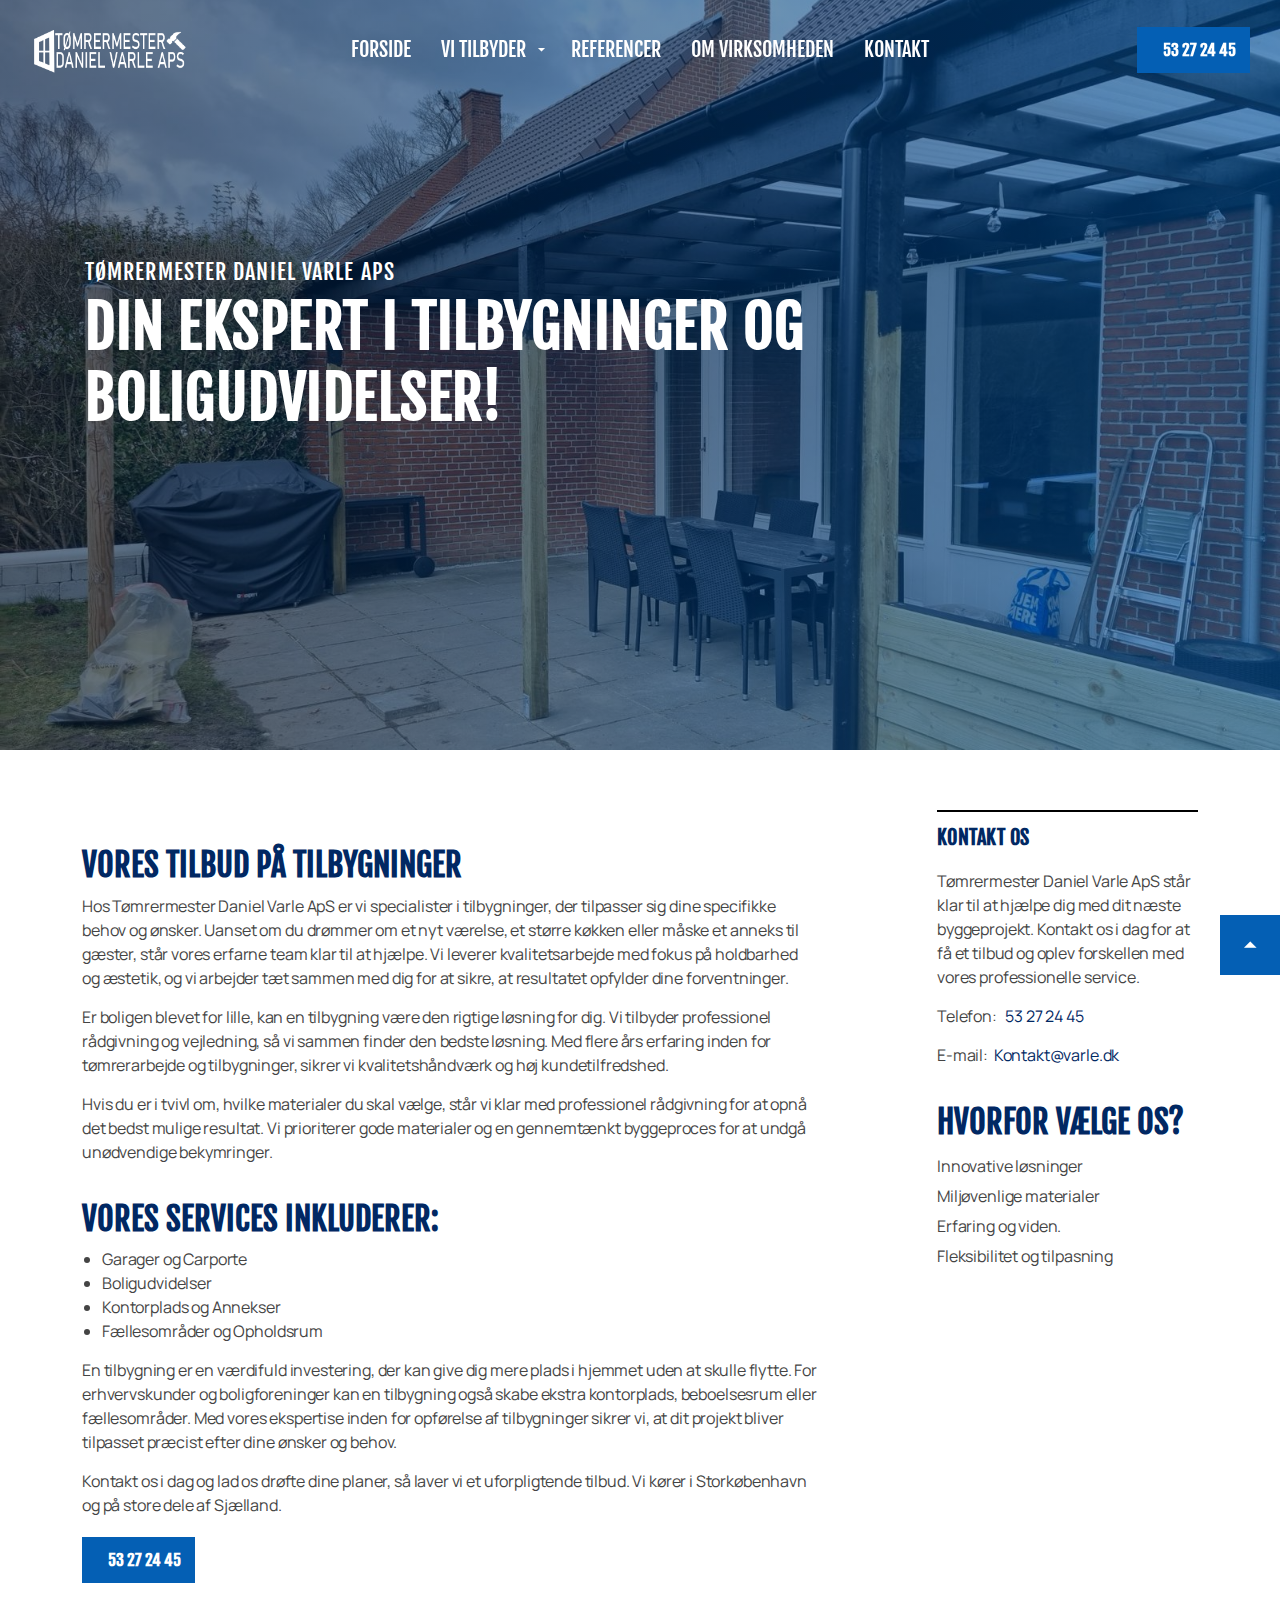
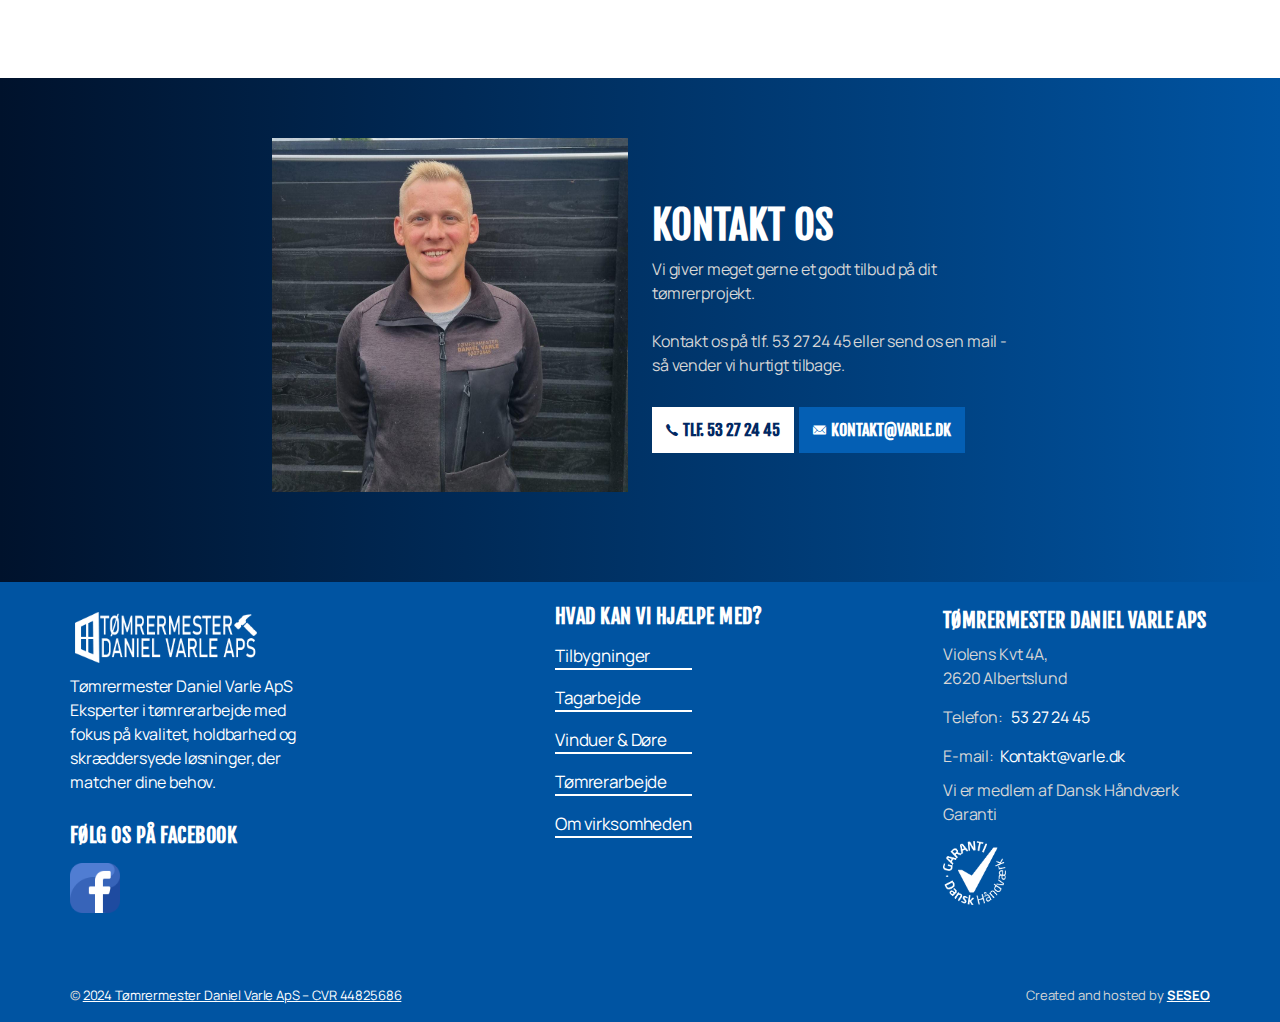
<file: Tilbygninger/index.html>
<!DOCTYPE html>
<html dir="ltr" lang="da" class="no-js usn">

<!-- Mirrored from tslog.dk/transport/fisk/ by HTTrack Website Copier/3.x [XR&CO'2014], Fri, 05 Jul 2024 08:00:05 GMT -->
<!-- Added by HTTrack -->
<meta http-equiv="content-type" content="text/html;charset=utf-8" /><!-- /Added by HTTrack -->

<head>


    <meta charset="utf-8">
    <meta name="viewport" content="width=device-width, initial-scale=1, shrink-to-fit=no, maximum-scale=2">
    <link rel="canonical" href="index.html" />
    <title>Tilbygninger</title>
    <meta name="description"
        content="TØMRERMESTER DANIEL VARLE APS er specialister i professionelt tømrerarbejde i Danmark. Vi tilbyder skræddersyede løsninger, der passer til dine byggebehov.">
    <link rel="alternate" hreflang="da-dk" href="index.html" />
    <meta name="twitter:card" content="summary_large_image" />
    <meta property="og:type" content="website">
    <meta property="og:title" content="Professionelt Tømrerarbejde | TØMRERMESTER DANIEL VARLE APS" />
    <meta property="og:image" content="../../media/your-image.jpg" />
    <meta property="og:url" content="index.html" />
    <meta property="og:description"
        content="TØMRERMESTER DANIEL VARLE APS er specialister i professionelt tømrerarbejde i Danmark. Vi tilbyder skræddersyede løsninger, der passer til dine byggebehov." />
    <meta property="og:site_name" content="TØMRERMESTER DANIEL VARLE APS" />
    <meta name="robots" content="index,follow">







    <link href="../../sb/sitebuilder-ltr-css-bundle.css.css" media="screen" rel="stylesheet" />
    <link href="../../sb/sitebuilder-css-bundle.css.css" media="screen" rel="stylesheet" />
    <link href="../../sb/sitebuilder-css-small-bundle.css.css" media="screen and (min-width:0) and (max-width:991px)"
        rel="stylesheet" />
    <link href="../../sb/sitebuilder-css-large-bundle.css.css" media="screen and (min-width:992px)" rel="stylesheet" />
    <link rel="stylesheet" media="screen"
        href="../../uSkinned/css/generated/68a449f4-d590-4603-92c4-49cf13771320f58a.css?version=638545727051030000" />
    <link href="../../sb/sitebuilder-css-prnt-bundle.css.css" media="print" rel="stylesheet" />


    <link rel="shortcut icon" type="image/svg" href="/assets/images/Logo3.png?width=64&amp;height=32">
    <link rel="apple-touch-icon" sizes="57x57" type="image/svg" href="/assets/images/Logo3.png?width=57&amp;height=57">
    <link rel="apple-touch-icon" sizes="60x60" type="image/svg" href="/assets/images/Logo3.png?width=60&amp;height=60">
    <link rel="apple-touch-icon" sizes="72x72" type="image/svg" href="/assets/images/Logo3.png?width=72&amp;height=72">
    <link rel="apple-touch-icon" sizes="76x76" type="image/svg" href="/assets/images/Logo3.png?width=76&amp;height=76">
    <link rel="apple-touch-icon" sizes="114x114" type="image/svg"
        href="/assets/images/Logo3.png?width=114&amp;height=114">
    <link rel="apple-touch-icon" sizes="120x120" type="image/svg"
        href="/assets/images/Logo3.png?width=120&amp;height=120">
    <link rel="apple-touch-icon" sizes="144x144" type="image/svg"
        href="/assets/images/Logo3.png?width=144&amp;height=144">
    <link rel="apple-touch-icon" sizes="152x152" type="image/svg"
        href="/assets/images/Logo3.png?width=152&amp;height=152">
    <link rel="apple-touch-icon" sizes="180x180" type="image/svg"
        href="/assets/images/Logo3.png?width=180&amp;height=180">
    <link rel="icon" sizes="16x16" type="image/svg" href="/assets/images/Logo3.png?width=16&amp;height=16">
    <link rel="icon" sizes="32x32" type="image/svg" href="/assets/images/Logo3.png?width=32&amp;height=32">
    <link rel="icon" sizes="96x96" type="image/svg" href="/assets/images/Logo3.png?width=96&amp;height=96">
    <link rel="icon" sizes="192x192" type="image/svg" href="/assets/images/Logo3.png?width=192&amp;height=192">
    <link rel="stylesheet" href="https://cdnjs.cloudflare.com/ajax/libs/font-awesome/6.5.2/css/all.min.css"
        integrity="sha512-SnH5WK+bZxgPHs44uWIX+LLJAJ9/2PkPKZ5QiAj6Ta86w+fsb2TkcmfRyVX3pBnMFcV7oQPJkl9QevSCWr3W6A=="
        crossorigin="anonymous" referrerpolicy="no-referrer" />
    <link rel="icon" sizes="192x192" type="image/svg"
        href="../../media/j0yjlkm5/favicon-tslog-blaaf73b.svg?width=192&amp;height=192">
    <meta name="msapplication-square70x70logo"
        content="../../media/j0yjlkm5/favicon-tslog-blaaf315.svg?width=70&amp;height=70" />
    <meta name="msapplication-square150x150logo"
        content="../../media/j0yjlkm5/favicon-tslog-blaaac6b.svg?width=150&amp;height=150" />
    <meta name="msapplication-wide310x150logo"
        content="../../media/j0yjlkm5/favicon-tslog-blaa1998.svg?width=310&amp;height=150" />
    <meta name="msapplication-square310x310logo"
        content="../../media/j0yjlkm5/favicon-tslog-blaa55c4.svg?width=310&amp;height=310" />




</head>

<body
    class="body-bg body-bg-linear header-01-lg header-01-sm show_header-on-scroll-lg show_header-on-scroll-sm directional-icons-triangle      transparent-header-lg transparent-header-sm         footer-underline-link     ">




    <!-- Skip links -->
    <a class="skip-to-content" id="skip-to-content-link" href="#site-content">Skip to main content</a>
    <a class="skip-to-content" id="skip-to-footer-link" href="#site-footer">Skip to footer</a>
    <!--// Skip links -->

    <!-- Site -->
    <div id="site">

        <!-- Header -->
        <header id="site-header" class="header-bg header-bg-solid" tabindex="-1">
            <div class="container-fluid">

                <div class="row">

                    <div id="logo">
                        <a href="/" title=" TØMRERMESTER DANIEL VARLE APS ">
                            <img src="/assets/images/Logo.png" alt>
                        </a>
                    </div>

                    <!-- Expand -->
                    <button id="burgerNavStyle"
                        class="expand-header expand-3-bars expand-even-lines expand-active-cross" type="button"
                        aria-expanded="false" aria-label="Expand header">
                        <span>Menu</span>
                    </button>
                    <!--// Expand -->

                   <!-- Main navigation -->
                    <nav aria-label="Main" class="main nav-dropdown navigation-dropdown-bg-solid">
                        <ul>
                            <li class="no-child ">
                                <span>
                                    <a href="/">FORSIDE</a>
                                </span>
                            </li>
                            <li class="has-child">
                                <span>
                                    <a href="#" id="toggle-menu">VI TILBYDER</a>
                                </span>
                                <button class="expand-subpages" type="button" aria-expanded="false" aria-label="Expand sub pages Transport">
                                    <span aria-hidden="true">Expand sub pages Transport</span>
                                </button>
                                <ul id="submenu">
                                    <li class="no-child">
                                        <span>
                                            <a href="/Tilbygninger">Tilbygninger</a>
                                        </span>
                                    </li>
                                    <li class="no-child">
                                        <span>
                                            <a href="/Tagarbejde">Tagarbejde</a>
                                        </span>
                                    </li>
                                    <li class="no-child">
                                        <span>
                                            <a href="/Vinduer-&-Døre">Vinduer & Døre</a>
                                        </span>
                                    </li>
                                    <li class="no-child">
                                        <span>
                                            <a href="/Tømrerarbejde">Tømrerarbejde</a>
                                        </span>
                                    </li>
                                </ul>
                            </li>
                            
                            <li class="no-child ">
                                <span>
                                    <a href="/Referencer">REFERENCER</a>
                                </span>
                            </li>
                            <li class="no-child ">
                                <span>
                                    <a href="/Om-virksomheden">Om virksomheden</a>
                                </span>
                            </li>
                            <li class="no-child ">
                                <span>
                                    <a href="/kontakt-os">KONTAKT</a>
                                </span>
                            </li>
                        </ul>
                    </nav>

                    <!--// Main navigation -->
                    <!-- Secondary navigation -->

                    <!--// Secondary navigation -->
                    <!-- CTA Links -->
                    <nav aria-label="Call to actions" class="cta-links">
                        <a class="btn  base-btn-bg base-btn-bg-linear base-btn-bg-hover-solid base-btn-text base-btn-borders"
                            href="tel:53272445">
                            <span></span><i class="fa-solid fa-phone text-light"></i>&nbsp;
                            &nbsp;
                            53 27 24 45
                        </a>
                    </nav>

                    <!--// CTA Links -->
                    <!-- Site search -->

                    <!--// Site search -->

                </div>

            </div>
        </header>

        <!--// Header -->
        <!-- Content -->
        <main id="site-content" tabindex="-1">




            <section class="content component usn_cmp_banner base-bg base-bg-solid  overforskudtmodul">

                <div class="component-inner">


                    <div class="item item_overlay item_medium-banner  c5-bg c5-bg-linear ">

                        <!-- IMAGE -->
                        <div class="image lazyload background-image "
                            style="background-image:url('/assets/images/extensions.jpg')" data-sizes="auto" role="img"
                            aria-label="">

                        </div>
                        <!--// IMAGE -->

                        <div class="inner">
                            <div class="container">
                                <!-- ROW -->
                                <div class="row text-left justify-content-start info_align-bottom">

                                    <div class="info col">
                                        <div class="d-table">

                                            <div class="d-table-cell">

                                                <p class="secondary-heading lg c5-secondary-heading "
                                                    data-os-animation="fadeIn" data-os-animation-delay="0s"
                                                    data-os-animation-duration="1,2s">TØMRERMESTER DANIEL VARLE APS</p>
                                                <p class="heading lg c5-heading " data-os-animation="fadeIn"
                                                    data-os-animation-delay="0s" data-os-animation-duration="1,2s">
                                                    Din Ekspert i Tilbygninger og Boligudvidelser! </p>

                                            </div>
                                        </div>
                                    </div>
                                </div>
                                <!--// ROW -->
                            </div>
                        </div>
                    </div>
                </div>
            </section>
            <section class="content component base-bg base-bg-solid">
                <div class="container">
                    <div class="in-this-section d-lg-none d-none">
                        <!-- <button class="expand-sub" type="button"
                            aria-expanded="false" aria-label="Expand sub pages">Menu<i aria-hidden="true"
                                class="icon usn_ion-md-add after"></i></button> -->
                        <!-- Sub Navigation -->
                        <nav aria-label="Sub pages" class="sub">
                            <p class="heading sm">
                                <a href="../index.html">
                                    Transport
                                </a>
                            </p>
                            <ul>
                                <li class="no-child active">
                                    <span>
                                        <a href="index.html">Fisk</a>
                                    </span>
                                </li>
                                <li class="no-child ">
                                    <span>
                                        <a href="../bulkgods/index.html">Bulkgods</a>
                                    </span>
                                </li>
                                <li class="no-child ">
                                    <span>
                                        <a href="../toergods/index.html">Tørgods</a>
                                    </span>
                                </li>
                                <li class="no-child ">
                                    <span>
                                        <a href="../cmr-loven/index.html">CMR-loven</a>
                                    </span>
                                </li>

                            </ul>
                        </nav>
                        <!--// Sub Navigation -->
                    </div>

                    <div class="row justify-content-between">
                        <!-- Content column -->
                        <div class="content-col left-col col-lg-8 col-12 order-1">

                            <section class="content component usn_cmp_text base-bg base-bg-solid  ">

                                <div class="component-inner">

                                    <div class="info ">
                                        <div class="text base-text" data-os-animation="fadeIn"
                                            data-os-animation-delay="0s">
                                            <p class="intro sm"></p>
                                            <h4>Vores Tilbud på Tilbygninger</h4>
                                            <p>Hos Tømrermester Daniel Varle ApS er vi specialister i tilbygninger, der
                                                tilpasser sig dine specifikke behov og ønsker. Uanset om du drømmer om
                                                et nyt værelse, et større køkken eller måske et anneks til gæster, står
                                                vores erfarne team klar til at hjælpe. Vi leverer kvalitetsarbejde med
                                                fokus på holdbarhed og æstetik, og vi arbejder tæt sammen med dig for at
                                                sikre, at resultatet opfylder dine forventninger.</p>
                                            <p>Er boligen blevet for lille, kan en tilbygning være den rigtige løsning
                                                for dig. Vi tilbyder professionel rådgivning og vejledning, så vi sammen
                                                finder den bedste løsning. Med flere års erfaring inden for
                                                tømrerarbejde og tilbygninger, sikrer vi kvalitetshåndværk og høj
                                                kundetilfredshed.</p>
                                            <p>Hvis du er i tvivl om, hvilke materialer du skal vælge, står vi klar med
                                                professionel rådgivning for at opnå det bedst mulige resultat. Vi
                                                prioriterer gode materialer og en gennemtænkt byggeproces for at undgå
                                                unødvendige bekymringer.</p>
                                            <h4>Vores Services Inkluderer:</h4>
                                            <ul>
                                                <li>Garager og Carporte</li>
                                                <li>Boligudvidelser</li>
                                                <li>Kontorplads og Annekser</li>
                                                <li>Fællesområder og Opholdsrum</li>
                                            </ul>
                                            <p>En tilbygning er en værdifuld investering, der kan give dig mere plads i
                                                hjemmet uden at skulle flytte. For erhvervskunder og boligforeninger kan
                                                en tilbygning også skabe ekstra kontorplads, beboelsesrum eller
                                                fællesområder. Med vores ekspertise inden for opførelse af tilbygninger
                                                sikrer vi, at dit projekt bliver tilpasset præcist efter dine ønsker og
                                                behov.</p>
                                            <p>Kontakt os i dag og lad os drøfte dine planer, så laver vi et
                                                uforpligtende tilbud. Vi kører i Storkøbenhavn og på store dele af
                                                Sjælland.</p>
                                            <a class="btn  base-btn-bg base-btn-bg-linear base-btn-bg-hover-solid base-btn-text base-btn-borders"
                                                href="tel:53272445">
                                                <span></span><i class="fa-solid fa-phone text-light"></i>&nbsp;
                                                &nbsp;
                                                53 27 24 45
                                            </a>

                                        </div>
                                    </div>
                                </div>
                            </section>

                            <section class="content component usn_cmp_text base-bg base-bg-solid pt-0 ">

                                <div class="component-inner">
                                    <div class="info ">

                                        <div class="text base-text " data-os-animation="fadeIn"
                                            data-os-animation-delay="0s">

                                        </div>

                                    </div>

                                </div>
                            </section>




                        </div>
                        <!--// Content column -->
                        <!-- Second column -->
                        <div class="right-col col-xl-3 col-lg-4 col-12 order-2">
                            <!-- Sub Navigation -->
                            <nav aria-label="Sub pages" class="sub">
                                <p class="heading sm">
                                    <a href="/kontakt-os/index.html">
                                        ​Kontakt os
                                    </a>
                                <p>Tømrermester Daniel Varle ApS står klar til at hjælpe dig med dit næste byggeprojekt.
                                    Kontakt os i dag for at få et tilbud og oplev forskellen med vores professionelle
                                    service.</p>
                                </p>

                                <ul>
                                    <p>Telefon: &nbsp; <a href="tel:53272445">53 27 24 45</a></p>
                                    <p>E-mail: &nbsp;<a href="mailto:Kontakt@varle.dk ">Kontakt@varle.dk</a></p>
                                </ul>
                                <h4>Hvorfor vælge os?</h4>
                                <ul>
                                    <li>Innovative løsninger </li>
                                    <li>Miljøvenlige materialer</li>
                                    <li>Erfaring og viden. </li>
                                    <li>Fleksibilitet og tilpasning</li>
                                </ul>
                            </nav>
                            <!--// Sub Navigation -->


                        </div>
                        <!--// Second column -->



                    </div>
                </div>
            </section>

            <section class="content component usn_cmp_splitcomponent c5-bg c5-bg-linear  ">

                <div class="component-inner">
                    <div class="container">
                        <div class="row justify-content-center">
                            <div class="content-col center-col col">


                                <div class="component-main row justify-content-between align-items-center">

                                    <div class="item item_block usn_cmp_gallery align-self-center col-xl-6 col-md-6 order-md-1 order-1 col-12   "
                                        data-os-animation="fadeIn" data-os-animation-delay="0s"
                                        data-os-animation-duration="1,2s">


                                        <div class="component-main row  listing  listing_basic-grid listing_gallery">

                                            <div class="item  items-1 col-12  " data-os-animation="fadeIn"
                                                data-os-animation-delay="0s" data-os-animation-duration="1,2s">
                                                <div class="image ">
                                                    <picture>
                                                        <source type="image/webp" width="800" height="530">
                                                        <img class="lazyload " src="/assets/images/Owner Img.jpg"
                                                            width="800" height="530" alt="">
                                                    </picture>


                                                    </a>
                                                </div>
                                            </div>

                                        </div>





                                    </div>

                                    <div class="item item_block usn_cmp_text align-self-center col-xl-6 col-md-6 order-md-2 order-2 col-12   "
                                        data-os-animation="fadeIn" data-os-animation-delay="0s"
                                        data-os-animation-duration="1,2s">


                                        <div class="info text-left">

                                            <h3 class="heading  c5-heading " data-os-animation="fadeIn"
                                                data-os-animation-delay="0s" data-os-animation-duration="1,2s">Kontakt
                                                os</h3>

                                            <div class="text c5-text " data-os-animation="fadeIn"
                                                data-os-animation-delay="0s">
                                                <p>Vi giver meget gerne et godt tilbud på dit tømrerprojekt.
                                                    <br><br>Kontakt os på tlf. 53 27 24 45
                                                    eller send os en mail - så
                                                    vender vi hurtigt tilbage.
                                                </p>
                                            </div>

                                            <p class="link " data-os-animation="fadeIn" data-os-animation-delay="0s"
                                                data-os-animation-duration="1,2s">
                                                <a class="btn  c1-btn-bg c1-btn-bg-solid c1-btn-bg-hover-solid c1-btn-text c1-btn-borders"
                                                    href="Tel:97962125">
                                                    <span></span>
                                                    <i class="icon usn_ion-ios-call before"></i>Tlf. 53 27 24 45

                                                </a>
                                                <a class="btn  base-btn-bg base-btn-bg-linear base-btn-bg-hover-solid base-btn-text base-btn-borders"
                                                    href="mailto:Kontakt@varle.dk 
">
                                                    <span></span>
                                                    <i class="icon usn_ion-ios-mail before"></i>Kontakt@varle.dk

                                                </a>
                                            </p>

                                        </div>



                                    </div>

                                </div>



                            </div>
                        </div>
                    </div>
                </div>
            </section>







        </main>
        <!--// Content -->
        <!-- Footer -->
        <footer id="site-footer" class="footer-bg footer-bg-solid p-3" tabindex="-1">
            <!-- Breadcrumb -->
            <!--// Breadcrumb -->
            <div class="container p-0">
                <!-- Row -->
                <div class="row listing py-2">
                    <div class="item  footer-item   col-lg-5 col-md-5 item_text-below usn_pod_textimage textAlignmentLeft  "
                        data-os-animation="fadeIn" data-os-animation-delay="0s" data-os-animation-duration="0,9s">
                        <div class="row d-flex flex-column">
                            <div class="col-lg-8">
                                <div id="logo">
                                    <a href="/" title="T. S&#xF8;gaard Logistics A/S">
                                        <img src="/assets/images/Logo.png" alt style="height: 60px; width: auto;">
                                        <p class="mt-2">Tømrermester Daniel Varle ApS <br> Eksperter i tømrerarbejde med
                                            fokus på kvalitet, holdbarhed og skræddersyede løsninger, der
                                            matcher dine behov. </p>
                                    </a>
                                </div>
                            </div>
                            <div class="col-lg-6 mt-3">
                                <div class="inner">
                                    <a href="https://www.facebook.com/profile.php?id=100076437125038 ">
                                        <p class="heading sm footer-heading " data-os-animation="fadeInDown"
                                            data-os-animation-delay="0s" data-os-animation-duration="1s">Følg os på
                                            facebook</p>
                                    </a>
                                    <nav class="social " data-os-animation="fadeInDown" data-os-animation-delay="0s"
                                        data-os-animation-duration="1s" aria-label="Social links">

                                        <ul class="mt-3">
                                            <li>
                                                <span>
                                                    <a href="https://www.facebook.com/profile.php?id=100076437125038">
                                                        <picture>
                                                            <source type="image/webp" width="300px" height="530">
                                                            <img class="lazyload " src="/assets/images/facebook.png"
                                                                width="300px" height="530" alt>
                                                        </picture>
                                                    </a>
                                                </span>
                                            </li>
                                        </ul>
                                    </nav>

                                </div>
                            </div>
                        </div>


                    </div>
                    <div class="item footer-item col-lg-4 col-md-6 ">
                        <div class="inner ">
                            <p class="heading sm footer-heading " data-os-animation="fadeInUp"
                                data-os-animation-delay="0s" data-os-animation-duration="1s">Hvad kan vi hjælpe med?
                            </p>
                            <!-- Quick Links -->
                            <nav class="d-flex flex-row" aria-label="Quick links" class="quick-links "
                                data-os-animation="fadeInUp" data-os-animation-delay="0s"
                                data-os-animation-duration="1s">
                                <ul>
                                    <li class="no-child mt-3 fs-5">
                                        <span>
                                            <a style="font-size: 17px;" href="/Tilbygninger/">Tilbygninger
                                            </a>
                                        </span>
                                    </li>
                                    <li class="no-child mt-3 fs-5">
                                        <span>
                                            <a style="font-size: 17px;" href="/Tagarbejde/">Tagarbejde
                                            </a>
                                        </span>
                                    </li>
                                    <li class="no-child mt-3 fs-5">
                                        <span>
                                            <a style="font-size: 17px;" href="/Tømrerarbejde/">Vinduer
                                                & Døre</a> </a>
                                        </span>
                                    </li>
                                    <li class="no-child mt-3 fs-5">
                                        <span>
                                            <a style="font-size: 17px;"
                                                href="/Tømrerarbejde/">Tømrerarbejde</a>
                                        </span>
                                    </li>
                                    <li class="no-child mt-3 fs-5">
                                        <span>
                                            <a style="font-size: 17px;"
                                                href="/Om-virksomheden/">Om virksomheden</a>
                                        </span>
                                    </li>
                                </ul>
                            </nav>
                            <!--// Quick Links -->
                        </div>
                    </div>
                    <div class="item footer-item col-lg-3 py-sm-1 col-md-6">
                        <div class="inner">
                            <div class="info ">
                                <p class="heading sm footer-heading">Tømrermester Daniel Varle ApS</p>
                                <div class="text footer-text">
                                    <p>Violens Kvt 4A,<br>2620 Albertslund</p>
                                    <p>Telefon: &nbsp; <a href="tel:53272445">53 27 24 45</a></p>
                                    <p>E-mail: &nbsp;<a href="mailto:Kontakt@varle.dk ">Kontakt@varle.dk</a></p>
                                </div>
                                <div class="backlink">
                                    <p>Vi er medlem af Dansk Håndværk Garanti</p>
                                    <a href="https://dhv.dk/garantiordning-saadan-faar-du-kunder-med-logoer-og-grafik/"><img src="/assets/images/footer logo.png" alt="LOGO" style="height: 64px;width: auto;" ></a>
                                </div>
                            </div>
                        </div>
                        
                    </div>
                </div>
                <!--// Row -->
                <!-- Row -->
                <div class="row">
                    <div class="col">
                        <nav aria-label="Footer" class="footer-navigation">
                            <ul>
                                <li>
                                    <div>&copy; <a href="index.html">2024 Tømrermester Daniel Varle ApS – CVR
                                            44825686</a> </div>
                                </li>

                                <li class="site-credit">
                                    <div>Created and hosted by <a href="https://www.seseo.dk/seseo/index.html">SESEO</a>
                                    </div>
                                </li>
                            </ul>
                        </nav>
                    </div>

                </div>
                <!--// Row -->

                <!-- Back to top -->
                <div class="usn_back-to-top position-right">
                    <button id="back-to-top-link" aria-label="Back to top"
                        class="btn base-btn-bg base-btn-bg base-btn-bg-linear base-btn-bg-hover-solid base-btn-text base-btn-borders btn-back-to-top">
                        <span></span>
                        <i aria-hidden="true" class="icon"></i><span aria-hidden="true" class="d-none">Back to
                            top</span>
                    </button>
                </div>
                <!--// Back to top -->
            </div>
            <!-- <div class="text text-center mt-5 text-light border-top py-3">
             Created and hosted by SESEO 

        </div> -->
        </footer>

        <!--// Footer -->


    </div>
    <!--// Site -->







    <script src="../../sb/sitebuilder-js-bundle.js.v1" type="text/javascript"></script>
    <script src="/assets/images/js/header.js"></script>










</body>
<!--
    ____        _ ____              _ __  __             _____ __   _                      __
   / __ )__  __(_) / /_   _      __(_) /_/ /_     __  __/ ___// /__(_)___  ____  ___  ____/ /
  / __  / / / / / / __/  | | /| / / / __/ __ \   / / / /\__ \/ //_/ / __ \/ __ \/ _ \/ __  /
 / /_/ / /_/ / / / /_    | |/ |/ / / /_/ / / /  / /_/ /___/ / ,< / / / / / / / /  __/ /_/ /
/_____/\__,_/_/_/\__/    |__/|__/_/\__/_/ /_/   \__,_//____/_/|_/_/_/ /_/_/ /_/\___/\__,_/

Find out more at uSkinned.net

-->

<!-- Mirrored from tslog.dk/transport/fisk/ by HTTrack Website Copier/3.x [XR&CO'2014], Fri, 05 Jul 2024 08:00:19 GMT -->

</html>
</file>
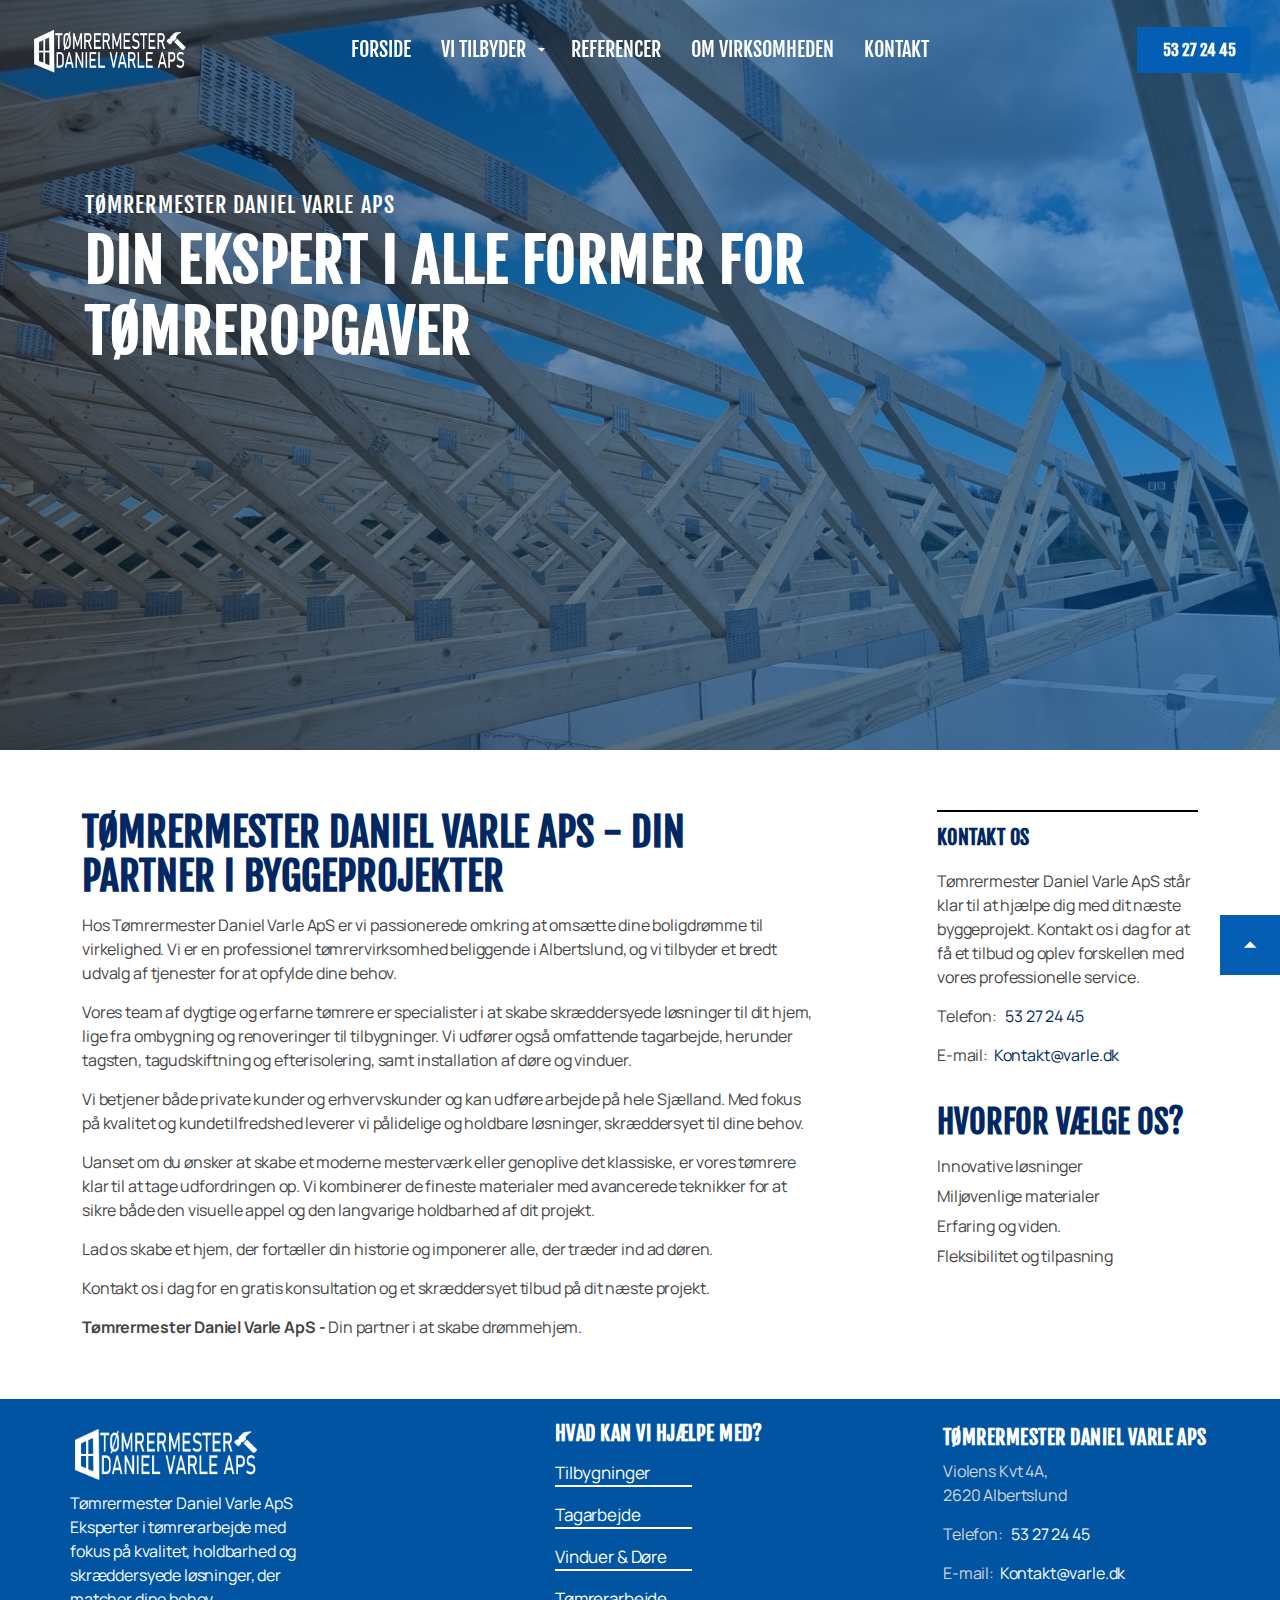
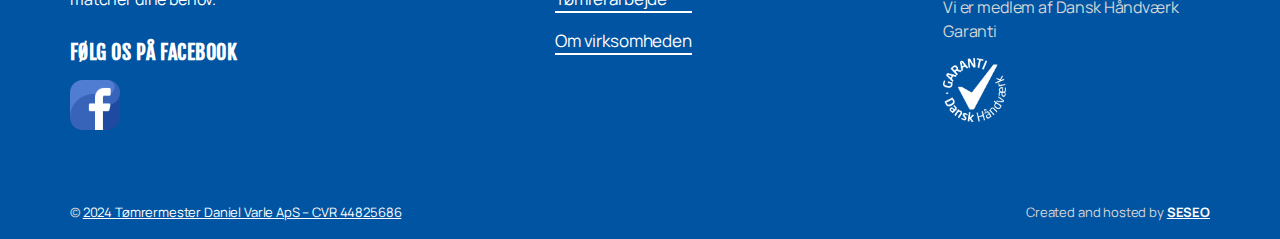
<file: Tømrerarbejde/index.html>
<!DOCTYPE html>
<html dir="ltr" lang="da" class="no-js usn">

<!-- Mirrored from tslog.dk/transport/cmr-loven/ by HTTrack Website Copier/3.x [XR&CO'2014], Fri, 05 Jul 2024 08:00:21 GMT -->
<!-- Added by HTTrack -->
<meta http-equiv="content-type" content="text/html;charset=utf-8" /><!-- /Added by HTTrack -->

<head>


    <meta charset="utf-8">
    <meta name="viewport" content="width=device-width, initial-scale=1, shrink-to-fit=no, maximum-scale=2">
    <link rel="canonical" href="index.html" />
    <title>Tømrerarbejde</title>
    <meta name="description"
        content="TØMRERMESTER DANIEL VARLE APS er specialister i professionelt tømrerarbejde i Danmark. Vi tilbyder skræddersyede løsninger, der passer til dine byggebehov.">
    <link rel="alternate" hreflang="da-dk" href="index.html" />
    <meta name="twitter:card" content="summary_large_image" />
    <meta property="og:type" content="website">
    <meta property="og:title" content="Professionelt Tømrerarbejde | TØMRERMESTER DANIEL VARLE APS" />
    <meta property="og:image" content="../../media/your-image.jpg" />
    <meta property="og:url" content="index.html" />
    <meta property="og:description"
        content="TØMRERMESTER DANIEL VARLE APS er specialister i professionelt tømrerarbejde i Danmark. Vi tilbyder skræddersyede løsninger, der passer til dine byggebehov." />
    <meta property="og:site_name" content="TØMRERMESTER DANIEL VARLE APS" />
    <meta name="robots" content="index,follow">







    <link href="../../sb/sitebuilder-ltr-css-bundle.css.css" media="screen" rel="stylesheet" />
    <link href="../../sb/sitebuilder-css-bundle.css.css" media="screen" rel="stylesheet" />
    <link href="../../sb/sitebuilder-css-small-bundle.css.css" media="screen and (min-width:0) and (max-width:991px)"
        rel="stylesheet" />
    <link href="../../sb/sitebuilder-css-large-bundle.css.css" media="screen and (min-width:992px)" rel="stylesheet" />
    <link rel="stylesheet" media="screen"
        href="../../uSkinned/css/generated/68a449f4-d590-4603-92c4-49cf13771320f58a.css?version=638545727051030000" />
    <link href="../../sb/sitebuilder-css-prnt-bundle.css.css" media="print" rel="stylesheet" />


    <link rel="shortcut icon" type="image/svg" href="/assets/images/Logo3.png?width=64&amp;height=32">
    <link rel="apple-touch-icon" sizes="57x57" type="image/svg" href="/assets/images/Logo3.png?width=57&amp;height=57">
    <link rel="apple-touch-icon" sizes="60x60" type="image/svg" href="/assets/images/Logo3.png?width=60&amp;height=60">
    <link rel="apple-touch-icon" sizes="72x72" type="image/svg" href="/assets/images/Logo3.png?width=72&amp;height=72">
    <link rel="apple-touch-icon" sizes="76x76" type="image/svg" href="/assets/images/Logo3.png?width=76&amp;height=76">
    <link rel="apple-touch-icon" sizes="114x114" type="image/svg"
        href="/assets/images/Logo3.png?width=114&amp;height=114">
    <link rel="apple-touch-icon" sizes="120x120" type="image/svg"
        href="/assets/images/Logo3.png?width=120&amp;height=120">
    <link rel="apple-touch-icon" sizes="144x144" type="image/svg"
        href="/assets/images/Logo3.png?width=144&amp;height=144">
    <link rel="apple-touch-icon" sizes="152x152" type="image/svg"
        href="/assets/images/Logo3.png?width=152&amp;height=152">
    <link rel="apple-touch-icon" sizes="180x180" type="image/svg"
        href="/assets/images/Logo3.png?width=180&amp;height=180">
    <link rel="icon" sizes="16x16" type="image/svg" href="/assets/images/Logo3.png?width=16&amp;height=16">
    <link rel="icon" sizes="32x32" type="image/svg" href="/assets/images/Logo3.png?width=32&amp;height=32">
    <link rel="icon" sizes="96x96" type="image/svg" href="/assets/images/Logo3.png?width=96&amp;height=96">
    <link rel="icon" sizes="192x192" type="image/svg" href="/assets/images/Logo3.png?width=192&amp;height=192">
    <link rel="icon" sizes="192x192" type="image/svg"
        href="../../media/j0yjlkm5/favicon-tslog-blaaf73b.svg?width=192&amp;height=192">
    <link rel="stylesheet" href="https://cdnjs.cloudflare.com/ajax/libs/font-awesome/6.5.2/css/all.min.css"
        integrity="sha512-SnH5WK+bZxgPHs44uWIX+LLJAJ9/2PkPKZ5QiAj6Ta86w+fsb2TkcmfRyVX3pBnMFcV7oQPJkl9QevSCWr3W6A=="
        crossorigin="anonymous" referrerpolicy="no-referrer" />
    <meta name="msapplication-square70x70logo"
        content="../../media/j0yjlkm5/favicon-tslog-blaaf315.svg?width=70&amp;height=70" />
    <meta name="msapplication-square150x150logo"
        content="../../media/j0yjlkm5/favicon-tslog-blaaac6b.svg?width=150&amp;height=150" />
    <meta name="msapplication-wide310x150logo"
        content="../../media/j0yjlkm5/favicon-tslog-blaa1998.svg?width=310&amp;height=150" />
    <meta name="msapplication-square310x310logo"
        content="../../media/j0yjlkm5/favicon-tslog-blaa55c4.svg?width=310&amp;height=310" />




</head>

<body
    class="body-bg body-bg-linear header-01-lg header-01-sm show_header-on-scroll-lg show_header-on-scroll-sm directional-icons-triangle      transparent-header-lg transparent-header-sm         footer-underline-link     ">




    <!-- Skip links -->
    <a class="skip-to-content" id="skip-to-content-link" href="#site-content">Skip to main content</a>
    <a class="skip-to-content" id="skip-to-footer-link" href="#site-footer">Skip to footer</a>
    <!--// Skip links -->

    <!-- Site -->
    <div id="site">

        <!-- Header -->
        <header id="site-header" class="header-bg header-bg-solid" tabindex="-1">
            <div class="container-fluid">

                <div class="row">

                    <div id="logo">
                        <a href="/" title=" TØMRERMESTER DANIEL VARLE APS ">
                            <img src="/assets/images/Logo.png" alt>
                        </a>
                    </div>

                    <!-- Expand -->
                    <button id="burgerNavStyle"
                        class="expand-header expand-3-bars expand-even-lines expand-active-cross" type="button"
                        aria-expanded="false" aria-label="Expand header">
                        <span>Menu</span>
                    </button>
                    <!--// Expand -->

                   <!-- Main navigation -->
                    <nav aria-label="Main" class="main nav-dropdown navigation-dropdown-bg-solid">
                        <ul>
                            <li class="no-child ">
                                <span>
                                    <a href="/">FORSIDE</a>
                                </span>
                            </li>
                            <li class="has-child">
                                <span>
                                    <a href="#" id="toggle-menu">VI TILBYDER</a>
                                </span>
                                <button class="expand-subpages" type="button" aria-expanded="false" aria-label="Expand sub pages Transport">
                                    <span aria-hidden="true">Expand sub pages Transport</span>
                                </button>
                                <ul id="submenu">
                                    <li class="no-child">
                                        <span>
                                            <a href="/Tilbygninger">Tilbygninger</a>
                                        </span>
                                    </li>
                                    <li class="no-child">
                                        <span>
                                            <a href="/Tagarbejde">Tagarbejde</a>
                                        </span>
                                    </li>
                                    <li class="no-child">
                                        <span>
                                            <a href="/Vinduer-&-Døre">Vinduer & Døre</a>
                                        </span>
                                    </li>
                                    <li class="no-child">
                                        <span>
                                            <a href="/Tømrerarbejde">Tømrerarbejde</a>
                                        </span>
                                    </li>
                                </ul>
                            </li>
                            
                            <li class="no-child ">
                                <span>
                                    <a href="/Referencer">REFERENCER</a>
                                </span>
                            </li>
                            <li class="no-child ">
                                <span>
                                    <a href="/Om-virksomheden">Om virksomheden</a>
                                </span>
                            </li>
                            <li class="no-child ">
                                <span>
                                    <a href="/kontakt-os">KONTAKT</a>
                                </span>
                            </li>
                        </ul>
                    </nav>

                    <!--// Main navigation -->
                    <!-- Secondary navigation -->

                    <!--// Secondary navigation -->
                    <!-- CTA Links -->
                    <nav aria-label="Call to actions" class="cta-links">
                        <a class="btn  base-btn-bg base-btn-bg-linear base-btn-bg-hover-solid base-btn-text base-btn-borders"
                            href="tel:53272445">
                            <span></span><i class="fa-solid fa-phone text-light"></i>&nbsp;
                            &nbsp;
                            53 27 24 45
                        </a>
                    </nav>

                    <!--// CTA Links -->
                    <!-- Site search -->

                    <!--// Site search -->

                </div>

            </div>
        </header>

        <!--// Header -->
        <!-- Content -->
        <main id="site-content" tabindex="-1">




            <section class="content component usn_cmp_banner base-bg base-bg-solid  overforskudtmodul">

                <div class="component-inner">


                    <div class="item item_overlay item_short-banner  c5-bg c5-bg-linear ">

                        <!-- IMAGE -->
                        <div class="image lazyload background-image "
                            style="background-image:url('/assets/images/carpentry.jpg')" data-sizes="auto" role="img"
                            aria-label="">

                        </div>
                        <!--// IMAGE -->

                        <div class="inner">
                            <div class="container">
                                <!-- ROW -->
                                <div class="row text-left justify-content-start info_align-bottom">

                                    <div class="info col">
                                        <div class="d-table">

                                            <div class="d-table-cell">

                                                <p class="secondary-heading lg c5-secondary-heading "
                                                    data-os-animation="fadeIn" data-os-animation-delay="0s"
                                                    data-os-animation-duration="1,2s">Tømrermester Daniel Varle ApS</p>
                                                <p class="heading lg c5-heading " data-os-animation="fadeIn"
                                                    data-os-animation-delay="0s" data-os-animation-duration="1,2s">
                                                    DIN EKSPERT I ALLE FORMER FOR TØMREROPGAVER</p>

                                            </div>
                                        </div>
                                    </div>
                                </div>
                                <!--// ROW -->
                            </div>
                        </div>
                    </div>



                </div>
            </section>





            <section class="content component base-bg base-bg-solid">
                <div class="container">
                    <div class="in-this-section d-lg-none d-none">
                        <!-- <button class="expand-sub" type="button"
                            aria-expanded="false" aria-label="Expand sub pages">Menu<i aria-hidden="true"
                                class="icon usn_ion-md-add after"></i></button> -->
                        <!-- Sub Navigation -->
                        <nav aria-label="Sub pages" class="sub">
                            <p class="heading sm">
                                <a href="../index.html">
                                    Transport
                                </a>
                            </p>
                            <ul>
                                <li class="no-child ">
                                    <span>
                                        <a href="../fisk/index.html">Fisk</a>
                                    </span>
                                </li>
                                <li class="no-child ">
                                    <span>
                                        <a href="../bulkgods/index.html">Bulkgods</a>
                                    </span>
                                </li>
                                <li class="no-child ">
                                    <span>
                                        <a href="../toergods/index.html">Tørgods</a>
                                    </span>
                                </li>
                                <li class="no-child active">
                                    <span>
                                        <a href="index.html">CMR-loven</a>
                                    </span>
                                </li>

                            </ul>
                        </nav>
                        <!--// Sub Navigation -->
                    </div>

                    <div class="row justify-content-between">
                        <!-- Content column -->
                        <div class="content-col left-col col-lg-8 col-12 order-1">

                            <section class="content component usn_cmp_text base-bg base-bg-solid  ">

                                <div class="component-inner">



                                    <div class="info ">



                                        <div class="text base-text " data-os-animation="fadeIn"
                                            data-os-animation-delay="0s">
                                            <h3>Tømrermester Daniel Varle ApS - Din Partner i Byggeprojekter
                                            </h3>
                                            <p><span>Hos Tømrermester Daniel Varle ApS er vi passionerede omkring at
                                                    omsætte dine boligdrømme til
                                                    virkelighed. Vi er en professionel tømrervirksomhed beliggende i
                                                    Albertslund, og vi tilbyder et
                                                    bredt udvalg af tjenester for at opfylde dine behov. &nbsp;</span>
                                            </p>
                                            <p><span>Vores team af dygtige og erfarne tømrere er specialister i at skabe
                                                    skræddersyede løsninger til dit
                                                    hjem, lige fra ombygning og renoveringer til tilbygninger. Vi
                                                    udfører også omfattende tagarbejde,
                                                    herunder tagsten, tagudskiftning og efterisolering, samt
                                                    installation af døre og vinduer. </span></p>
                                            <p><span>Vi betjener både private kunder og erhvervskunder og kan udføre
                                                    arbejde på hele Sjælland. Med
                                                    fokus på kvalitet og kundetilfredshed leverer vi pålidelige og
                                                    holdbare løsninger, skræddersyet til
                                                    dine behov.
                                                </span></p>
                                            <p><span>Uanset om du ønsker at skabe et moderne mesterværk eller genoplive
                                                    det klassiske, er vores
                                                    tømrere klar til at tage udfordringen op. Vi kombinerer de fineste
                                                    materialer med avancerede
                                                    teknikker for at sikre både den visuelle appel og den langvarige
                                                    holdbarhed af dit projekt.
                                                </span></p>
                                            <p><span>Lad os skabe et hjem, der fortæller din historie og imponerer alle,
                                                    der træder ind ad døren.
                                                </span></p>
                                            <p><span>Kontakt os i dag for en gratis konsultation og et skræddersyet
                                                    tilbud på dit næste projekt.
                                                </span></p>
                                            <p><span><strong>Tømrermester Daniel Varle ApS -</strong> Din partner i at
                                                    skabe drømmehjem.
                                                </span></p>

                                        </div>


                                    </div>




                                </div>
                            </section>




                        </div>
                        <!--// Content column -->
                        <!-- Second column -->
                        <div class="right-col col-xl-3 col-lg-4 col-12 order-2">
                            <!-- Sub Navigation -->
                            <nav aria-label="Sub pages" class="sub">
                                <p class="heading sm">
                                    <a href="/kontakt-os/index.html">
                                        ​Kontakt os
                                    </a>
                                <p>Tømrermester Daniel Varle ApS står klar til at hjælpe dig med dit næste byggeprojekt.
                                    Kontakt os i dag for at få et tilbud og oplev forskellen med vores professionelle
                                    service.</p>
                                </p>

                                <ul>
                                    <p>Telefon: &nbsp; <a href="tel:53272445">53 27 24 45</a></p>
                                    <p>E-mail: &nbsp;<a href="mailto:Kontakt@varle.dk ">Kontakt@varle.dk</a></p>
                                </ul>
                                <h4>Hvorfor vælge os?</h4>
                                <ul>
                                    <li>Innovative løsninger </li>
                                    <li>Miljøvenlige materialer</li>
                                    <li>Erfaring og viden. </li>
                                    <li>Fleksibilitet og tilpasning</li>
                                </ul>
                            </nav>
                            <!--// Sub Navigation -->


                        </div>
                        <!--// Second column -->


                    </div>
                </div>
            </section>








        </main>
        <!--// Content -->
        <!-- Footer -->
        <footer id="site-footer" class="footer-bg footer-bg-solid p-3" tabindex="-1">
            <!-- Breadcrumb -->
            <!--// Breadcrumb -->
            <div class="container p-0">
                <!-- Row -->
                <div class="row listing py-2">
                    <div class="item  footer-item   col-lg-5 col-md-5 item_text-below usn_pod_textimage textAlignmentLeft  "
                        data-os-animation="fadeIn" data-os-animation-delay="0s" data-os-animation-duration="0,9s">
                        <div class="row d-flex flex-column">
                            <div class="col-lg-8">
                                <div id="logo">
                                    <a href="/" title="T. S&#xF8;gaard Logistics A/S">
                                        <img src="/assets/images/Logo.png" alt style="height: 60px; width: auto;">
                                        <p class="mt-2">Tømrermester Daniel Varle ApS <br> Eksperter i tømrerarbejde med
                                            fokus på kvalitet, holdbarhed og skræddersyede løsninger, der
                                            matcher dine behov. </p>
                                    </a>
                                </div>
                            </div>
                            <div class="col-lg-6 mt-3">
                                <div class="inner">
                                    <a href="https://www.facebook.com/profile.php?id=100076437125038 ">
                                        <p class="heading sm footer-heading " data-os-animation="fadeInDown"
                                            data-os-animation-delay="0s" data-os-animation-duration="1s">Følg os på
                                            facebook</p>
                                    </a>
                                    <nav class="social " data-os-animation="fadeInDown" data-os-animation-delay="0s"
                                        data-os-animation-duration="1s" aria-label="Social links">

                                        <ul class="mt-3">
                                            <li>
                                                <span>
                                                    <a href="https://www.facebook.com/profile.php?id=100076437125038">
                                                        <picture>
                                                            <source type="image/webp" width="300px" height="530">
                                                            <img class="lazyload " src="/assets/images/facebook.png"
                                                                width="300px" height="530" alt>
                                                        </picture>
                                                    </a>
                                                </span>
                                            </li>
                                        </ul>
                                    </nav>

                                </div>
                            </div>
                        </div>


                    </div>
                    <div class="item footer-item col-lg-4 col-md-6 ">
                        <div class="inner ">
                            <p class="heading sm footer-heading " data-os-animation="fadeInUp"
                                data-os-animation-delay="0s" data-os-animation-duration="1s">Hvad kan vi hjælpe med?
                            </p>
                            <!-- Quick Links -->
                            <nav class="d-flex flex-row" aria-label="Quick links" class="quick-links "
                                data-os-animation="fadeInUp" data-os-animation-delay="0s"
                                data-os-animation-duration="1s">
                                <ul>
                                    <li class="no-child mt-3 fs-5">
                                        <span>
                                            <a style="font-size: 17px;" href="/Tilbygninger/">Tilbygninger
                                            </a>
                                        </span>
                                    </li>
                                    <li class="no-child mt-3 fs-5">
                                        <span>
                                            <a style="font-size: 17px;" href="/Tagarbejde/">Tagarbejde
                                            </a>
                                        </span>
                                    </li>
                                    <li class="no-child mt-3 fs-5">
                                        <span>
                                            <a style="font-size: 17px;" href="/Tømrerarbejde/">Vinduer
                                                & Døre</a> </a>
                                        </span>
                                    </li>
                                    <li class="no-child mt-3 fs-5">
                                        <span>
                                            <a style="font-size: 17px;"
                                                href="/Tømrerarbejde/">Tømrerarbejde</a>
                                        </span>
                                    </li>
                                    <li class="no-child mt-3 fs-5">
                                        <span>
                                            <a style="font-size: 17px;"
                                                href="/Om-virksomheden/">Om virksomheden</a>
                                        </span>
                                    </li>
                                </ul>
                            </nav>
                            <!--// Quick Links -->
                        </div>
                    </div>
                    <div class="item footer-item col-lg-3 py-sm-1 col-md-6">
                        <div class="inner">
                            <div class="info ">
                                <p class="heading sm footer-heading">Tømrermester Daniel Varle ApS</p>
                                <div class="text footer-text">
                                    <p>Violens Kvt 4A,<br>2620 Albertslund</p>
                                    <p>Telefon: &nbsp; <a href="tel:53272445">53 27 24 45</a></p>
                                    <p>E-mail: &nbsp;<a href="mailto:Kontakt@varle.dk ">Kontakt@varle.dk</a></p>
                                </div>
                                <div class="backlink">
                                    <p>Vi er medlem af Dansk Håndværk Garanti</p>
                                    <a href="https://dhv.dk/garantiordning-saadan-faar-du-kunder-med-logoer-og-grafik/"><img src="/assets/images/footer logo.png" alt="LOGO" style="height: 64px;width: auto;" ></a>
                                </div>
                            </div>
                        </div>
                        
                    </div>
                </div>
                <!--// Row -->
                <!-- Row -->
                <div class="row">
                    <div class="col">
                        <nav aria-label="Footer" class="footer-navigation">
                            <ul>
                                <li>
                                    <div>&copy; <a href="index.html">2024 Tømrermester Daniel Varle ApS – CVR
                                            44825686</a> </div>
                                </li>

                                <li class="site-credit">
                                    <div>Created and hosted by <a href="https://www.seseo.dk/seseo/index.html">SESEO</a>
                                    </div>
                                </li>
                            </ul>
                        </nav>
                    </div>

                </div>
                <!--// Row -->

                <!-- Back to top -->
                <div class="usn_back-to-top position-right">
                    <button id="back-to-top-link" aria-label="Back to top"
                        class="btn base-btn-bg base-btn-bg base-btn-bg-linear base-btn-bg-hover-solid base-btn-text base-btn-borders btn-back-to-top">
                        <span></span>
                        <i aria-hidden="true" class="icon"></i><span aria-hidden="true" class="d-none">Back to
                            top</span>
                    </button>
                </div>
                <!--// Back to top -->
            </div>
            <!-- <div class="text text-center mt-5 text-light border-top py-3">
             Created and hosted by SESEO 

        </div> -->
        </footer>

        <!--// Footer -->


    </div>
    <!--// Site -->







    <script src="../../sb/sitebuilder-js-bundle.js.v1" type="text/javascript"></script>
    <script src="/assets/images/js/header.js"></script>










</body>
<!--
    ____        _ ____              _ __  __             _____ __   _                      __
   / __ )__  __(_) / /_   _      __(_) /_/ /_     __  __/ ___// /__(_)___  ____  ___  ____/ /
  / __  / / / / / / __/  | | /| / / / __/ __ \   / / / /\__ \/ //_/ / __ \/ __ \/ _ \/ __  /
 / /_/ / /_/ / / / /_    | |/ |/ / / /_/ / / /  / /_/ /___/ / ,< / / / / / / / /  __/ /_/ /
/_____/\__,_/_/_/\__/    |__/|__/_/\__/_/ /_/   \__,_//____/_/|_/_/_/ /_/_/ /_/\___/\__,_/

Find out more at uSkinned.net

-->

<!-- Mirrored from tslog.dk/transport/cmr-loven/ by HTTrack Website Copier/3.x [XR&CO'2014], Fri, 05 Jul 2024 08:00:22 GMT -->

</html>
</file>
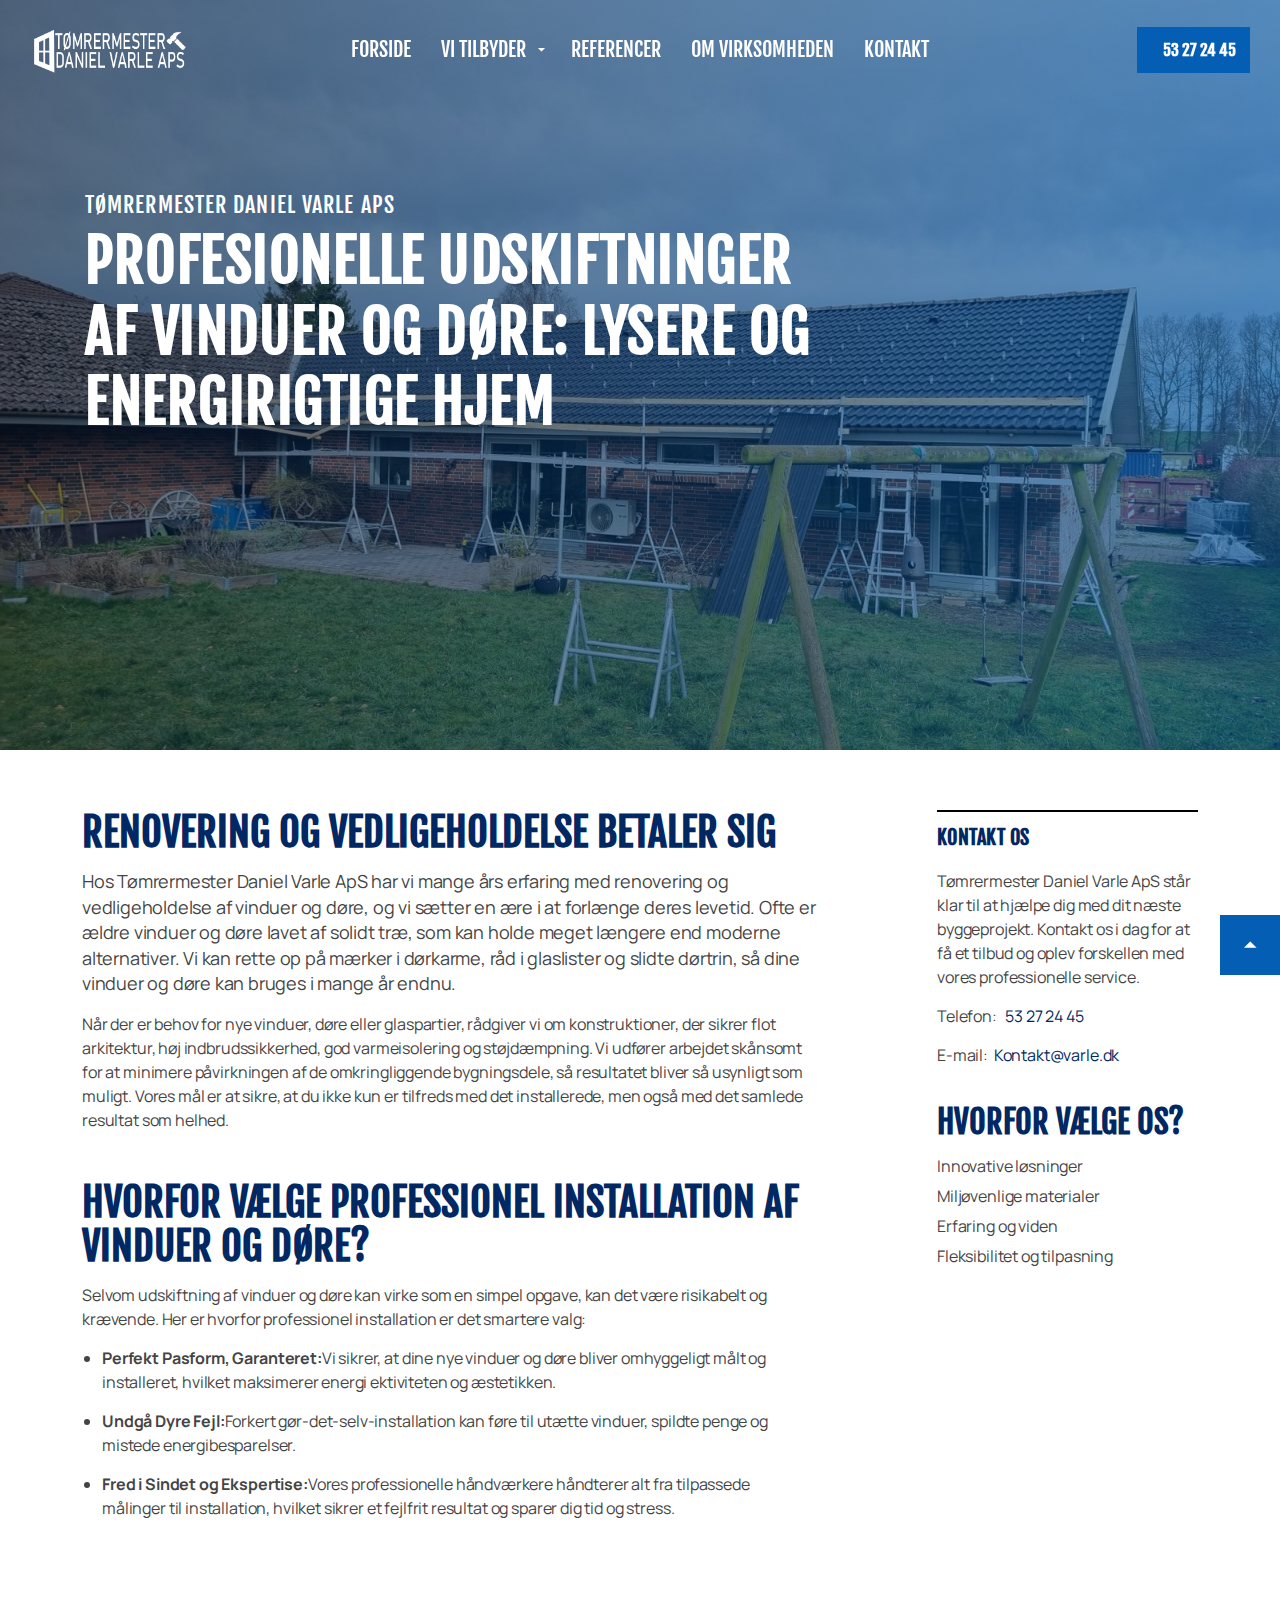
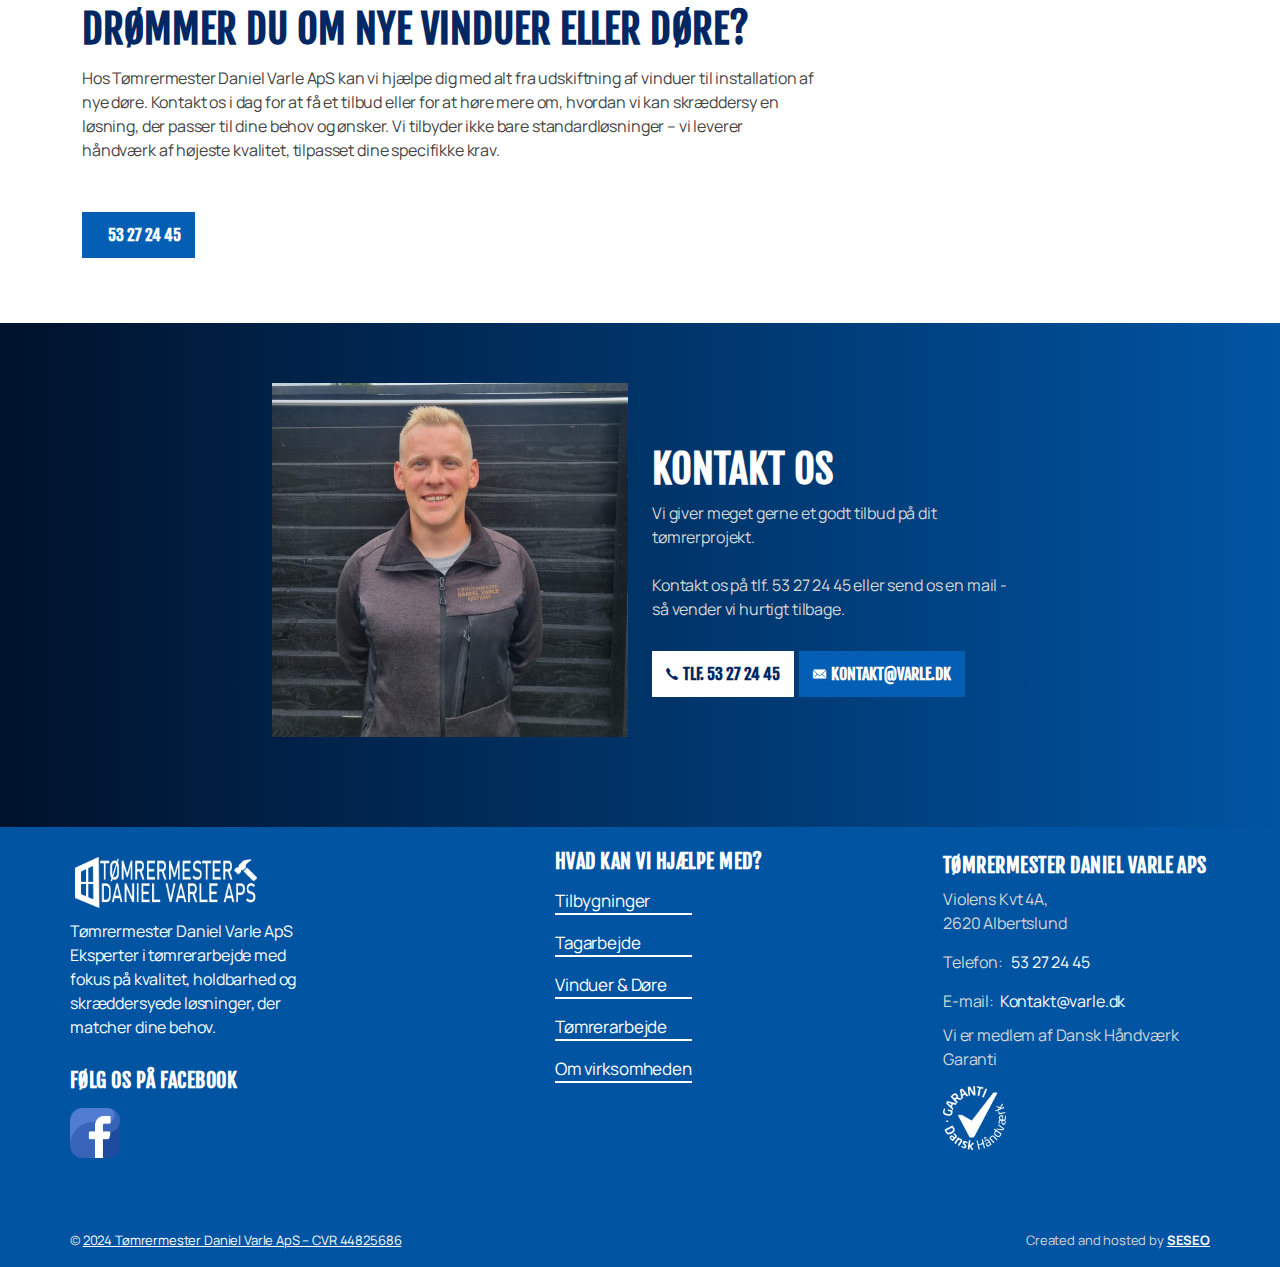
<file: Vinduer-&-Døre/index.html>
<!DOCTYPE html>
<html dir="ltr" lang="da" class="no-js usn">

<!-- Mirrored from tslog.dk/transport/toergods/ by HTTrack Website Copier/3.x [XR&CO'2014], Fri, 05 Jul 2024 08:00:20 GMT -->
<!-- Added by HTTrack -->
<meta http-equiv="content-type" content="text/html;charset=utf-8" /><!-- /Added by HTTrack -->

<head>


    <meta charset="utf-8">
    <meta name="viewport" content="width=device-width, initial-scale=1, shrink-to-fit=no, maximum-scale=2">
    <link rel="canonical" href="index.html" />
    <title>Vinduer & Døre</title>
    <meta name="description"
        content="TØMRERMESTER DANIEL VARLE APS er specialister i professionelt tømrerarbejde i Danmark. Vi tilbyder skræddersyede løsninger, der passer til dine byggebehov.">
    <link rel="alternate" hreflang="da-dk" href="index.html" />
    <meta name="twitter:card" content="summary_large_image" />
    <meta property="og:type" content="website">
    <meta property="og:title" content="Professionelt Tømrerarbejde | TØMRERMESTER DANIEL VARLE APS" />
    <meta property="og:image" content="../../media/your-image.jpg" />
    <meta property="og:url" content="index.html" />
    <meta property="og:description"
        content="TØMRERMESTER DANIEL VARLE APS er specialister i professionelt tømrerarbejde i Danmark. Vi tilbyder skræddersyede løsninger, der passer til dine byggebehov." />
    <meta property="og:site_name" content="TØMRERMESTER DANIEL VARLE APS" />
    <meta name="robots" content="index,follow">







    <link href="../../sb/sitebuilder-ltr-css-bundle.css.css" media="screen" rel="stylesheet" />
    <link href="../../sb/sitebuilder-css-bundle.css.css" media="screen" rel="stylesheet" />
    <link href="../../sb/sitebuilder-css-small-bundle.css.css" media="screen and (min-width:0) and (max-width:991px)"
        rel="stylesheet" />
    <link href="../../sb/sitebuilder-css-large-bundle.css.css" media="screen and (min-width:992px)" rel="stylesheet" />
    <link rel="stylesheet" media="screen"
        href="../../uSkinned/css/generated/68a449f4-d590-4603-92c4-49cf13771320f58a.css?version=638545727051030000" />
    <link href="../../sb/sitebuilder-css-prnt-bundle.css.css" media="print" rel="stylesheet" />


    <link rel="shortcut icon" type="image/svg" href="/assets/images/Logo3.png?width=64&amp;height=32">
    <link rel="apple-touch-icon" sizes="57x57" type="image/svg" href="/assets/images/Logo3.png?width=57&amp;height=57">
    <link rel="apple-touch-icon" sizes="60x60" type="image/svg" href="/assets/images/Logo3.png?width=60&amp;height=60">
    <link rel="apple-touch-icon" sizes="72x72" type="image/svg" href="/assets/images/Logo3.png?width=72&amp;height=72">
    <link rel="apple-touch-icon" sizes="76x76" type="image/svg" href="/assets/images/Logo3.png?width=76&amp;height=76">
    <link rel="apple-touch-icon" sizes="114x114" type="image/svg"
        href="/assets/images/Logo3.png?width=114&amp;height=114">
    <link rel="apple-touch-icon" sizes="120x120" type="image/svg"
        href="/assets/images/Logo3.png?width=120&amp;height=120">
    <link rel="apple-touch-icon" sizes="144x144" type="image/svg"
        href="/assets/images/Logo3.png?width=144&amp;height=144">
    <link rel="apple-touch-icon" sizes="152x152" type="image/svg"
        href="/assets/images/Logo3.png?width=152&amp;height=152">
    <link rel="apple-touch-icon" sizes="180x180" type="image/svg"
        href="/assets/images/Logo3.png?width=180&amp;height=180">
    <link rel="icon" sizes="16x16" type="image/svg" href="/assets/images/Logo3.png?width=16&amp;height=16">
    <link rel="icon" sizes="32x32" type="image/svg" href="/assets/images/Logo3.png?width=32&amp;height=32">
    <link rel="icon" sizes="96x96" type="image/svg" href="/assets/images/Logo3.png?width=96&amp;height=96">
    <link rel="icon" sizes="192x192" type="image/svg" href="/assets/images/Logo3.png?width=192&amp;height=192">
    <link rel="icon" sizes="192x192" type="image/svg"
        href="../../media/j0yjlkm5/favicon-tslog-blaaf73b.svg?width=192&amp;height=192">
    <meta name="msapplication-square70x70logo"
        content="../../media/j0yjlkm5/favicon-tslog-blaaf315.svg?width=70&amp;height=70" />
    <meta name="msapplication-square150x150logo"
        content="../../media/j0yjlkm5/favicon-tslog-blaaac6b.svg?width=150&amp;height=150" />
    <meta name="msapplication-wide310x150logo"
        content="../../media/j0yjlkm5/favicon-tslog-blaa1998.svg?width=310&amp;height=150" />
    <meta name="msapplication-square310x310logo"
        content="../../media/j0yjlkm5/favicon-tslog-blaa55c4.svg?width=310&amp;height=310" />
    <link rel="stylesheet" href="https://cdnjs.cloudflare.com/ajax/libs/font-awesome/6.5.2/css/all.min.css"
        integrity="sha512-SnH5WK+bZxgPHs44uWIX+LLJAJ9/2PkPKZ5QiAj6Ta86w+fsb2TkcmfRyVX3pBnMFcV7oQPJkl9QevSCWr3W6A=="
        crossorigin="anonymous" referrerpolicy="no-referrer" />




</head>

<body
    class="body-bg body-bg-linear header-01-lg header-01-sm show_header-on-scroll-lg show_header-on-scroll-sm directional-icons-triangle      transparent-header-lg transparent-header-sm         footer-underline-link     ">




    <!-- Skip links -->
    <a class="skip-to-content" id="skip-to-content-link" href="#site-content">Skip to main content</a>
    <a class="skip-to-content" id="skip-to-footer-link" href="#site-footer">Skip to footer</a>
    <!--// Skip links -->

    <!-- Site -->
    <div id="site">

        <!-- Header -->
        <header id="site-header" class="header-bg header-bg-solid" tabindex="-1">
            <div class="container-fluid">

                <div class="row">

                    <div id="logo">
                        <a href="/" title=" TØMRERMESTER DANIEL VARLE APS ">
                            <img src="/assets/images/Logo.png" alt>
                        </a>
                    </div>

                    <!-- Expand -->
                    <button id="burgerNavStyle"
                        class="expand-header expand-3-bars expand-even-lines expand-active-cross" type="button"
                        aria-expanded="false" aria-label="Expand header">
                        <span>Menu</span>
                    </button>
                    <!--// Expand -->

                   <!-- Main navigation -->
                    <nav aria-label="Main" class="main nav-dropdown navigation-dropdown-bg-solid">
                        <ul>
                            <li class="no-child ">
                                <span>
                                    <a href="/">FORSIDE</a>
                                </span>
                            </li>
                            <li class="has-child">
                                <span>
                                    <a href="#" id="toggle-menu">VI TILBYDER</a>
                                </span>
                                <button class="expand-subpages" type="button" aria-expanded="false" aria-label="Expand sub pages Transport">
                                    <span aria-hidden="true">Expand sub pages Transport</span>
                                </button>
                                <ul id="submenu">
                                    <li class="no-child">
                                        <span>
                                            <a href="/Tilbygninger">Tilbygninger</a>
                                        </span>
                                    </li>
                                    <li class="no-child">
                                        <span>
                                            <a href="/Tagarbejde">Tagarbejde</a>
                                        </span>
                                    </li>
                                    <li class="no-child">
                                        <span>
                                            <a href="/Vinduer-&-Døre">Vinduer & Døre</a>
                                        </span>
                                    </li>
                                    <li class="no-child">
                                        <span>
                                            <a href="/Tømrerarbejde">Tømrerarbejde</a>
                                        </span>
                                    </li>
                                </ul>
                            </li>
                            
                            <li class="no-child ">
                                <span>
                                    <a href="/Referencer">REFERENCER</a>
                                </span>
                            </li>
                            <li class="no-child ">
                                <span>
                                    <a href="/Om-virksomheden">Om virksomheden</a>
                                </span>
                            </li>
                            <li class="no-child ">
                                <span>
                                    <a href="/kontakt-os">KONTAKT</a>
                                </span>
                            </li>
                        </ul>
                    </nav>

                    <!--// Main navigation -->
                    <!-- Secondary navigation -->

                    <!--// Secondary navigation -->
                    <!-- CTA Links -->
                    <nav aria-label="Call to actions" class="cta-links">
                        <a class="btn  base-btn-bg base-btn-bg-linear base-btn-bg-hover-solid base-btn-text base-btn-borders"
                            href="tel:53272445">
                            <span></span><i class="fa-solid fa-phone text-light"></i>&nbsp;
                            &nbsp;
                            53 27 24 45
                        </a>
                    </nav>

                    <!--// CTA Links -->
                    <!-- Site search -->

                    <!--// Site search -->

                </div>

            </div>
        </header>

        <!--// Header -->
        <!-- Content -->
        <main id="site-content" tabindex="-1">




            <section class="content component usn_cmp_banner base-bg base-bg-solid  overforskudtmodul">

                <div class="component-inner">


                    <div class="item item_overlay item_medium-banner  c5-bg c5-bg-linear ">

                        <!-- IMAGE -->
                        <div class="image lazyload background-image "
                            style="background-image:url('/assets/images/Windows\ and\ door.jpg')" data-sizes="auto"
                            role="img" aria-label="">

                        </div>
                        <!--// IMAGE -->

                        <div class="inner">
                            <div class="container">
                                <!-- ROW -->
                                <div class="row text-left justify-content-start info_align-bottom">

                                    <div class="info col">
                                        <div class="d-table">

                                            <div class="d-table-cell">

                                                <p class="secondary-heading lg c5-secondary-heading "
                                                    data-os-animation="fadeIn" data-os-animation-delay="0s"
                                                    data-os-animation-duration="1,2s">Tømrermester Daniel Varle ApS
                                                </p>
                                                <p class="heading lg c5-heading " data-os-animation="fadeIn"
                                                    data-os-animation-delay="0s" data-os-animation-duration="1,2s">
                                                    PROFESIONELLE UDSKIFTNINGER AF VINDUER OG DØRE:
                                                    LYSERE OG ENERGIRIGTIGE HJEM </p>

                                            </div>
                                        </div>
                                    </div>
                                </div>
                                <!--// ROW -->
                            </div>
                        </div>
                    </div>



                </div>
            </section>





            <section class="content component base-bg base-bg-solid">
                <div class="container">
                    <div class="in-this-section d-lg-none" style="display: none;">
                        <!-- <button class="expand-sub" type="button"
                            aria-expanded="false" aria-label="Expand sub pages">Menu<i aria-hidden="true"
                                class="icon usn_ion-md-add after"></i></button> -->
                        <!-- Sub Navigation -->
                        <!-- <nav aria-label="Sub pages" class="sub">
                            <p class="heading sm">
                                <a href="../index.html">
                                    Transport
                                </a>
                            </p>


                        </nav> -->
                        <!--// Sub Navigation -->
                    </div>

                    <div class="row justify-content-between">
                        <!-- Content column -->
                        <div class="content-col left-col col-lg-8 col-12 order-1">

                            <section class="content component usn_cmp_text base-bg base-bg-solid  ">
                                <div class="component-inner">
                                    <div class="info ">
                                        <div class="text base-text " data-os-animation="fadeIn"
                                            data-os-animation-delay="0s">
                                            <h3>Renovering og Vedligeholdelse Betaler Sig </h3>
                                            <p class="intro sm">Hos Tømrermester Daniel Varle ApS har vi mange års
                                                erfaring med renovering og vedligeholdelse
                                                af vinduer og døre, og vi sætter en ære i at forlænge deres levetid.
                                                Ofte er ældre vinduer og døre
                                                lavet af solidt træ, som kan holde meget længere end moderne
                                                alternativer. Vi kan rette op på
                                                mærker i dørkarme, råd i glaslister og slidte dørtrin, så dine vinduer
                                                og døre kan bruges i mange år
                                                endnu. </p>
                                            <p>Når der er behov for nye vinduer, døre eller glaspartier, rådgiver vi om
                                                konstruktioner, der sikrer
                                                flot arkitektur, høj indbrudssikkerhed, god varmeisolering og
                                                støjdæmpning. Vi udfører arbejdet
                                                skånsomt for at minimere påvirkningen af de omkringliggende
                                                bygningsdele, så resultatet bliver så
                                                usynligt som muligt. Vores mål er at sikre, at du ikke kun er tilfreds
                                                med det installerede, men også
                                                med det samlede resultat som helhed.
                                                &nbsp;</p>
                                            <h3>Hvorfor Vælge Professionel Installation af Vinduer og Døre?</h3>
                                            <p>Selvom udskiftning af vinduer og døre kan virke som en simpel opgave, kan
                                                det være risikabelt og
                                                krævende. Her er hvorfor professionel installation er det smartere valg:
                                            <ul>
                                                <li>
                                                    <p><strong>Perfekt Pasform, Garanteret:</strong>Vi sikrer, at dine
                                                        nye vinduer og døre bliver omhyggeligt
                                                        målt og installeret, hvilket maksimerer energi ektiviteten og
                                                        æstetikken. </p>
                                                </li>
                                                <li>
                                                    <p><strong>Undgå Dyre Fejl:</strong>Forkert
                                                        gør-det-selv-installation kan føre til utætte vinduer, spildte
                                                        penge og mistede energibesparelser. </p>
                                                </li>
                                                <li>
                                                    <p><strong>Fred i Sindet og Ekspertise:</strong>Vores professionelle håndværkere håndterer alt fra tilpassede målinger til installation, 
                                                        hvilket sikrer et fejlfrit resultat og sparer dig tid og stress.</p>
                                                </li>

                                            </ul>
                                            &nbsp;</p>

                                            <h3>Drømmer du om nye Vinduer eller Døre?</h3>
                                            <p>Hos Tømrermester Daniel Varle ApS kan vi hjælpe dig med alt fra
                                                udskiftning af vinduer til
                                                installation af nye døre. Kontakt os i dag for at få et tilbud eller for
                                                at høre mere om, hvordan vi kan
                                                skræddersy en løsning, der passer til dine behov og ønsker. Vi tilbyder
                                                ikke bare standardløsninger – vi leverer håndværk af højeste kvalitet,
                                                tilpasset dine specifikke krav.
                                            </p>
                                        </div>
                                    </div>
                                </div>
                            </section>
                            <section class="content component usn_cmp_text base-bg base-bg-solid pt-0 ">

                                <div class="component-inner">
                                    <div class="info ">
                                        <div class="text base-text " data-os-animation="fadeIn"
                                            data-os-animation-delay="0s">
                                        </div>
                                    </div>

                                    <!-- Outro -->
                                    <div class="component-outro row justify-content-start text-left "
                                        data-os-animation="fadeIn" data-os-animation-delay="0s"
                                        data-os-animation-duration="1,2s">
                                        <div class="info col">
                                            <p class="link">
                                                <a class="btn  base-btn-bg base-btn-bg-linear base-btn-bg-hover-solid base-btn-text base-btn-borders"
                                                    href="tel:53272445">
                                                    <span></span><i class="fa-solid fa-phone text-light"></i>&nbsp;
                                                    &nbsp;
                                                    53 27 24 45
                                                </a>
                                            </p>
                                        </div>
                                    </div>
                                    <!--// Outro -->


                                </div>
                            </section>




                        </div>
                        <!--// Content column -->
                        <!-- Second column -->
                        <div class="right-col col-xl-3 col-lg-4 col-12 order-2">
                            <!-- Sub Navigation -->
                            <nav aria-label="Sub pages" class="sub">
                                <p class="heading sm">
                                    <a href="/kontakt-os/index.html">
                                        KONTAKT OS
                                    </a>
                                <p>Tømrermester Daniel Varle ApS står klar til at hjælpe dig med dit næste byggeprojekt.
                                    Kontakt os i dag for at få et tilbud og oplev forskellen med vores professionelle
                                    service.

                                </p>
                                </p>
                                <ul>
                                    <p>Telefon: &nbsp; <a href="tel:53272445">53 27 24 45</a></p>
                                    <p>E-mail: &nbsp;<a href="mailto:Kontakt@varle.dk ">Kontakt@varle.dk</a></p>
                                </ul>
                                <h4>Hvorfor vælge os?</h4>
                                <ul>
                                    <li>Innovative løsninger </li>
                                    <li>Miljøvenlige materialer</li>
                                    <li>Erfaring og viden</li>
                                    <li>Fleksibilitet og tilpasning</li>
                                </ul>
                            </nav>



                            <!--// Sub Navigation -->


                        </div>
                        <!--// Second column -->


                    </div>
                </div>
            </section>

            <section class="content component usn_cmp_splitcomponent c5-bg c5-bg-linear  ">

                <div class="component-inner">
                    <div class="container">
                        <div class="row justify-content-center">
                            <div class="content-col center-col col">


                                <div class="component-main row justify-content-between align-items-center">

                                    <div class="item item_block usn_cmp_gallery align-self-center col-xl-6 col-md-6 order-md-1 order-1 col-12   "
                                        data-os-animation="fadeIn" data-os-animation-delay="0s"
                                        data-os-animation-duration="1,2s">


                                        <div class="component-main row  listing  listing_basic-grid listing_gallery">

                                            <div class="item  items-1 col-12  " data-os-animation="fadeIn"
                                                data-os-animation-delay="0s" data-os-animation-duration="1,2s">
                                                <div class="image ">
                                                    <picture>
                                                        <source type="image/webp" width="800" height="530">
                                                        <img class="lazyload " src="/assets/images/Owner Img.jpg"
                                                            width="800" height="530" alt="">
                                                    </picture>


                                                    </a>
                                                </div>
                                            </div>

                                        </div>





                                    </div>

                                    <div class="item item_block usn_cmp_text align-self-center col-xl-6 col-md-6 order-md-2 order-2 col-12   "
                                        data-os-animation="fadeIn" data-os-animation-delay="0s"
                                        data-os-animation-duration="1,2s">


                                        <div class="info text-left">

                                            <h3 class="heading  c5-heading " data-os-animation="fadeIn"
                                                data-os-animation-delay="0s" data-os-animation-duration="1,2s">Kontakt
                                                os</h3>

                                            <div class="text c5-text " data-os-animation="fadeIn"
                                                data-os-animation-delay="0s">
                                                <p> Vi giver meget gerne et godt tilbud på dit tømrerprojekt.
                                                    <br><br>Kontakt os på tlf. 53 27 24 45
                                                    eller send os en mail - så
                                                    vender vi hurtigt tilbage.
                                                </p>
                                            </div>

                                            <p class="link " data-os-animation="fadeIn" data-os-animation-delay="0s"
                                                data-os-animation-duration="1,2s">
                                                <a class="btn  c1-btn-bg c1-btn-bg-solid c1-btn-bg-hover-solid c1-btn-text c1-btn-borders"
                                                    href="Tel:97962125">
                                                    <span></span>
                                                    <i class="icon usn_ion-ios-call before"></i>Tlf. 53 27 24 45

                                                </a>
                                                <a class="btn  base-btn-bg base-btn-bg-linear base-btn-bg-hover-solid base-btn-text base-btn-borders"
                                                    href="mailto:Kontakt@varle.dk 
">
                                                    <span></span>
                                                    <i class="icon usn_ion-ios-mail before"></i>Kontakt@varle.dk

                                                </a>
                                            </p>

                                        </div>



                                    </div>

                                </div>
                            </div>
                        </div>
                    </div>
                </div>
            </section>
        </main>
        <!--// Content -->
        <!-- Footer -->
        <footer id="site-footer" class="footer-bg footer-bg-solid p-3" tabindex="-1">
            <!-- Breadcrumb -->
            <!--// Breadcrumb -->
            <div class="container p-0">
                <!-- Row -->
                <div class="row listing py-2">
                    <div class="item  footer-item   col-lg-5 col-md-5 item_text-below usn_pod_textimage textAlignmentLeft  "
                        data-os-animation="fadeIn" data-os-animation-delay="0s" data-os-animation-duration="0,9s">
                        <div class="row d-flex flex-column">
                            <div class="col-lg-8">
                                <div id="logo">
                                    <a href="/" title="T. S&#xF8;gaard Logistics A/S">
                                        <img src="/assets/images/Logo.png" alt style="height: 60px; width: auto;">
                                        <p class="mt-2">Tømrermester Daniel Varle ApS <br> Eksperter i tømrerarbejde med
                                            fokus på kvalitet, holdbarhed og skræddersyede løsninger, der
                                            matcher dine behov. </p>
                                    </a>
                                </div>
                            </div>
                            <div class="col-lg-6 mt-3">
                                <div class="inner">
                                    <a href="https://www.facebook.com/profile.php?id=100076437125038 ">
                                        <p class="heading sm footer-heading " data-os-animation="fadeInDown"
                                            data-os-animation-delay="0s" data-os-animation-duration="1s">Følg os på
                                            facebook</p>
                                    </a>
                                    <nav class="social " data-os-animation="fadeInDown" data-os-animation-delay="0s"
                                        data-os-animation-duration="1s" aria-label="Social links">

                                        <ul class="mt-3">
                                            <li>
                                                <span>
                                                    <a href="https://www.facebook.com/profile.php?id=100076437125038">
                                                        <picture>
                                                            <source type="image/webp" width="300px" height="530">
                                                            <img class="lazyload " src="/assets/images/facebook.png"
                                                                width="300px" height="530" alt>
                                                        </picture>
                                                    </a>
                                                </span>
                                            </li>
                                        </ul>
                                    </nav>

                                </div>
                            </div>
                        </div>


                    </div>
                    <div class="item footer-item col-lg-4 col-md-6 ">
                        <div class="inner ">
                            <p class="heading sm footer-heading " data-os-animation="fadeInUp"
                                data-os-animation-delay="0s" data-os-animation-duration="1s">Hvad kan vi hjælpe med?
                            </p>
                            <!-- Quick Links -->
                            <nav class="d-flex flex-row" aria-label="Quick links" class="quick-links "
                                data-os-animation="fadeInUp" data-os-animation-delay="0s"
                                data-os-animation-duration="1s">
                                <ul>
                                    <li class="no-child mt-3 fs-5">
                                        <span>
                                            <a style="font-size: 17px;" href="/Tilbygninger/">Tilbygninger
                                            </a>
                                        </span>
                                    </li>
                                    <li class="no-child mt-3 fs-5">
                                        <span>
                                            <a style="font-size: 17px;" href="/Tagarbejde/">Tagarbejde
                                            </a>
                                        </span>
                                    </li>
                                    <li class="no-child mt-3 fs-5">
                                        <span>
                                            <a style="font-size: 17px;" href="/Tømrerarbejde/">Vinduer
                                                & Døre</a> </a>
                                        </span>
                                    </li>
                                    <li class="no-child mt-3 fs-5">
                                        <span>
                                            <a style="font-size: 17px;"
                                                href="/Tømrerarbejde/">Tømrerarbejde</a>
                                        </span>
                                    </li>
                                    <li class="no-child mt-3 fs-5">
                                        <span>
                                            <a style="font-size: 17px;"
                                                href="/Om-virksomheden/">Om virksomheden</a>
                                        </span>
                                    </li>
                                </ul>
                            </nav>
                            <!--// Quick Links -->
                        </div>
                    </div>
                    <div class="item footer-item col-lg-3 py-sm-1 col-md-6">
                        <div class="inner">
                            <div class="info ">
                                <p class="heading sm footer-heading">Tømrermester Daniel Varle ApS</p>
                                <div class="text footer-text">
                                    <p>Violens Kvt 4A,<br>2620 Albertslund</p>
                                    <p>Telefon: &nbsp; <a href="tel:53272445">53 27 24 45</a></p>
                                    <p>E-mail: &nbsp;<a href="mailto:Kontakt@varle.dk ">Kontakt@varle.dk</a></p>
                                </div>
                                <div class="backlink">
                                    <p>Vi er medlem af Dansk Håndværk Garanti</p>
                                    <a href="https://dhv.dk/garantiordning-saadan-faar-du-kunder-med-logoer-og-grafik/"><img src="/assets/images/footer logo.png" alt="LOGO" style="height: 64px;width: auto;" ></a>
                                </div>
                            </div>
                        </div>
                        
                    </div>
                </div>
                <!--// Row -->
                <!-- Row -->
                <div class="row">
                    <div class="col">
                        <nav aria-label="Footer" class="footer-navigation">
                            <ul>
                                <li>
                                    <div>&copy; <a href="index.html">2024 Tømrermester Daniel Varle ApS – CVR
                                            44825686</a> </div>
                                </li>

                                <li class="site-credit">
                                    <div>Created and hosted by <a href="https://www.seseo.dk/seseo/index.html">SESEO</a>
                                    </div>
                                </li>
                            </ul>
                        </nav>
                    </div>

                </div>
                <!--// Row -->

                <!-- Back to top -->
                <div class="usn_back-to-top position-right">
                    <button id="back-to-top-link" aria-label="Back to top"
                        class="btn base-btn-bg base-btn-bg base-btn-bg-linear base-btn-bg-hover-solid base-btn-text base-btn-borders btn-back-to-top">
                        <span></span>
                        <i aria-hidden="true" class="icon"></i><span aria-hidden="true" class="d-none">Back to
                            top</span>
                    </button>
                </div>
                <!--// Back to top -->
            </div>
            <!-- <div class="text text-center mt-5 text-light border-top py-3">
             Created and hosted by SESEO 

        </div> -->
        </footer>

        <!--// Footer -->



    </div>
    <!--// Site -->







    <script src="../../sb/sitebuilder-js-bundle.js.v1" type="text/javascript"></script>
    <script src="/assets/images/js/header.js"></script>










</body>
<!--
    ____        _ ____              _ __  __             _____ __   _                      __
   / __ )__  __(_) / /_   _      __(_) /_/ /_     __  __/ ___// /__(_)___  ____  ___  ____/ /
  / __  / / / / / / __/  | | /| / / / __/ __ \   / / / /\__ \/ //_/ / __ \/ __ \/ _ \/ __  /
 / /_/ / /_/ / / / /_    | |/ |/ / / /_/ / / /  / /_/ /___/ / ,< / / / / / / / /  __/ /_/ /
/_____/\__,_/_/_/\__/    |__/|__/_/\__/_/ /_/   \__,_//____/_/|_/_/_/ /_/_/ /_/\___/\__,_/

Find out more at uSkinned.net

-->

<!-- Mirrored from tslog.dk/transport/toergods/ by HTTrack Website Copier/3.x [XR&CO'2014], Fri, 05 Jul 2024 08:00:21 GMT -->

</html>
</file>
<file: sb/sitebuilder-css-small-bundle.css.css>
#site {
    width: calc(100% - var(--site-spacing_sm) - var(--site-spacing_sm));
}

body.max-width #site {
    max-width: calc(var(--site-max-width) - var(--site-spacing_sm) - var(--site-spacing_sm));
}

body.transparent-header-sm.full-page:not(.no-header) header#site-header+#site-content>.component:first-of-type:not(.usn_cmp_banner):not(.p-0) {
    padding-top: calc(var(--pc-spacing) + var(--small-header));
}

body.transparent-header-sm:not(.no-header) header#site-header+#site-content>.component.pt-0:first-of-type:not(.usn_cmp_banner),
body.transparent-header-sm:not(.no-header) header#site-header+#site-content>.component.p-0:first-of-type:not(.usn_cmp_banner) {
    margin-top: var(--small-header);
}

body.transparent-header-sm:not(.full-page):not(.no-header) header#site-header+#site-content>.component:first-of-type:not(.usn_cmp_banner) {
    margin-top: var(--small-header);
}

body.transparent-header-sm:not(.full-page):not(.no-header) header#site-header+#site-content>.component:first-of-type:not(.usn_cmp_banner)::before {
    content: "";
    position: absolute;
    top: calc(var(--small-header) * -1);
    left: 0;
    right: 0;
    width: 100%;
    height: var(--small-header);
    background: rgba(var(--header-bg-color1), 1);
}

body.transparent-header-sm:not(.full-page):not(.no-header) header#site-header.header-bg-linear+#site-content>.component:first-of-type:not(.usn_cmp_banner)::before {
    background: linear-gradient(var(--header-bg-angle), rgba(var(--header-bg-color1), 1) 0%, rgba(var(--header-bg-color2), 1) 100%);
}

body.transparent-header-sm:not(.full-page):not(.no-header) header#site-header.header-bg-radial+#site-content>.component:first-of-type:not(.usn_cmp_banner)::before {
    background: radial-gradient(farthest-side at var(--header-bg-start-perc) var(--header-bg-stop-perc), rgba(var(--header-bg-color1), 1) 0%, rgba(var(--header-bg-color2), 1) 100%);
}

.heading-col {
    padding-bottom: var(--base-half-spacing);
}

.content-col {
    margin-bottom: var(--base-spacing);
}

.content-col:only-child {
    margin: 0;
}

header#site-header {
    height: var(--small-header);
    overflow: hidden;
}

html:not(.reveal-out) body.transparent-header-sm header#site-header {
    position: fixed;
    width: calc(100% - var(--site-spacing_sm) - var(--site-spacing_sm));
}

html:not(.reveal-out) body.max-width.transparent-header-sm header#site-header {
    max-width: calc(var(--site-max-width) - var(--site-spacing_sm) - var(--site-spacing_sm));
}

html.reveal-out header#site-header::after {
    display: none;
}

header#site-header .container {
    width: 100% !important;
    max-width: var(--header-max-width) !important;
}

header#site-header .row {
    -ms-flex: 1;
    flex: 1;
    -ms-flex-direction: column;
    flex-direction: column;
}

html.reveal-out {
    overflow: hidden;
}

html.reveal-out header#site-header {
    position: fixed;
    top: 0;
    right: 0;
    left: 0;
    width: calc(100% - var(--site-spacing_sm) - var(--site-spacing_sm));
    height: 100%;
    max-height: 100%;
    overflow: auto;
}

html.reveal-out header#site-header .row {
    padding-bottom: var(--small-header);
}

html.reveal-out body.max-width header#site-header {
    max-width: calc(var(--site-max-width) - var(--site-spacing_sm) - var(--site-spacing_sm));
}

html.reveal-out #site {
    max-height: 100%;
}

html.reveal-out body {
    overflow-y: hidden;
    height: 100%;
    max-height: 100%;
}

html.reveal-out header#site-header {
    bottom: 0;
    overflow-x: hidden;
}

html.reveal-out header#site-header {
    -webkit-transform: translateX(0);
    -ms-transform: translateX(0);
    transform: translateX(0);
}

html:not(.reveal-out) header#site-header nav.main,
html:not(.reveal-out) header#site-header nav.cta-links,
html:not(.reveal-out) header#site-header .site-search,
html:not(.reveal-out) header#site-header nav.secondary {
    display: none;
}

body.transparent-header-sm header#site-header {
    background: transparent;
}

html.nav-down:not(.reached-top) body.transparent-header-sm header#site-header,
html.nav-up:not(.reached-top) body.transparent-header-sm header#site-header,
html.nav-down:not(.reached-top) body.transparent-header-sm header#site-header.header-bg-solid,
html.nav-up:not(.reached-top) body.transparent-header-sm header#site-header.header-bg-solid {
    background: rgba(var(--header-bg-color1), 1);
}

html.nav-down:not(.reached-top) body.transparent-header-sm header#site-header.header-bg-linear,
html.nav-up:not(.reached-top) body.transparent-header-sm header#site-header.header-bg-linear {
    background: linear-gradient(var(--header-bg-angle), rgba(var(--header-bg-color1), 1) 0%, rgba(var(--header-bg-color2), 1) 100%);
}

html.nav-down:not(.reached-top) body.transparent-header-sm header#site-header.header-bg-radial,
html.nav-up:not(.reached-top) body.transparent-header-sm header#site-header.header-bg-radial {
    background: radial-gradient(farthest-side at var(--header-bg-start-perc) var(--header-bg-stop-perc), rgba(var(--header-bg-color1), 1) 0%, rgba(var(--header-bg-color2), 1) 100%);
}

body.transparent-header-sm header#site-header::after {
    opacity: 0;
    -webkit-transition: opacity 0.4s ease-in-out 0s;
    transition: opacity 0.4s ease-in-out 0s;
}

html.nav-down:not(.reached-top) body.transparent-header-sm header#site-header::after,
html.nav-up:not(.reached-top) body.transparent-header-sm header#site-header::after {
    opacity: 1;
}

html.reveal-out body.transparent-header-sm header#site-header,
html.reveal-out body.transparent-header-sm header#site-header.header-bg-solid {
    background: rgba(var(--header-bg-color1), 1);
}

html.reveal-out body.transparent-header-sm header#site-header.header-bg-linear {
    background: linear-gradient(var(--header-bg-angle), rgba(var(--header-bg-color1), 1) 0%, rgba(var(--header-bg-color2), 1) 100%);
}

html.reveal-out body.transparent-header-sm header#site-header.header-bg-radial {
    background: radial-gradient(farthest-side at var(--header-bg-start-perc) var(--header-bg-stop-perc), rgba(var(--header-bg-color1), 1) 0%, rgba(var(--header-bg-color2), 1) 100%);
}

html.nav-down:not(.reached-top) body.transparent-header-sm header#site-header::after,
html.nav-up:not(.reached-top) body.transparent-header-sm header#site-header::after {
    opacity: 1;
}

html.nav-up body:not(.show_header-on-scroll-sm) header#site-header {
    top: calc((var(--small-header) + 5px) * -1);
}

body.header-01-sm header#site-header #logo {
    -ms-flex-order: 1;
    order: 1;
    -ms-align-self: start;
    align-self: start;
}

body.header-01-sm header#site-header nav.shopping-cart {
    -ms-flex-order: 2;
    order: 2;
    right: var(--expand-nav-width);
    width: var(--expand-nav-width);
}

body.header-01-sm header#site-header nav.main,
body.header-01-sm header#site-header nav.cta-links,
body.header-01-sm header#site-header .site-search,
body.header-01-sm header#site-header nav.secondary {
    width: 100%;
}

body.header-01-sm header#site-header nav.main {
    -ms-flex-order: 3;
    order: 3;
}

body.header-01-sm header#site-header nav.cta-links,
body.header-01-sm header#site-header .site-search,
body.header-01-sm header#site-header nav.secondary {
    padding: var(--base-half-spacing) var(--base-half-spacing) 0;
}

body.header-01-sm header#site-header nav.cta-links {
    -ms-flex-order: 4;
    order: 4;
}

body.header-01-sm header#site-header .site-search {
    -ms-flex-order: 5;
    order: 5;
}

body.header-01-sm header#site-header nav.secondary {
    -ms-flex-order: 6;
    order: 6;
}

body.header-02-sm header#site-header {
    text-align: center;
}

body.header-02-sm header#site-header .expand-header {
    width: var(--expand-nav-width);
}

body.header-02-sm header#site-header #logo {
    -ms-flex-order: 2;
    order: 2;
    -ms-align-self: center;
    align-self: center;
}

body.header-02-sm header#site-header nav.shopping-cart {
    -ms-flex-order: 1;
    order: 1;
    -ms-align-self: start;
    align-self: start;
    right: auto;
    left: 0;
    width: var(--expand-nav-width);
}

body.header-02-sm header#site-header nav.main,
body.header-02-sm header#site-header nav.cta-links,
body.header-02-sm header#site-header .site-search,
body.header-02-sm header#site-header nav.secondary {
    width: 100%;
}

body.header-02-sm header#site-header nav.main {
    -ms-flex-order: 3;
    order: 3;
    padding-top: calc(var(--base-spacing) * 1.5);
    padding-bottom: var(--base-spacing);
}

body.header-02-sm header#site-header nav.main ul li span::before {
    display: none !important;
}

body.header-02-sm nav.main ul li.has-child.open-child_mobile>span::after {
    background: transparent;
}

body.header-02-sm header#site-header nav.main ul li.has-child>span::after {
    font-size: 20px;
    min-height: 60px;
    height: 60px;
    line-height: 60px;
    padding-top: 0;
    top: 50%;
    bottom: auto;
    transform: translateY(-50%);
}

body.header-02-sm header#site-header nav.main ul li span a {
    padding: var(--base-half-spacing) var(--expand-nav-width);
}

html[dir="ltr"] body.header-02-sm header#site-header nav.main ul ul {
    padding-left: 0;
}

body.header-02-sm header#site-header nav.main ul ul::before {
    content: "";
    display: block;
    width: 30px;
    height: var(--base-border-width);
    margin: 0 auto;
    background: rgba(var(--header-highlight), 1);
}

body.header-02-sm header#site-header nav.cta-links {
    -ms-flex-order: 4;
    order: 4;
    padding: calc(var(--base-spacing) * 1.5) var(--base-half-spacing) 0;
}

body.header-02-sm header#site-header nav.cta-links,
body.header-02-sm header#site-header .site-search,
body.header-02-sm header#site-header nav.secondary {
    padding: var(--base-spacing) var(--base-half-spacing) 0;
}

body.header-02-sm header#site-header .site-search {
    -ms-flex-order: 5;
    order: 5;
    margin: 0 auto;
    max-width: 460px;
}

body.header-02-sm header#site-header nav.secondary {
    -ms-flex-order: 6;
    order: 6;
    text-align: center;
}

body.header-02-sm header#site-header nav.secondary ul li span a,
body.header-02-sm header#site-header nav.secondary ul li span div,
body.header-02-sm header#site-header nav.secondary>ul>li>a {
    padding: calc(var(--base-half-spacing) / 1.5) 0;
}

body.header-02-sm nav.secondary ul li.dropdown .dropdown-menu {
    text-align: center;
}

body.header-02-sm header#site-header nav.cta-links {
    margin: 0 auto;
    max-width: 460px;
}

html.reveal-out body.header-02-sm header#site-header nav.main>ul>li {
    -webkit-animation-duration: 0.75s;
    animation-duration: 0.75s;
    -webkit-animation-name: fadeInDown;
    animation-name: fadeInDown;
}

html.reveal-out body.header-02-sm header#site-header nav.cta-links,
html.reveal-out body.header-02-sm header#site-header .site-search,
html.reveal-out body.header-02-sm header#site-header nav.secondary>ul>li {
    -webkit-animation-duration: 0.75s;
    animation-duration: 0.75s;
    -webkit-animation-name: fadeInUp;
    animation-name: fadeInUp;
}

body.header-03-sm header#site-header #logo {
    -ms-flex-order: 1;
    order: 1;
    -ms-align-self: start;
    align-self: start;
}

body.header-03-sm header#site-header nav.shopping-cart {
    -ms-flex-order: 2;
    order: 2;
    right: var(--expand-nav-width);
    width: var(--expand-nav-width);
}

body.header-03-sm header#site-header nav.main,
body.header-03-sm header#site-header nav.cta-links,
body.header-03-sm header#site-header .site-search,
body.header-03-sm header#site-header nav.secondary {
    width: 100%;
}

body.header-03-sm header#site-header .site-search {
    -ms-flex-order: 3;
    order: 3;
    padding: 0 var(--base-half-spacing) var(--base-half-spacing);
}

body.header-03-sm header#site-header nav.main {
    -ms-flex-order: 4;
    order: 4;
}

body.header-03-sm header#site-header nav.main>ul,
body.header-03-sm header#site-header nav.main>ul li {
    border: 0 none;
}

body.header-03-sm header#site-header nav.main ul li span::before {
    top: var(--base-half-spacing);
    bottom: var(--base-half-spacing);
    height: auto;
}

body.header-03-sm nav.main ul li.has-child.open-child_mobile>span::after,
body.header-03-sm header#site-header nav.main ul ul li {
    background: rgba(var(--navigation-dropdown-color1), 1);
}

body.header-03-sm nav.main ul li.has-child.open-child_mobile>span::after {
    color: rgba(var(--navigation-dropdown-link), 1);
}

body.header-03-sm nav.main ul li.has-child.open-child_mobile>span::after {
    border-radius: var(--base-border-radius) var(--base-border-radius) 0 0;
}

html[dir="ltr"] body.header-03-sm header#site-header nav.main ul ul {
    padding-left: 0;
}

body.header-03-sm nav.main ul ul>li>span>a {
    color: rgba(var(--navigation-dropdown-link), 1);
}

body.header-03-sm nav.main ul ul>li>span>a:hover,
body.header-03-sm nav.main ul ul>li:hover>span>a {
    color: rgba(var(--navigation-dropdown-link-hover), 1);
}

body.header-03-sm nav.main ul ul>li:focus-within>span>a {
    color: rgba(var(--navigation-dropdown-link-hover), 1);
}

body.header-03-sm nav.main ul ul>li.active>span>a {
    color: rgba(var(--navigation-dropdown-link-active), 1);
}

body.header-03-sm nav.main ul ul li.has-child>span::after {
    color: rgba(var(--navigation-dropdown-link), 1);
}

body.header-03-sm nav.main ul ul li:not(.active):hover>span::after,
body.header-03-sm nav.main ul ul li:not(.active):focus>span::after,
body.header-03-sm nav.main ulv li:not(.active):active>span::after,
body.header-03-sm nav.main ul ul li:not(.active).open-child>span::after {
    color: rgba(var(--navigation-dropdown-link-hover), 1);
}

body.header-03-sm nav.main ul ul li:not(.active):focus-within>span::after {
    color: rgba(var(--navigation-dropdown-link-hover), 1);
}

body.header-03-sm nav.main ul ul li.active.has-child>span::after {
    color: rgba(var(--navigation-dropdown-link-active), 1);
}

body.header-03-sm header#site-header nav.cta-links,
body.header-03-sm header#site-header nav.secondary {
    padding: var(--base-half-spacing) var(--base-half-spacing) 0;
}

body.header-03-sm header#site-header nav.cta-links {
    -ms-flex-order: 5;
    order: 5;
}

body.header-03-sm header#site-header nav.secondary {
    -ms-flex-order: 6;
    order: 6;
}

body.header-04-sm header#site-header #logo {
    -ms-flex-order: 2;
    order: 2;
    -ms-align-self: center;
    align-self: center;
}

body.header-04-sm header#site-header .expand-header {
    right: auto;
    left: 0;
}

body.header-04-sm header#site-header nav.shopping-cart {
    -ms-flex-order: 1;
    order: 1;
    right: 0;
    width: var(--expand-nav-width);
}

body.header-04-sm header#site-header nav.main,
body.header-04-sm header#site-header nav.cta-links,
body.header-04-sm header#site-header .site-search,
body.header-04-sm header#site-header nav.secondary {
    width: 100%;
}

body.header-04-sm header#site-header nav.main {
    -ms-flex-order: 3;
    order: 3;
}

html[dir="ltr"] body.header-04-sm header#site-header nav.main ul ul {
    padding-left: 0;
}

body.header-04-sm header#site-header nav.cta-links,
body.header-04-sm header#site-header .site-search,
body.header-04-sm header#site-header nav.secondary {
    padding: var(--base-half-spacing) var(--base-half-spacing) 0;
}

body.header-04-sm header#site-header nav.cta-links {
    -ms-flex-order: 4;
    order: 4;
}

body.header-04-sm header#site-header .site-search {
    -ms-flex-order: 5;
    order: 5;
}

body.header-04-sm header#site-header nav.secondary {
    -ms-flex-order: 6;
    order: 6;
}

nav.cta-links .btn {
    display: block;
    margin: 0;
}

nav.cta-links .btn+.btn {
    margin-top: 5px;
    margin-left: 0 !important;
    margin-right: 0 !important
}

body:not(.header-03-sm) nav.main>ul {
    border-width: 0 0 var(--base-border-width);
    border-style: solid;
    border-color: rgba(var(--header-borders), 1);
}

nav.main ul li {
    background: var(--header-bg-color1);
}

body:not(.header-03-sm) nav.main ul li {
    border-width: var(--base-border-width) 0 0;
    border-style: solid;
    border-color: rgba(var(--header-borders), 1);
}

nav.main ul li>span::before {
    top: 0;
    bottom: 0;
    left: 0;
    width: 0;
    height: 100%;
}

html.no-touch nav.main ul li:hover>span::before,
nav.main ul li:focus>span::before,
nav.main ul li:active>span::before,
nav.main ul li.active>span::before,
nav.main ul li.open-child_mobile>span::before,
nav.main ul li:not(.active).open-child>span::before {
    width: 3px;
}

nav.main ul li:focus-within>span::before {
    width: 3px;
}

nav.main ul li.has-child>.expand-subpages {
    z-index: 100;
}

nav.main ul li.has-child.open-child_mobile>span::after {
    content: "\f286";
}

nav.main ul li.has-child>span::after {
    font-size: 20px;
    cursor: pointer;
}

nav.main ul li>span a {
    padding: var(--base-half-spacing);
}

body:not(.header-02-sm) nav.main ul li.has-child>span a {
    padding-right: var(--expand-nav-width);
}

nav.main ul ul {
    display: none;
}

nav.main ul ul {
    background-color: rgba(var(--navigation-dropddown-bg-color1), 1);
}

nav.main ul>li.open-child_mobile>ul {
    display: block;
}

nav.secondary ul li {
    overflow: hidden;
    height: 100%;
    display: block;
}

nav.secondary a:focus-visible {
    outline-offset: -2px !important;
}

nav.secondary ul li span a,
nav.secondary ul li span div,
nav.secondary>ul>li>a {
    padding: 10px 0;
}

nav.secondary ul li.phone-number {
    padding-bottom: 10px;
}

nav.secondary ul li.dropdown .dropdown-menu {
    width: 100%;
    border: 0 none;
    position: relative !important;
    top: auto !important;
    left: auto !important;
    transform: none !important;
    padding-bottom: 10px;
}

nav.secondary ul li.dropdown .dropdown-menu>a {
    background: none;
    padding: 5px 0;
}

body.no-header .item_block.sticky,
body:not(.no-header) .sticky {
    top: calc(var(--small-header) - 1px);
}

body.no-header .item_block.sticky,
body:not(.no-header) .sticky {
    top: calc(var(--small-header) - 1px);
}

html.nav-down body:not(.show_header-on-scroll-sm) .item_block.sticky {
    top: calc(var(--base-half-spacing) - 1px);
}

html.nav-up body.hide_header-on-scroll-lg .sticky,
body.no-header .sticky {
    top: -1px;
}

@media (min-width:0) and (max-width:767px) {

    .item_block.sticky,
    body:not(.no-header) .item_block.sticky {
        position: relative !important;
        top: 0 !important;
    }
}

@media (min-width:768px) {

    body.no-header .item_block.sticky,
    html.nav-down body:not(.show_header-on-scroll-sm) .item_block.sticky {
        top: calc(var(--base-half-spacing) - 1px);
    }

    body:not(.no-header) .item_block.sticky {
        top: calc(var(--small-header) + var(--base-half-spacing) - 1px);
    }

    body.no-header .component.usn_cmp_anchornavigation.sticky~.component .item_block.sticky,
    html.nav-down body:not(.show_header-on-scroll-sm) .component.usn_cmp_anchornavigation.sticky~.component .item_block.sticky {
        top: calc(var(--small-header) + var(--base-half-spacing) - 1px);
    }

    body:not(.no-header) .component.usn_cmp_anchornavigation.sticky~.component .item_block.sticky {
        top: calc((var(--small-header) * 1.5) + var(--base-half-spacing) - 1px);
    }

    body.no-header .item_block.sticky {
        top: calc(var(--base-half-spacing) - 1px);
    }
}

.component.usn_cmp_anchornavigation nav:not(.open-mobile) {
    display: none;
}

.component.usn_cmp_anchornavigation nav {
    padding-top: var(--base-half-spacing);
}

.component.usn_cmp_anchornavigation ul.nav li.nav-item {
    width: 100%;
    margin: 0;
}

.component.usn_cmp_anchornavigation ul.nav li.nav-item:not(:first-child) {
    margin-top: 5px;
}

body.no-header:not(.browser-ios) .component.usn_cmp_banner .item.item_takeover-banner,
body.no-header:not(.browser-ios) .component.usn_cmp_banner .item.item_takeover-banner .container,
body.no-header:not(.browser-ios) .component.usn_cmp_banner .item.item_takeover-banner .row,
body.no-header:not(.browser-ios) .component.usn_cmp_banner .item.item_takeover-banner .image,
body.no-header:not(.browser-ios) .component.usn_cmp_banner .item.item_takeover-banner .image .video,
body.transparent-header-sm:not(.browser-ios) .component.usn_cmp_banner .item.item_takeover-banner,
body.transparent-header-sm:not(.browser-ios) .component.usn_cmp_banner .item.item_takeover-banner .container,
body.transparent-header-sm:not(.browser-ios) .component.usn_cmp_banner .item.item_takeover-banner .row,
body.transparent-header-sm:not(.browser-ios) .component.usn_cmp_banner .item.item_takeover-banner .image,
body.transparent-header-sm:not(.browser-ios) .component.usn_cmp_banner .item.item_takeover-banner .image .video {
    height: var(--takeover-banner);
}

body.browser-ios.transparent-header-sm .component.usn_cmp_banner .item.item_takeover-banner,
body.browser-ios.transparent-header-sm .component.usn_cmp_banner .item.item_takeover-banner .container,
body.browser-ios.transparent-header-sm .component.usn_cmp_banner .item.item_takeover-banner .row,
body.browser-ios.transparent-header-sm .component.usn_cmp_banner .item.item_takeover-banner .image,
body.browser-ios.transparent-header-sm .component.usn_cmp_banner .item.item_takeover-banner .image .video {
    height: var(--takeover-banner);
    height: calc(var(--takeover-banner) - 110px);
}

@media (min-width:0) and (max-width:767px) {

    .component.usn_cmp_banner .item.item_scale-banner .inner,
    .component.usn_cmp_banner .item.item_scale-banner .info {
        position: relative !important;
    }

    .component.usn_cmp_banner .item.item_scale-banner .info {
        padding: var(--base-half-spacing);
    }

    .component.usn_cmp_banner .slides .item.item_scale-banner .info {
        padding-bottom: calc(var(--base-spacing) * 2);
    }

    .component.usn_cmp_banner .item.item_scale-banner .inner::before {
        display: none;
    }
}

@media (min-width:768px) {

    body.browser-ios .component.usn_cmp_banner .item.item_takeover-banner,
    body.browser-ios .component.usn_cmp_banner .item.item_takeover-banner .container,
    body.browser-ios .component.usn_cmp_banner .item.item_takeover-banner .row,
    body.browser-ios .component.usn_cmp_banner .item.item_takeover-banner .image,
    body.browser-ios .component.usn_cmp_banner .item.item_takeover-banner .image .video {
        height: var(--takeover-banner);
        height: calc(var(--takeover-banner) - var(--small-header) - 35px);
    }

    body.no-header.browser-ios .component.usn_cmp_banner .item.item_takeover-banner,
    body.no-header.browser-ios .component.usn_cmp_banner .item.item_takeover-banner .container,
    body.no-header.browser-ios .component.usn_cmp_banner .item.item_takeover-banner .row,
    body.no-header.browser-ios .component.usn_cmp_banner .item.item_takeover-banner .image,
    body.no-header.browser-ios .component.usn_cmp_banner .item.item_takeover-banner .image .video {
        height: var(--takeover-banner);
        height: calc(var(--takeover-banner) - 35px);
    }

    body.no-header:not(.browser-ios) .component.usn_cmp_banner .item.item_takeover-banner,
    body.no-header:not(.browser-ios) .component.usn_cmp_banner .item.item_takeover-banner .container,
    body.no-header:not(.browser-ios) .component.usn_cmp_banner .item.item_takeover-banner .row,
    body.no-header:not(.browser-ios) .component.usn_cmp_banner .item.item_takeover-banner .image,
    body.no-header:not(.browser-ios) .component.usn_cmp_banner .item.item_takeover-banner .image .video {
        height: var(--takeover-banner);
    }
}

.listing.listing_window-mosaic:not(.listing_no-spacing) .item {
    margin-bottom: var(--base-half-spacing);
}

.listing.listing_window-mosaic:not(.listing_no-spacing) .item:last-of-type {
    margin-bottom: 0;
}

.usn_back-to-top {
    padding: var(--backtotop-size_sm) 0 var(--backtotop-spacing_below_sm);
}

body.header-02-sm .usn_back-to-top {
    padding: var(--backtotop-size_sm) 0 calc(var(--backtotop-size_sm) * 1.25);
}

.usn_back-to-top .btn {
    display: block;
    width: 100%;
    height: var(--backtotop-size_sm);
    font-size: 25px;
}

.usn-notification {
    bottom: calc((100% + var(--notification-spacing_below_sm)) * -1);
}

.usn-notification.open {
    bottom: var(--notification-spacing_below_sm);
}

.usn-notification {
    left: var(--notification-spacing_side_sm);
    right: var(--notification-spacing_side_sm);
}

.scroll-prompt.scroll-prompt-wheel .mouse-scroll {
    transform: scale(0.7);
}

.scroll-prompt.scroll-prompt-line .mouse-scroll {
    height: 20px;
}

.scroll-prompt.scroll-prompt-line .scroll-link {
    height: 20px;
}

.directional-icons-triangle nav.main ul li.has-child>span::after,
.directional-icons-triangle nav.main ul ul li.has-child>span::after {
    content: "\f280";
}

.directional-icons-triangle nav.main ul li.has-child.open-child_mobile>span::after {
    content: "\f286";
}

.directional-icons-arrow nav.main ul li.has-child>span::after,
.directional-icons-arrow nav.main ul ul li.has-child>span::after {
    content: "\f118";
}

.directional-icons-arrow nav.main ul li.has-child.open-child_mobile>span::after {
    content: "\f11a";
}

.directional-icons-chevron nav.main ul li.has-child>span::after,
.directional-icons-chevron nav.main ul ul li.has-child>span::after {
    content: "\f3d0";
}

.directional-icons-chevron nav.main ul li.has-child.open-child_mobile>span::after {
    content: "\f3d8";
}

header#site-header nav.shopping-cart {
    position: absolute;
    top: 0;
    right: 60px;
    z-index: 200;
    width: var(--expand-nav-width);
    height: var(--small-header);
}

header#site-header nav.shopping-cart button.open-cart {
    width: var(--expand-nav-width);
    height: var(--small-header);
}

.snipcart-cart-summary-side .snipcart-cart__secondary-header {
    min-height: var(--small-header);
    height: var(--small-header);
}

html#ecwid_html.usn body#ecwid_body .ec-cart-widget {
    width: 100%;
    height: var(--small-header);
}

html#ecwid_html.usn body#ecwid_body .ec-cart-widget .ec-minicart {
    position: absolute;
    top: 0;
    left: 0;
    width: 100%;
    height: var(--small-header);
}

html#ecwid_html.usn body#ecwid_body .ec-minicart__counter {
    top: calc(50% - 10px) !important;
    left: calc(50% + 12px) !important;
}

.listing_filter-form {
    position: sticky;
    top: 0;
    z-index: 551;
    margin-bottom: calc(var(--base-half-spacing) / 2);
    background: rgba(var(--base-bg-color1), 1);
}

html.nav-up body:not(.show_header-on-scroll-sm) .listing_filter-form {
    top: 0;
}

html.nav-down body:not(.show_header-on-scroll-sm) .listing_filter-form {
    top: var(--small-header);
}

body.show_header-on-scroll-sm .listing_filter-form {
    top: var(--small-header);
}

.listing_filter-form.listing_filter-form_above {
    display: block;
}

.listing_filter-form.listing_filter-form_sidebar {
    display: none;
}

.listing_filter-form .expand-filters {
    display: block;
}

.listing_filter-form .filter-form_inner {
    padding: calc(var(--base-half-spacing) / 2) var(--base-half-spacing);
    border: var(--base-border-width) solid rgba(var(--base-borders), 1);
    border-top: 0 none;
}

.listing_filter-form .filter-form_sort-search .item:first-of-type,
.listing_filter-form .filter-form_sort-search .item:first-of-type {
    border-top: 0 none;
}

.listing_filter-form {
    border-radius: var(--base-border-radius);
}

.listing_filter-form .expand-filters {
    display: block;
    position: relative;
    cursor: pointer;
    width: 100%;
    padding: var(--base-half-spacing);
    margin: 0;
    color: rgba(var(--base-heading), 1);
    font-weight: var(--p-heading-typography_font-weight);
    text-align: left;
    border: 0 none;
    background: rgba(var(--base-bg-color1), 1);
    border: var(--base-border-width) solid rgba(var(--base-borders), 1);
    border-radius: var(--base-border-radius);
}

.listing_filter-form .expand-filters.active {
    border-radius: var(--base-border-radius) var(--base-border-radius) 0 0;
}

.listing_filter-form .expand-filters>i {
    position: relative;
    top: 2px;
    float: right;
    color: rgba(var(--base-highlight), 1);
    transition: all 0.25s ease-in-out 0s;
}

.listing_filter-form .filter-form_inner {
    margin: 0;
    border-radius: 0 0 var(--base-border-radius) var(--base-border-radius);
}

.listing_filter-form .filter-form_inner:not(.open) {
    display: none;
}
</file>
